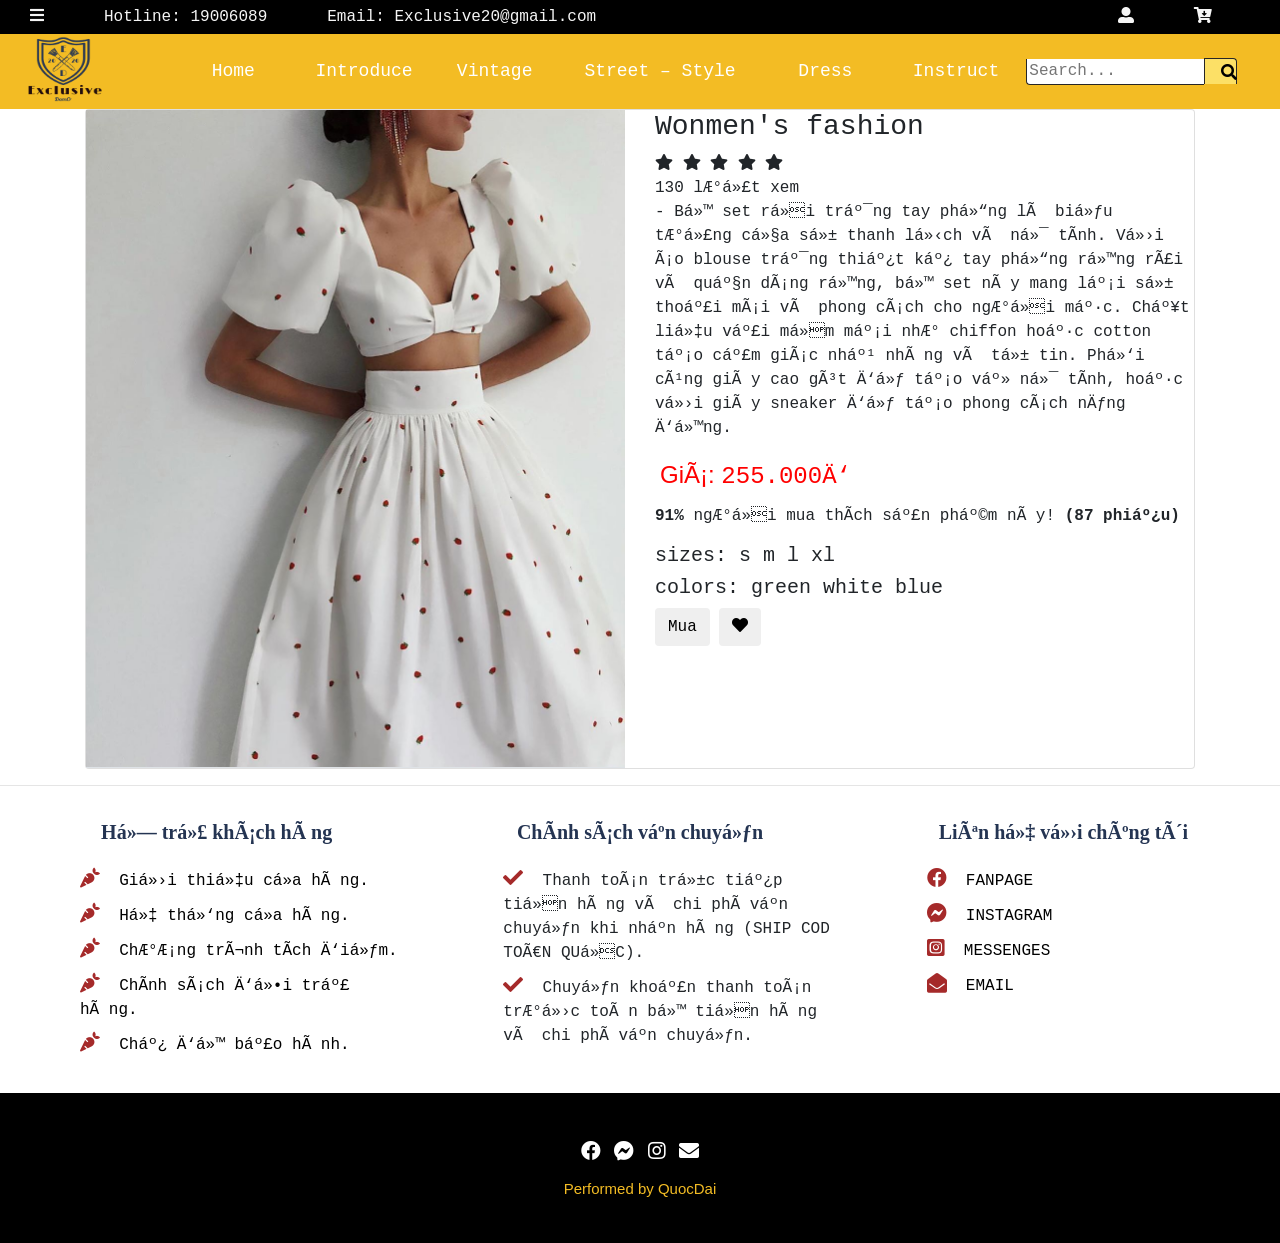
<file: chitiet.html>
<!DOCTYPE html>
<html>
    <head>
        <meta charset="UFT-8">
        <meta name="viewport" content="width=device-width, initial-scale=1.0">
        <link rel="stylesheet" href="https://use.fontawesome.com/releases/v5.14.0/css/all.css">
        <link href="https://fonts.googleapis.com/css2?family=Noto+Sans&display=swap" rel="stylesheet">
        <link rel="stylesheet" href="css/style.css">
        <link rel="shortcut icon" href="image/logo1.png">
        <link rel="stylesheet" href="https://maxcdn.bootstrapcdn.com/bootstrap/4.0.0/css/bootstrap.min.css" integrity="sha384-Gn5384xqQ1aoWXA+058RXPxPg6fy4IWvTNh0E263XmFcJlSAwiGgFAW/dAiS6JXm" crossorigin="anonymous">
        <script src="javascript/java.js"></script>
        <script src="https://ajax.googleapis.com/ajax/libs/jquery/3.5.1/jquery.min.js"></script>
        <script src="https://cdnjs.cloudflare.com/ajax/libs/popper.js/1.16.0/umd/popper.min.js"></script>
        <script src="https://maxcdn.bootstrapcdn.com/bootstrap/4.5.2/js/bootstrap.min.js"></script>
        <title>Exclusive</title>
    </head>
    <body>
        <nav>
            <div class="nav1">
                <ul class="Chung">
                    <li>
                        <div id="myTab" class="tab">
                            <a href="javascript:void(0)" class="closebtn" onclick="closeNav()">&times;</a>
                            <a href="#select1">NEW ARRIVAL</a>
                            <a href="#select2">QUICK SALE</a>
                            <a href="#select3">SELLING PRODUCT</a>
                            <a class="tabMenu" href="index2.html">Vintage</a>
                            <a class="tabMenu" href="index3.html">Street &ndash; Style</a>
                            <a class="tabMenu" href="index4.html">Dress</a>
                            <a class="tabMenu" href="index5.html">Instruct</a>
                            <div class="dropdown">
                                <a href="#" class="dropbtn">Contact</a>
                                <div class="dropdown-content">
                                    <a class="hotline" href="tel:19006089">ĐT: 19006089</a>
                                    <a class="hotline" href="mailto:Exclusive20@gmail.com">Email: Exclusive20@gmail.com</a>
                                </div>
                            </div>
                        </div>
                        <div class="ic"><span onclick="openNav()"><i class="fas fa-bars"></i></span></div>
                    </li>
                    <li class="phone">
                        <span>Hotline:</span>
                        <a href="tel:19006089">19006089</a>
                    </li>
                    <li class="phone">
                        <span>Email:</span>
                        <a href="mailto:Exclusive20@gmail.com">Exclusive20@gmail.com</a>
                    </li>
                </ul>
            </div>
            <div class="nav2">
                <ul class="Chung">
                    <li>
                        <a id="myBtn"><i class="fas fa-user-alt"></i></a>
                    </li>
                    <li>
                        <a><i class="fas fa-cart-arrow-down"></i></a>
                    </li>
                </ul>
                
            </div>
        </nav>

        <header>
            <div class="menu" id="myMenu">
                <div class="logo">
                    <a href="index.html">
                        <img src="image/logo5.png" alt="logo">
                    </a>
                </div>
                <div class="main">
                    <ul>
                        <li class="link"><a href="index.html">Home</a></li>
                        <li class="link"><a href="index6.html">Introduce</a></li>
                        <li class="link"><a href="index2.html">Vintage</a></li>
                        <div class="h2">
                            <li class="link">
                                <a href="index3.html">Street &ndash; Style</a>
                                <div class="level">
                                    <ul>
                                        <li><a href="index3.html">Couple</a></li>
                                        <li><a href="index3.html">Shirt</a></li>
                                        <li><a href="index3.html">Pants</a></li>
                                    </ul>
                                </div>
                            </li>
                        </div>
                        <li class="link"><a href="index4.html">Dress</a></li>
                        <li class="link"><a href="index5.html">Instruct</a></li>
                        <li>
                            <div class="search">
                                    <input type="text" placeholder="Search..." name="search"/>
                                    <button type="submit" onclick="searchProducts()"><i class="fa fa-search"></i></button>
                            </div>
                        </li>
                    </ul>
                </div>
            </div>
        </header>
            <div class="container">
                <div class="card">
                    <div class="container-fliud">
                        <div class="wrapper row">
                            <div class="preview col-md-6">
                                
                                <div class="preview-pic tab-content">
                                  <div class="tab-pane active" id="pic-1"><img src="image/1.jfif" height="100%" width="100%" /></div>
                                </div>
                                <ul class="preview-thumbnail nav nav-tabs">
                                
                            </div>
                            <div class="details col-md-6">
                                <h3 class="product-title">Wonmen's fashion</h3>
                                <div class="rating">
                                    <div class="stars">
                                        <span class="fa fa-star checked"></span>
                                        <span class="fa fa-star checked"></span>
                                        <span class="fa fa-star checked"></span>
                                        <span class="fa fa-star"></span>
                                        <span class="fa fa-star"></span>
                                    </div>
                                    <span class="review-no">130 lượt xem</span>
                                </div>
                                <p class="product-description">- Bộ set rời trắng tay phồng là biểu tượng của sự thanh lịch và nữ tính. 
                                    Với áo blouse trắng thiết kế tay phồng rộng rãi và quần dáng rộng, bộ set này mang lại sự thoải mái và phong cách cho người mặc. Chất liệu vải mềm mại như chiffon hoặc cotton tạo cảm giác nhẹ nhàng và tự tin. 
                                    Phối cùng giày cao gót để tạo vẻ nữ tính, hoặc với giày sneaker để tạo phong cách năng động.</p>
                                <h4 class="price">Giá: <span>255.000đ</span></h4>
                                <p class="vote"><strong>91%</strong> người mua thích sản phẩm này! <strong>(87 phiếu)</strong></p>
                                <h5 class="sizes">sizes:
                                    <span class="size" data-toggle="tooltip" title="small">s</span>
                                    <span class="size" data-toggle="tooltip" title="medium">m</span>
                                    <span class="size" data-toggle="tooltip" title="large">l</span>
                                    <span class="size" data-toggle="tooltip" title="xtra large">xl</span>
                                </h5>
                                <h5 class="colors">colors:
                                    <span class="color orange not-available" data-toggle="tooltip" title="Not In store"></span>
                                    <span class="color green">green</span>
                                    <span class="color white">white</span>
                                    <span class="color blue">blue</span>
                                </h5>
                                <div class="action">
                                    <button class="add-to-cart btn btn-default" type="button">Mua</button>
                                    <button class="like btn btn-default" type="button"><span class="fa fa-heart"></span></button>
                                </div>
                            </div>
                        </div>
                    </div>
                </div>
            </div>
            <footer>
                <footer class="last1">
                    <div class="hr">
                        <hr>
                    </div>
                    <div class="news">
                        <div class="new">
                            <p>Hỗ trợ khách hàng</p>
                            <ul>
                                <li><i class="fas fa-carrot"></i> &nbsp;<a href="#">Giới thiệu cửa hàng.</a></li>
                                <li><i class="fas fa-carrot"></i> &nbsp;<a href="#">Hệ thống cửa hàng.</a></li>
                                <li><i class="fas fa-carrot"></i> &nbsp;<a href="#">Chương trình tích điểm.</a></li>
                                <li><i class="fas fa-carrot"></i> &nbsp;<a href="#">Chính sách đổi trả hàng.</a></li>
                                <li><i class="fas fa-carrot"></i> &nbsp;<a href="#">Chế độ bảo hành.</a></li>
                            </ul>
                        </div>
                        <div class="new">
                            <p>Chính sách vận chuyển</p>
                            <ul>
                                <li><i class="fas fa-check"></i> &nbsp;Thanh toán trực tiếp tiền hàng và chi phí vận chuyển khi nhận hàng (SHIP COD TOÀN QUỐC).</li>
                                <li><i class="fas fa-check"></i> &nbsp;Chuyển khoản thanh toán trước toàn bộ tiền hàng và chi phí vận chuyển.</li>
                            </ul>
                        </div>
                        <div class="new contact">
                            <p>Liên hệ với chúng tôi</p>
                            <ul class="lienhe">
                                <li><i class="fab fa-facebook"></i> &nbsp;<a href="#">FANPAGE</a></li>
                                <li><i class="fab fa-facebook-messenger"></i> &nbsp;<a href="#">INSTAGRAM</a></li>
                                <li><i class="fab fa-instagram-square"></i> &nbsp;<a href="#">MESSENGES</a></li>
                                <li><i class="fas fa-envelope-open"></i> &nbsp;<a href="#">EMAIL</a></li>
                            </ul>
                        </div>
                    </div>    
                </footer>
                <footer class="last2">
                    <a href="#"><i class="fab fa-facebook"></i></a>
                    <a href="#"><i class="fab fa-facebook-messenger"></i></a>
                    <a href="#"><i class="fab fa-instagram"></i></a>
                    <a href="#"><i class="fas fa-envelope"></i></a>
                    <p>Performed by QuocDai</p>
                </footer>
        </body>
</html>
</file>
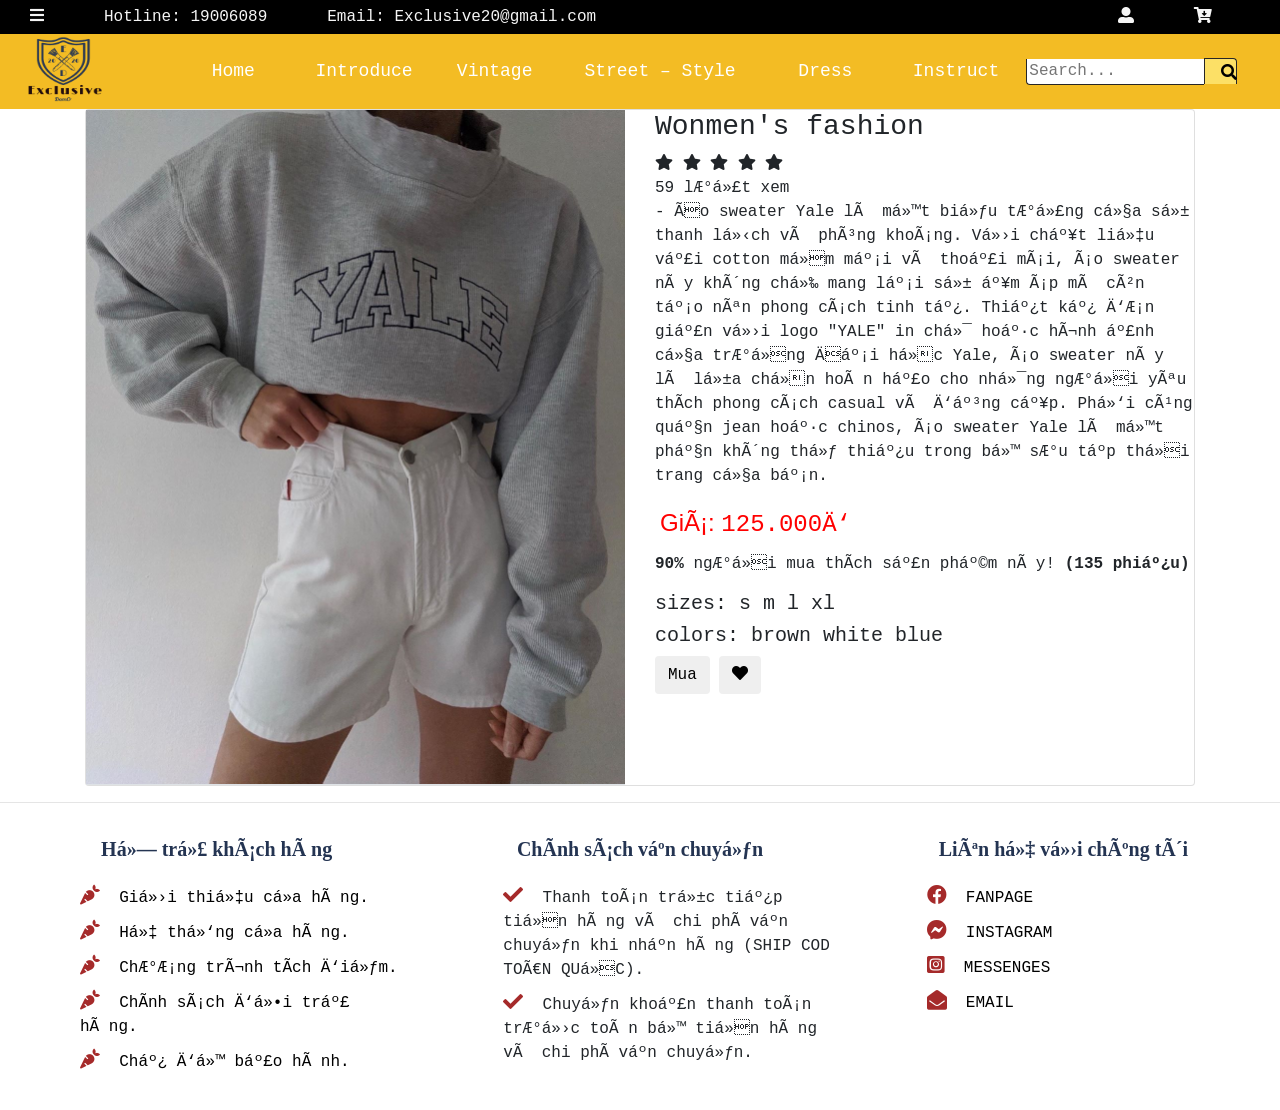
<file: chitiet2.html>
<!DOCTYPE html>
<html>
    <head>
        <meta charset="UFT-8">
        <meta name="viewport" content="width=device-width, initial-scale=1.0">
        <link rel="stylesheet" href="https://use.fontawesome.com/releases/v5.14.0/css/all.css">
        <link href="https://fonts.googleapis.com/css2?family=Noto+Sans&display=swap" rel="stylesheet">
        <link rel="stylesheet" href="css/style.css">
        <link rel="shortcut icon" href="image/logo1.png">
        <link rel="stylesheet" href="https://maxcdn.bootstrapcdn.com/bootstrap/4.0.0/css/bootstrap.min.css" integrity="sha384-Gn5384xqQ1aoWXA+058RXPxPg6fy4IWvTNh0E263XmFcJlSAwiGgFAW/dAiS6JXm" crossorigin="anonymous">
        <script src="javascript/java.js"></script>
        <script src="https://ajax.googleapis.com/ajax/libs/jquery/3.5.1/jquery.min.js"></script>
        <script src="https://cdnjs.cloudflare.com/ajax/libs/popper.js/1.16.0/umd/popper.min.js"></script>
        <script src="https://maxcdn.bootstrapcdn.com/bootstrap/4.5.2/js/bootstrap.min.js"></script>
        <title>Exclusive</title>
    </head>
    <body>
        <nav>
            <div class="nav1">
                <ul class="Chung">
                    <li>
                        <div id="myTab" class="tab">
                            <a href="javascript:void(0)" class="closebtn" onclick="closeNav()">&times;</a>
                            <a href="#select1">NEW ARRIVAL</a>
                            <a href="#select2">QUICK SALE</a>
                            <a href="#select3">SELLING PRODUCT</a>
                            <a class="tabMenu" href="index2.html">Vintage</a>
                            <a class="tabMenu" href="index3.html">Street &ndash; Style</a>
                            <a class="tabMenu" href="index4.html">Dress</a>
                            <a class="tabMenu" href="index5.html">Instruct</a>
                            <div class="dropdown">
                                <a href="#" class="dropbtn">Contact</a>
                                <div class="dropdown-content">
                                    <a class="hotline" href="tel:19006089">ĐT: 19006089</a>
                                    <a class="hotline" href="mailto:Exclusive20@gmail.com">Email: Exclusive20@gmail.com</a>
                                </div>
                            </div>
                        </div>
                        <div class="ic"><span onclick="openNav()"><i class="fas fa-bars"></i></span></div>
                    </li>
                    <li class="phone">
                        <span>Hotline:</span>
                        <a href="tel:19006089">19006089</a>
                    </li>
                    <li class="phone">
                        <span>Email:</span>
                        <a href="mailto:Exclusive20@gmail.com">Exclusive20@gmail.com</a>
                    </li>
                </ul>
            </div>
            <div class="nav2">
                <ul class="Chung">
                    <li>
                        <a id="myBtn"><i class="fas fa-user-alt"></i></a>
                    </li>
                    <li>
                        <a><i class="fas fa-cart-arrow-down"></i></a>
                    </li>
                </ul>
                
            </div>
        </nav>

        <header>
            <div class="menu" id="myMenu">
                <div class="logo">
                    <a href="index.html">
                        <img src="image/logo5.png" alt="logo">
                    </a>
                </div>
                <div class="main">
                    <ul>
                        <li class="link"><a href="index.html">Home</a></li>
                        <li class="link"><a href="index6.html">Introduce</a></li>
                        <li class="link"><a href="index2.html">Vintage</a></li>
                        <div class="h2">
                            <li class="link">
                                <a href="index3.html">Street &ndash; Style</a>
                                <div class="level">
                                    <ul>
                                        <li><a href="index3.html">Couple</a></li>
                                        <li><a href="index3.html">Shirt</a></li>
                                        <li><a href="index3.html">Pants</a></li>
                                    </ul>
                                </div>
                            </li>
                        </div>
                        <li class="link"><a href="index4.html">Dress</a></li>
                        <li class="link"><a href="index5.html">Instruct</a></li>
                        <li>
                            <div class="search">
                                    <input type="text" placeholder="Search..." name="search"/>
                                    <button type="submit" onclick="searchProducts()"><i class="fa fa-search"></i></button>
                            </div>
                        </li>
                    </ul>
                </div>
            </div>
        </header>
        <body>
	
            <div class="container">
                <div class="card">
                    <div class="container-fliud">
                        <div class="wrapper row">
                            <div class="preview col-md-6">
                                
                                <div class="preview-pic tab-content">
                                  <div class="tab-pane active" id="pic-1"><img src="image/5.jfif" height="100%" width="100%" /></div>
                                </div>
                                <ul class="preview-thumbnail nav nav-tabs">
                                
                            </div>
                            <div class="details col-md-6">
                                <h3 class="product-title">Wonmen's fashion</h3>
                                <div class="rating">
                                    <div class="stars">
                                        <span class="fa fa-star checked"></span>
                                        <span class="fa fa-star checked"></span>
                                        <span class="fa fa-star checked"></span>
                                        <span class="fa fa-star"></span>
                                        <span class="fa fa-star"></span>
                                    </div>
                                    <span class="review-no">59 lượt xem</span>
                                </div>
                                <p class="product-description">- Áo sweater Yale là một biểu tượng của sự thanh lịch và phóng khoáng. 
                                    Với chất liệu vải cotton mềm mại và thoải mái, áo sweater này không chỉ mang lại sự ấm áp mà còn tạo nên phong cách tinh tế. Thiết kế đơn giản với logo "YALE" in chữ hoặc hình ảnh của trường Đại học Yale, áo sweater này là lựa chọn hoàn hảo cho những người yêu thích phong cách casual và đẳng cấp. Phối cùng quần jean hoặc chinos, 
                                    áo sweater Yale là một phần không thể thiếu trong bộ sưu tập thời trang của bạn.</p>
                                <h4 class="price">Giá: <span>125.000đ</span></h4>
                                <p class="vote"><strong>90%</strong> người mua thích sản phẩm này! <strong>(135 phiếu)</strong></p>
                                <h5 class="sizes">sizes:
                                    <span class="size" data-toggle="tooltip" title="small">s</span>
                                    <span class="size" data-toggle="tooltip" title="medium">m</span>
                                    <span class="size" data-toggle="tooltip" title="large">l</span>
                                    <span class="size" data-toggle="tooltip" title="xtra large">xl</span>
                                </h5>
                                <h5 class="colors">colors:
                                    <span class="color orange not-available" data-toggle="tooltip" title="Not In store"></span>
                                    <span class="color green">brown</span>
                                    <span class="color white">white</span>
                                    <span class="color blue">blue</span>
                                </h5>
                                <div class="action">
                                    <button class="add-to-cart btn btn-default" type="button">Mua</button>
                                    <button class="like btn btn-default" type="button"><span class="fa fa-heart"></span></button>
                                </div>
                            </div>
                        </div>
                    </div>
                </div>
            </div>
          </body>
        <footer>
            <footer class="last1">
                <div class="hr">
                    <hr>
                </div>
                <div class="news">
                    <div class="new">
                        <p>Hỗ trợ khách hàng</p>
                        <ul>
                            <li><i class="fas fa-carrot"></i> &nbsp;<a href="#">Giới thiệu cửa hàng.</a></li>
                            <li><i class="fas fa-carrot"></i> &nbsp;<a href="#">Hệ thống cửa hàng.</a></li>
                            <li><i class="fas fa-carrot"></i> &nbsp;<a href="#">Chương trình tích điểm.</a></li>
                            <li><i class="fas fa-carrot"></i> &nbsp;<a href="#">Chính sách đổi trả hàng.</a></li>
                            <li><i class="fas fa-carrot"></i> &nbsp;<a href="#">Chế độ bảo hành.</a></li>
                        </ul>
                    </div>
                    <div class="new">
                        <p>Chính sách vận chuyển</p>
                        <ul>
                            <li><i class="fas fa-check"></i> &nbsp;Thanh toán trực tiếp tiền hàng và chi phí vận chuyển khi nhận hàng (SHIP COD TOÀN QUỐC).</li>
                            <li><i class="fas fa-check"></i> &nbsp;Chuyển khoản thanh toán trước toàn bộ tiền hàng và chi phí vận chuyển.</li>
                        </ul>
                    </div>
                    <div class="new contact">
                        <p>Liên hệ với chúng tôi</p>
                        <ul class="lienhe">
                            <li><i class="fab fa-facebook"></i> &nbsp;<a href="#">FANPAGE</a></li>
                            <li><i class="fab fa-facebook-messenger"></i> &nbsp;<a href="#">INSTAGRAM</a></li>
                            <li><i class="fab fa-instagram-square"></i> &nbsp;<a href="#">MESSENGES</a></li>
                            <li><i class="fas fa-envelope-open"></i> &nbsp;<a href="#">EMAIL</a></li>
                        </ul>
                    </div>
                </div>    
            </footer>
</file>
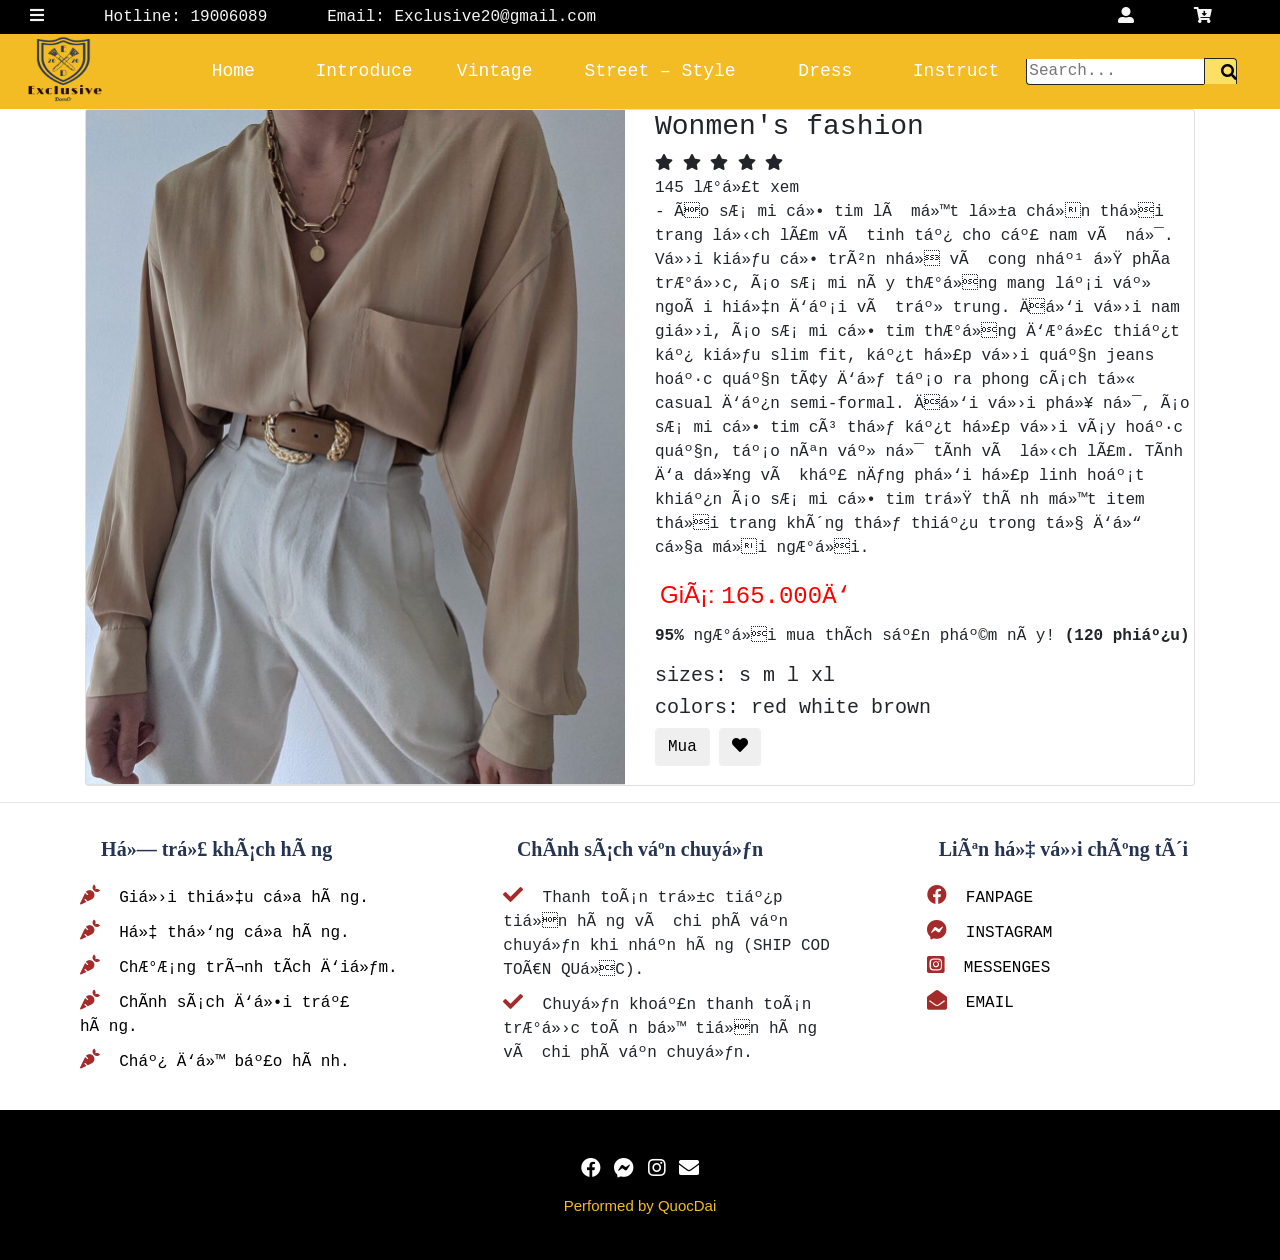
<file: chitiet3.html>
<!DOCTYPE html>
<html>
    <head>
        <meta charset="UFT-8">
        <meta name="viewport" content="width=device-width, initial-scale=1.0">
        <link rel="stylesheet" href="https://use.fontawesome.com/releases/v5.14.0/css/all.css">
        <link href="https://fonts.googleapis.com/css2?family=Noto+Sans&display=swap" rel="stylesheet">
        <link rel="stylesheet" href="css/style.css">
        <link rel="shortcut icon" href="image/logo1.png">
        <link rel="stylesheet" href="https://maxcdn.bootstrapcdn.com/bootstrap/4.0.0/css/bootstrap.min.css" integrity="sha384-Gn5384xqQ1aoWXA+058RXPxPg6fy4IWvTNh0E263XmFcJlSAwiGgFAW/dAiS6JXm" crossorigin="anonymous">
        <script src="javascript/java.js"></script>
        <script src="https://ajax.googleapis.com/ajax/libs/jquery/3.5.1/jquery.min.js"></script>
        <script src="https://cdnjs.cloudflare.com/ajax/libs/popper.js/1.16.0/umd/popper.min.js"></script>
        <script src="https://maxcdn.bootstrapcdn.com/bootstrap/4.5.2/js/bootstrap.min.js"></script>
        <title>Exclusive</title>
    </head>
    <body>
        <nav>
            <div class="nav1">
                <ul class="Chung">
                    <li>
                        <div id="myTab" class="tab">
                            <a href="javascript:void(0)" class="closebtn" onclick="closeNav()">&times;</a>
                            <a href="#select1">NEW ARRIVAL</a>
                            <a href="#select2">QUICK SALE</a>
                            <a href="#select3">SELLING PRODUCT</a>
                            <a class="tabMenu" href="index2.html">Vintage</a>
                            <a class="tabMenu" href="index3.html">Street &ndash; Style</a>
                            <a class="tabMenu" href="index4.html">Dress</a>
                            <a class="tabMenu" href="index5.html">Instruct</a>
                            <div class="dropdown">
                                <a href="#" class="dropbtn">Contact</a>
                                <div class="dropdown-content">
                                    <a class="hotline" href="tel:19006089">ĐT: 19006089</a>
                                    <a class="hotline" href="mailto:Exclusive20@gmail.com">Email: Exclusive20@gmail.com</a>
                                </div>
                            </div>
                        </div>
                        <div class="ic"><span onclick="openNav()"><i class="fas fa-bars"></i></span></div>
                    </li>
                    <li class="phone">
                        <span>Hotline:</span>
                        <a href="tel:19006089">19006089</a>
                    </li>
                    <li class="phone">
                        <span>Email:</span>
                        <a href="mailto:Exclusive20@gmail.com">Exclusive20@gmail.com</a>
                    </li>
                </ul>
            </div>
            <div class="nav2">
                <ul class="Chung">
                    <li>
                        <a id="myBtn"><i class="fas fa-user-alt"></i></a>
                    </li>
                    <li>
                        <a><i class="fas fa-cart-arrow-down"></i></a>
                    </li>
                </ul>
                
            </div>
        </nav>

        <header>
            <div class="menu" id="myMenu">
                <div class="logo">
                    <a href="index.html">
                        <img src="image/logo5.png" alt="logo">
                    </a>
                </div>
                <div class="main">
                    <ul>
                        <li class="link"><a href="index.html">Home</a></li>
                        <li class="link"><a href="index6.html">Introduce</a></li>
                        <li class="link"><a href="index2.html">Vintage</a></li>
                        <div class="h2">
                            <li class="link">
                                <a href="index3.html">Street &ndash; Style</a>
                                <div class="level">
                                    <ul>
                                        <li><a href="index3.html">Couple</a></li>
                                        <li><a href="index3.html">Shirt</a></li>
                                        <li><a href="index3.html">Pants</a></li>
                                    </ul>
                                </div>
                            </li>
                        </div>
                        <li class="link"><a href="index4.html">Dress</a></li>
                        <li class="link"><a href="index5.html">Instruct</a></li>
                        <li>
                            <div class="search">
                                    <input type="text" placeholder="Search..." name="search"/>
                                    <button type="submit" onclick="searchProducts()"><i class="fa fa-search"></i></button>
                            </div>
                        </li>
                    </ul>
                </div>
            </div>
        </header>
        <body>
	
            <div class="container">
                <div class="card">
                    <div class="container-fliud">
                        <div class="wrapper row">
                            <div class="preview col-md-6">
                                
                                <div class="preview-pic tab-content">
                                  <div class="tab-pane active" id="pic-1"><img src="image/9.jfif" height="100%" width="100%" /></div>
                                </div>
                                <ul class="preview-thumbnail nav nav-tabs">
                                
                            </div>
                            <div class="details col-md-6">
                                <h3 class="product-title">Wonmen's fashion</h3>
                                <div class="rating">
                                    <div class="stars">
                                        <span class="fa fa-star checked"></span>
                                        <span class="fa fa-star checked"></span>
                                        <span class="fa fa-star checked"></span>
                                        <span class="fa fa-star"></span>
                                        <span class="fa fa-star"></span>
                                    </div>
                                    <span class="review-no">145 lượt xem</span>
                                </div>
                                <p class="product-description">- Áo sơ mi cổ tim là một lựa chọn thời trang lịch lãm và tinh tế cho cả nam và nữ. Với kiểu cổ tròn nhỏ và cong nhẹ ở phía trước, 
                                    áo sơ mi này thường mang lại vẻ ngoài hiện đại và trẻ trung. Đối với nam giới, áo sơ mi cổ tim thường được thiết kế kiểu slim fit, kết hợp với quần jeans 
                                    hoặc quần tây để tạo ra phong cách từ casual đến semi-formal. Đối với phụ nữ, áo sơ mi cổ tim có thể kết hợp với váy hoặc quần, tạo nên vẻ nữ tính và lịch lãm. 
                                    Tính đa dụng và khả năng phối hợp linh hoạt khiến áo sơ mi cổ tim trở thành một item thời trang không thể thiếu trong tủ đồ của mọi người.</p>
                                <h4 class="price">Giá: <span>165.000đ</span></h4>
                                <p class="vote"><strong>95%</strong> người mua thích sản phẩm này! <strong>(120 phiếu)</strong></p>
                                <h5 class="sizes">sizes:
                                    <span class="size" data-toggle="tooltip" title="small">s</span>
                                    <span class="size" data-toggle="tooltip" title="medium">m</span>
                                    <span class="size" data-toggle="tooltip" title="large">l</span>
                                    <span class="size" data-toggle="tooltip" title="xtra large">xl</span>
                                </h5>
                                <h5 class="colors">colors:
                                    <span class="color orange not-available" data-toggle="tooltip" title="Not In store"></span>
                                    <span class="color green">red</span>
                                    <span class="color white">white</span>
                                    <span class="color blue">brown</span>
                                </h5>
                                <div class="action">
                                    <button class="add-to-cart btn btn-default" type="button">Mua</button>
                                    <button class="like btn btn-default" type="button"><span class="fa fa-heart"></span></button>
                                </div>
                            </div>
                        </div>
                    </div>
                </div>
            </div>
          </body>
        <footer>
            <footer class="last1">
                <div class="hr">
                    <hr>
                </div>
                <div class="news">
                    <div class="new">
                        <p>Hỗ trợ khách hàng</p>
                        <ul>
                            <li><i class="fas fa-carrot"></i> &nbsp;<a href="#">Giới thiệu cửa hàng.</a></li>
                            <li><i class="fas fa-carrot"></i> &nbsp;<a href="#">Hệ thống cửa hàng.</a></li>
                            <li><i class="fas fa-carrot"></i> &nbsp;<a href="#">Chương trình tích điểm.</a></li>
                            <li><i class="fas fa-carrot"></i> &nbsp;<a href="#">Chính sách đổi trả hàng.</a></li>
                            <li><i class="fas fa-carrot"></i> &nbsp;<a href="#">Chế độ bảo hành.</a></li>
                        </ul>
                    </div>
                    <div class="new">
                        <p>Chính sách vận chuyển</p>
                        <ul>
                            <li><i class="fas fa-check"></i> &nbsp;Thanh toán trực tiếp tiền hàng và chi phí vận chuyển khi nhận hàng (SHIP COD TOÀN QUỐC).</li>
                            <li><i class="fas fa-check"></i> &nbsp;Chuyển khoản thanh toán trước toàn bộ tiền hàng và chi phí vận chuyển.</li>
                        </ul>
                    </div>
                    <div class="new contact">
                        <p>Liên hệ với chúng tôi</p>
                        <ul class="lienhe">
                            <li><i class="fab fa-facebook"></i> &nbsp;<a href="#">FANPAGE</a></li>
                            <li><i class="fab fa-facebook-messenger"></i> &nbsp;<a href="#">INSTAGRAM</a></li>
                            <li><i class="fab fa-instagram-square"></i> &nbsp;<a href="#">MESSENGES</a></li>
                            <li><i class="fas fa-envelope-open"></i> &nbsp;<a href="#">EMAIL</a></li>
                        </ul>
                    </div>
                </div>    
            </footer>
            <footer class="last2">
                <a href="#"><i class="fab fa-facebook"></i></a>
                <a href="#"><i class="fab fa-facebook-messenger"></i></a>
                <a href="#"><i class="fab fa-instagram"></i></a>
                <a href="#"><i class="fas fa-envelope"></i></a>
                <p>Performed by QuocDai</p>
            </footer>
        </footer>
    </body>
</html>
</file>
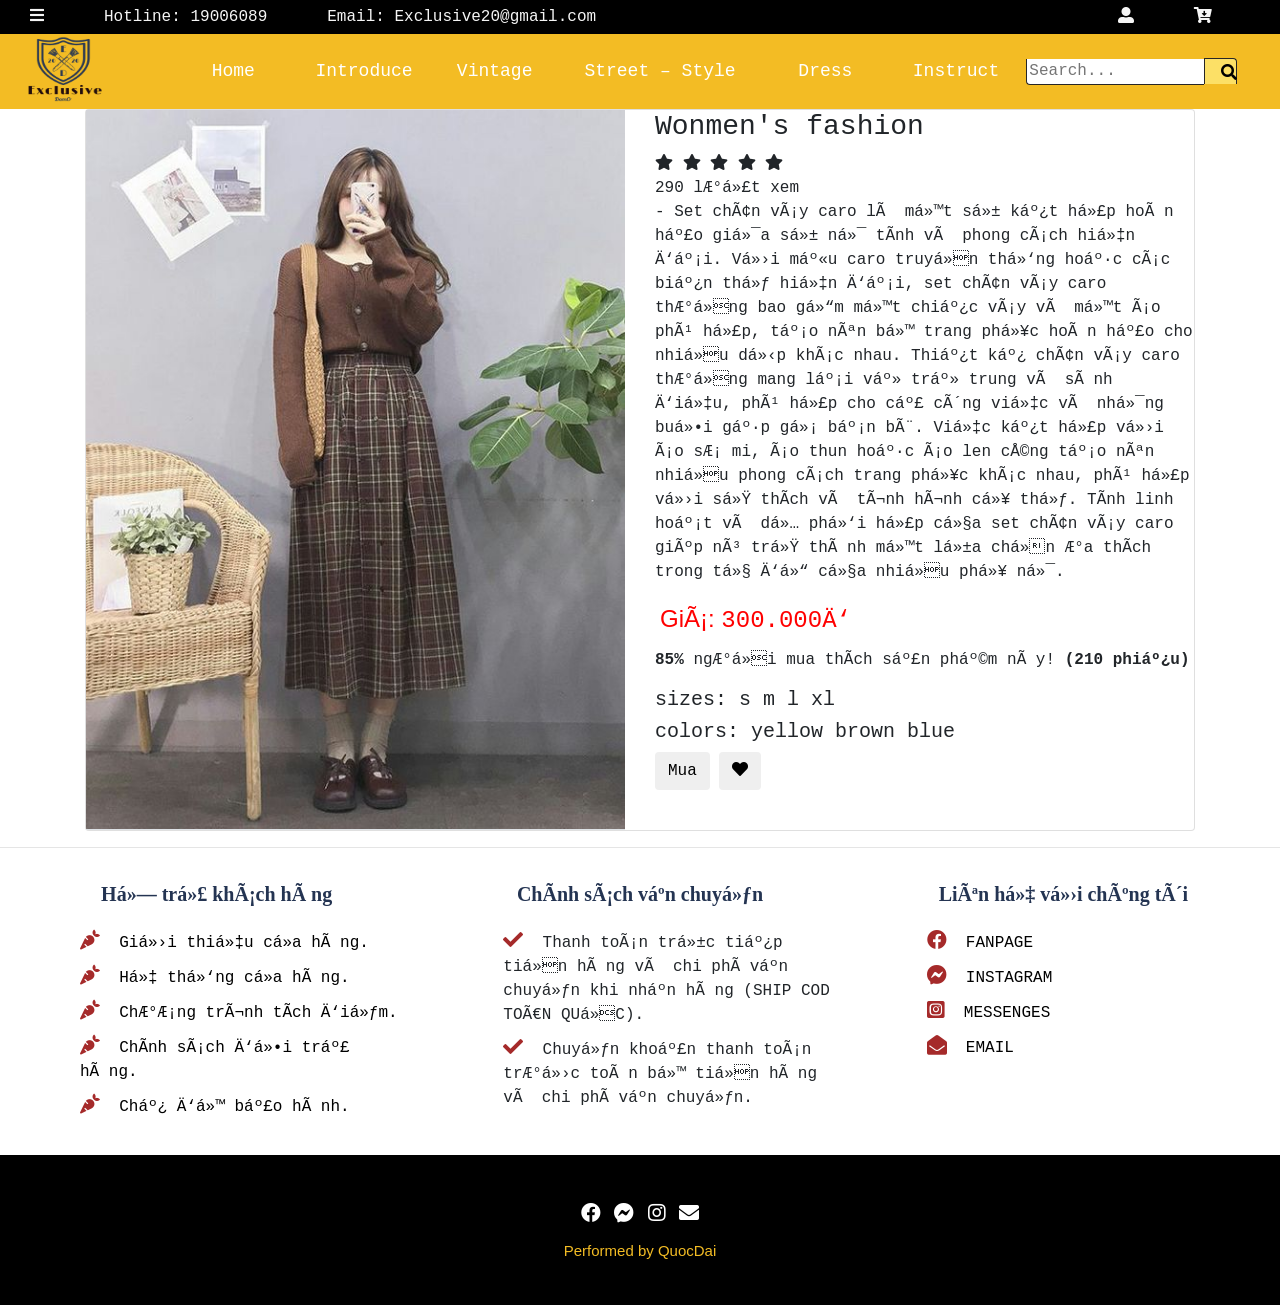
<file: chitiet4.html>
<!DOCTYPE html>
<html>
    <head>
        <meta charset="UFT-8">
        <meta name="viewport" content="width=device-width, initial-scale=1.0">
        <link rel="stylesheet" href="https://use.fontawesome.com/releases/v5.14.0/css/all.css">
        <link href="https://fonts.googleapis.com/css2?family=Noto+Sans&display=swap" rel="stylesheet">
        <link rel="stylesheet" href="css/style.css">
        <link rel="shortcut icon" href="image/logo1.png">
        <link rel="stylesheet" href="https://maxcdn.bootstrapcdn.com/bootstrap/4.0.0/css/bootstrap.min.css" integrity="sha384-Gn5384xqQ1aoWXA+058RXPxPg6fy4IWvTNh0E263XmFcJlSAwiGgFAW/dAiS6JXm" crossorigin="anonymous">
        <script src="javascript/java.js"></script>
        <script src="https://ajax.googleapis.com/ajax/libs/jquery/3.5.1/jquery.min.js"></script>
        <script src="https://cdnjs.cloudflare.com/ajax/libs/popper.js/1.16.0/umd/popper.min.js"></script>
        <script src="https://maxcdn.bootstrapcdn.com/bootstrap/4.5.2/js/bootstrap.min.js"></script>
        <title>Exclusive</title>
    </head>
    <body>
        <nav>
            <div class="nav1">
                <ul class="Chung">
                    <li>
                        <div id="myTab" class="tab">
                            <a href="javascript:void(0)" class="closebtn" onclick="closeNav()">&times;</a>
                            <a href="#select1">NEW ARRIVAL</a>
                            <a href="#select2">QUICK SALE</a>
                            <a href="#select3">SELLING PRODUCT</a>
                            <a class="tabMenu" href="index2.html">Vintage</a>
                            <a class="tabMenu" href="index3.html">Street &ndash; Style</a>
                            <a class="tabMenu" href="index4.html">Dress</a>
                            <a class="tabMenu" href="index5.html">Instruct</a>
                            <div class="dropdown">
                                <a href="#" class="dropbtn">Contact</a>
                                <div class="dropdown-content">
                                    <a class="hotline" href="tel:19006089">ĐT: 19006089</a>
                                    <a class="hotline" href="mailto:Exclusive20@gmail.com">Email: Exclusive20@gmail.com</a>
                                </div>
                            </div>
                        </div>
                        <div class="ic"><span onclick="openNav()"><i class="fas fa-bars"></i></span></div>
                    </li>
                    <li class="phone">
                        <span>Hotline:</span>
                        <a href="tel:19006089">19006089</a>
                    </li>
                    <li class="phone">
                        <span>Email:</span>
                        <a href="mailto:Exclusive20@gmail.com">Exclusive20@gmail.com</a>
                    </li>
                </ul>
            </div>
            <div class="nav2">
                <ul class="Chung">
                    <li>
                        <a id="myBtn"><i class="fas fa-user-alt"></i></a>
                    </li>
                    <li>
                        <a><i class="fas fa-cart-arrow-down"></i></a>
                    </li>
                </ul>
                
            </div>
        </nav>

        <header>
            <div class="menu" id="myMenu">
                <div class="logo">
                    <a href="index.html">
                        <img src="image/logo5.png" alt="logo">
                    </a>
                </div>
                <div class="main">
                    <ul>
                        <li class="link"><a href="index.html">Home</a></li>
                        <li class="link"><a href="index6.html">Introduce</a></li>
                        <li class="link"><a href="index2.html">Vintage</a></li>
                        <div class="h2">
                            <li class="link">
                                <a href="index3.html">Street &ndash; Style</a>
                                <div class="level">
                                    <ul>
                                        <li><a href="index3.html">Couple</a></li>
                                        <li><a href="index3.html">Shirt</a></li>
                                        <li><a href="index3.html">Pants</a></li>
                                    </ul>
                                </div>
                            </li>
                        </div>
                        <li class="link"><a href="index4.html">Dress</a></li>
                        <li class="link"><a href="index5.html">Instruct</a></li>
                        <li>
                            <div class="search">
                                    <input type="text" placeholder="Search..." name="search"/>
                                    <button type="submit" onclick="searchProducts()"><i class="fa fa-search"></i></button>
                            </div>
                        </li>
                    </ul>
                </div>
            </div>
        </header>
        <body>
	
            <div class="container">
                <div class="card">
                    <div class="container-fliud">
                        <div class="wrapper row">
                            <div class="preview col-md-6">
                                <div class="preview-pic tab-content">
                                  <div class="tab-pane active" id="pic-1"><img src="image/vt3.jpg" height="100%" width="100%" /></div>
                                </div>
                                <ul class="preview-thumbnail nav nav-tabs">
                                
                            </div>
                            <div class="details col-md-6">
                                <h3 class="product-title">Wonmen's fashion</h3>
                                <div class="rating">
                                    <div class="stars">
                                        <span class="fa fa-star checked"></span>
                                        <span class="fa fa-star checked"></span>
                                        <span class="fa fa-star checked"></span>
                                        <span class="fa fa-star"></span>
                                        <span class="fa fa-star"></span>
                                    </div>
                                    <span class="review-no">290 lượt xem</span>
                                </div>
                                <p class="product-description">- Set chân váy caro là một sự kết hợp hoàn hảo giữa sự nữ tính và phong cách hiện đại. 
                                    Với mẫu caro truyền thống hoặc các biến thể hiện đại, set chân váy caro thường bao gồm một chiếc váy và một áo phù hợp, 
                                    tạo nên bộ trang phục hoàn hảo cho nhiều dịp khác nhau. Thiết kế chân váy caro thường mang lại vẻ trẻ trung và sành điệu, 
                                    phù hợp cho cả công việc và những buổi gặp gỡ bạn bè. Việc kết hợp với áo sơ mi, áo thun hoặc áo len cũng tạo nên nhiều phong cách trang phục khác nhau,
                                     phù hợp với sở thích và tình hình cụ thể. Tính linh hoạt và dễ phối hợp của set chân váy caro giúp nó trở thành một lựa chọn ưa thích trong tủ đồ của nhiều phụ nữ.</p>
                                <h4 class="price">Giá: <span>300.000đ</span></h4>
                                <p class="vote"><strong>85%</strong> người mua thích sản phẩm này! <strong>(210 phiếu)</strong></p>
                                <h5 class="sizes">sizes:
                                    <span class="size" data-toggle="tooltip" title="small">s</span>
                                    <span class="size" data-toggle="tooltip" title="medium">m</span>
                                    <span class="size" data-toggle="tooltip" title="large">l</span>
                                    <span class="size" data-toggle="tooltip" title="xtra large">xl</span>
                                </h5>
                                <h5 class="colors">colors:
                                    <span class="color orange not-available" data-toggle="tooltip" title="Not In store"></span>
                                    <span class="color green">yellow</span>
                                    <span class="color white">brown</span>
                                    <span class="color blue">blue</span>
                                </h5>
                                <div class="action">
                                    <button class="add-to-cart btn btn-default" type="button">Mua</button>
                                    <button class="like btn btn-default" type="button"><span class="fa fa-heart"></span></button>
                                </div>
                            </div>
                        </div>
                    </div>
                </div>
            </div>
          </body>
        <footer>
            <footer class="last1">
                <div class="hr">
                    <hr>
                </div>
                <div class="news">
                    <div class="new">
                        <p>Hỗ trợ khách hàng</p>
                        <ul>
                            <li><i class="fas fa-carrot"></i> &nbsp;<a href="#">Giới thiệu cửa hàng.</a></li>
                            <li><i class="fas fa-carrot"></i> &nbsp;<a href="#">Hệ thống cửa hàng.</a></li>
                            <li><i class="fas fa-carrot"></i> &nbsp;<a href="#">Chương trình tích điểm.</a></li>
                            <li><i class="fas fa-carrot"></i> &nbsp;<a href="#">Chính sách đổi trả hàng.</a></li>
                            <li><i class="fas fa-carrot"></i> &nbsp;<a href="#">Chế độ bảo hành.</a></li>
                        </ul>
                    </div>
                    <div class="new">
                        <p>Chính sách vận chuyển</p>
                        <ul>
                            <li><i class="fas fa-check"></i> &nbsp;Thanh toán trực tiếp tiền hàng và chi phí vận chuyển khi nhận hàng (SHIP COD TOÀN QUỐC).</li>
                            <li><i class="fas fa-check"></i> &nbsp;Chuyển khoản thanh toán trước toàn bộ tiền hàng và chi phí vận chuyển.</li>
                        </ul>
                    </div>
                    <div class="new contact">
                        <p>Liên hệ với chúng tôi</p>
                        <ul class="lienhe">
                            <li><i class="fab fa-facebook"></i> &nbsp;<a href="#">FANPAGE</a></li>
                            <li><i class="fab fa-facebook-messenger"></i> &nbsp;<a href="#">INSTAGRAM</a></li>
                            <li><i class="fab fa-instagram-square"></i> &nbsp;<a href="#">MESSENGES</a></li>
                            <li><i class="fas fa-envelope-open"></i> &nbsp;<a href="#">EMAIL</a></li>
                        </ul>
                    </div>
                </div>    
            </footer>
            <footer class="last2">
                <a href="#"><i class="fab fa-facebook"></i></a>
                <a href="#"><i class="fab fa-facebook-messenger"></i></a>
                <a href="#"><i class="fab fa-instagram"></i></a>
                <a href="#"><i class="fas fa-envelope"></i></a>
                <p>Performed by QuocDai</p>
            </footer>
        </footer>
    </body>
</html>
</file>
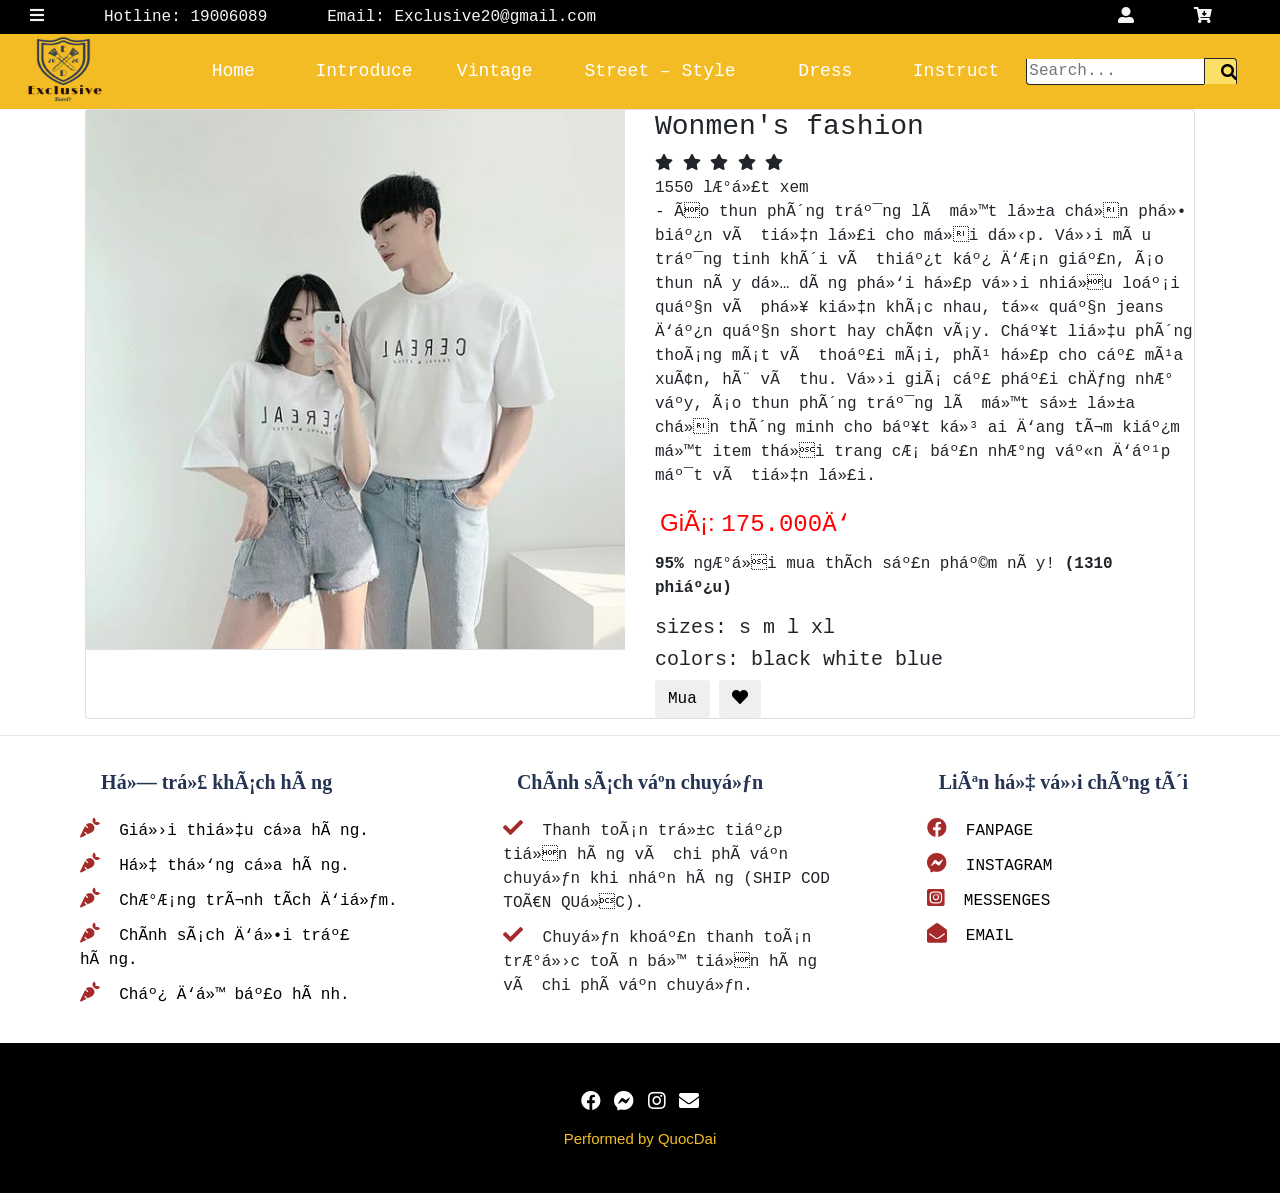
<file: chitiet5.html>
<!DOCTYPE html>
<html>
    <head>
        <meta charset="UFT-8">
        <meta name="viewport" content="width=device-width, initial-scale=1.0">
        <link rel="stylesheet" href="https://use.fontawesome.com/releases/v5.14.0/css/all.css">
        <link href="https://fonts.googleapis.com/css2?family=Noto+Sans&display=swap" rel="stylesheet">
        <link rel="stylesheet" href="css/style.css">
        <link rel="shortcut icon" href="image/logo1.png">
        <link rel="stylesheet" href="https://maxcdn.bootstrapcdn.com/bootstrap/4.0.0/css/bootstrap.min.css" integrity="sha384-Gn5384xqQ1aoWXA+058RXPxPg6fy4IWvTNh0E263XmFcJlSAwiGgFAW/dAiS6JXm" crossorigin="anonymous">
        <script src="javascript/java.js"></script>
        <script src="https://ajax.googleapis.com/ajax/libs/jquery/3.5.1/jquery.min.js"></script>
        <script src="https://cdnjs.cloudflare.com/ajax/libs/popper.js/1.16.0/umd/popper.min.js"></script>
        <script src="https://maxcdn.bootstrapcdn.com/bootstrap/4.5.2/js/bootstrap.min.js"></script>
        <title>Exclusive</title>
    </head>
    <body>
        <nav>
            <div class="nav1">
                <ul class="Chung">
                    <li>
                        <div id="myTab" class="tab">
                            <a href="javascript:void(0)" class="closebtn" onclick="closeNav()">&times;</a>
                            <a href="#select1">NEW ARRIVAL</a>
                            <a href="#select2">QUICK SALE</a>
                            <a href="#select3">SELLING PRODUCT</a>
                            <a class="tabMenu" href="index2.html">Vintage</a>
                            <a class="tabMenu" href="index3.html">Street &ndash; Style</a>
                            <a class="tabMenu" href="index4.html">Dress</a>
                            <a class="tabMenu" href="index5.html">Instruct</a>
                            <div class="dropdown">
                                <a href="#" class="dropbtn">Contact</a>
                                <div class="dropdown-content">
                                    <a class="hotline" href="tel:19006089">ĐT: 19006089</a>
                                    <a class="hotline" href="mailto:Exclusive20@gmail.com">Email: Exclusive20@gmail.com</a>
                                </div>
                            </div>
                        </div>
                        <div class="ic"><span onclick="openNav()"><i class="fas fa-bars"></i></span></div>
                    </li>
                    <li class="phone">
                        <span>Hotline:</span>
                        <a href="tel:19006089">19006089</a>
                    </li>
                    <li class="phone">
                        <span>Email:</span>
                        <a href="mailto:Exclusive20@gmail.com">Exclusive20@gmail.com</a>
                    </li>
                </ul>
            </div>
            <div class="nav2">
                <ul class="Chung">
                    <li>
                        <a id="myBtn"><i class="fas fa-user-alt"></i></a>
                    </li>
                    <li>
                        <a><i class="fas fa-cart-arrow-down"></i></a>
                    </li>
                </ul>
                
            </div>
        </nav>

        <header>
            <div class="menu" id="myMenu">
                <div class="logo">
                    <a href="index.html">
                        <img src="image/logo5.png" alt="logo">
                    </a>
                </div>
                <div class="main">
                    <ul>
                        <li class="link"><a href="index.html">Home</a></li>
                        <li class="link"><a href="index6.html">Introduce</a></li>
                        <li class="link"><a href="index2.html">Vintage</a></li>
                        <div class="h2">
                            <li class="link">
                                <a href="index3.html">Street &ndash; Style</a>
                                <div class="level">
                                    <ul>
                                        <li><a href="index3.html">Couple</a></li>
                                        <li><a href="index3.html">Shirt</a></li>
                                        <li><a href="index3.html">Pants</a></li>
                                    </ul>
                                </div>
                            </li>
                        </div>
                        <li class="link"><a href="index4.html">Dress</a></li>
                        <li class="link"><a href="index5.html">Instruct</a></li>
                        <li>
                            <div class="search">
                                    <input type="text" placeholder="Search..." name="search"/>
                                    <button type="submit" onclick="searchProducts()"><i class="fa fa-search"></i></button>
                            </div>
                        </li>
                    </ul>
                </div>
            </div>
        </header>
        <body>
	
            <div class="container">
                <div class="card">
                    <div class="container-fliud">
                        <div class="wrapper row">
                            <div class="preview col-md-6">
                                
                                <div class="preview-pic tab-content">
                                  <div class="tab-pane active" id="pic-1"><img src="image/c4.jpg" height="100%" width="100%" /></div>
                                </div>
                                <ul class="preview-thumbnail nav nav-tabs">
                                
                            </div>
                            <div class="details col-md-6">
                                <h3 class="product-title">Wonmen's fashion</h3>
                                <div class="rating">
                                    <div class="stars">
                                        <span class="fa fa-star checked"></span>
                                        <span class="fa fa-star checked"></span>
                                        <span class="fa fa-star checked"></span>
                                        <span class="fa fa-star"></span>
                                        <span class="fa fa-star"></span>
                                    </div>
                                    <span class="review-no">1550 lượt xem</span>
                                </div>
                                <p class="product-description">- Áo thun phông trắng là một lựa chọn phổ biến và tiện lợi cho mọi dịp.
                                     Với màu trắng tinh khôi và thiết kế đơn giản, áo thun này dễ dàng phối hợp với nhiều loại quần và phụ kiện khác nhau, từ quần jeans đến quần short hay chân váy.
                                      Chất liệu phông thoáng mát và thoải mái, phù hợp cho cả mùa xuân, hè và thu. Với giá cả phải chăng như vậy, 
                                      áo thun phông trắng là một sự lựa chọn thông minh cho bất kỳ ai đang tìm kiếm một item thời trang cơ bản nhưng vẫn đẹp mắt và tiện lợi.</p>
                                <h4 class="price">Giá: <span>175.000đ</span></h4>
                                <p class="vote"><strong>95%</strong> người mua thích sản phẩm này! <strong>(1310 phiếu)</strong></p>
                                <h5 class="sizes">sizes:
                                    <span class="size" data-toggle="tooltip" title="small">s</span>
                                    <span class="size" data-toggle="tooltip" title="medium">m</span>
                                    <span class="size" data-toggle="tooltip" title="large">l</span>
                                    <span class="size" data-toggle="tooltip" title="xtra large">xl</span>
                                </h5>
                                <h5 class="colors">colors:
                                    <span class="color orange not-available" data-toggle="tooltip" title="Not In store"></span>
                                    <span class="color green">black</span>
                                    <span class="color white">white</span>
                                    <span class="color blue">blue</span>
                                </h5>
                                <div class="action">
                                    <button class="add-to-cart btn btn-default" type="button">Mua</button>
                                    <button class="like btn btn-default" type="button"><span class="fa fa-heart"></span></button>
                                </div>
                            </div>
                        </div>
                    </div>
                </div>
            </div>
          </body>
        <footer>
            <footer class="last1">
                <div class="hr">
                    <hr>
                </div>
                <div class="news">
                    <div class="new">
                        <p>Hỗ trợ khách hàng</p>
                        <ul>
                            <li><i class="fas fa-carrot"></i> &nbsp;<a href="#">Giới thiệu cửa hàng.</a></li>
                            <li><i class="fas fa-carrot"></i> &nbsp;<a href="#">Hệ thống cửa hàng.</a></li>
                            <li><i class="fas fa-carrot"></i> &nbsp;<a href="#">Chương trình tích điểm.</a></li>
                            <li><i class="fas fa-carrot"></i> &nbsp;<a href="#">Chính sách đổi trả hàng.</a></li>
                            <li><i class="fas fa-carrot"></i> &nbsp;<a href="#">Chế độ bảo hành.</a></li>
                        </ul>
                    </div>
                    <div class="new">
                        <p>Chính sách vận chuyển</p>
                        <ul>
                            <li><i class="fas fa-check"></i> &nbsp;Thanh toán trực tiếp tiền hàng và chi phí vận chuyển khi nhận hàng (SHIP COD TOÀN QUỐC).</li>
                            <li><i class="fas fa-check"></i> &nbsp;Chuyển khoản thanh toán trước toàn bộ tiền hàng và chi phí vận chuyển.</li>
                        </ul>
                    </div>
                    <div class="new contact">
                        <p>Liên hệ với chúng tôi</p>
                        <ul class="lienhe">
                            <li><i class="fab fa-facebook"></i> &nbsp;<a href="#">FANPAGE</a></li>
                            <li><i class="fab fa-facebook-messenger"></i> &nbsp;<a href="#">INSTAGRAM</a></li>
                            <li><i class="fab fa-instagram-square"></i> &nbsp;<a href="#">MESSENGES</a></li>
                            <li><i class="fas fa-envelope-open"></i> &nbsp;<a href="#">EMAIL</a></li>
                        </ul>
                    </div>
                </div>    
            </footer>
            <footer class="last2">
                <a href="#"><i class="fab fa-facebook"></i></a>
                <a href="#"><i class="fab fa-facebook-messenger"></i></a>
                <a href="#"><i class="fab fa-instagram"></i></a>
                <a href="#"><i class="fas fa-envelope"></i></a>
                <p>Performed by QuocDai</p>
            </footer>
        </footer>
    </body>
</html>
</file>
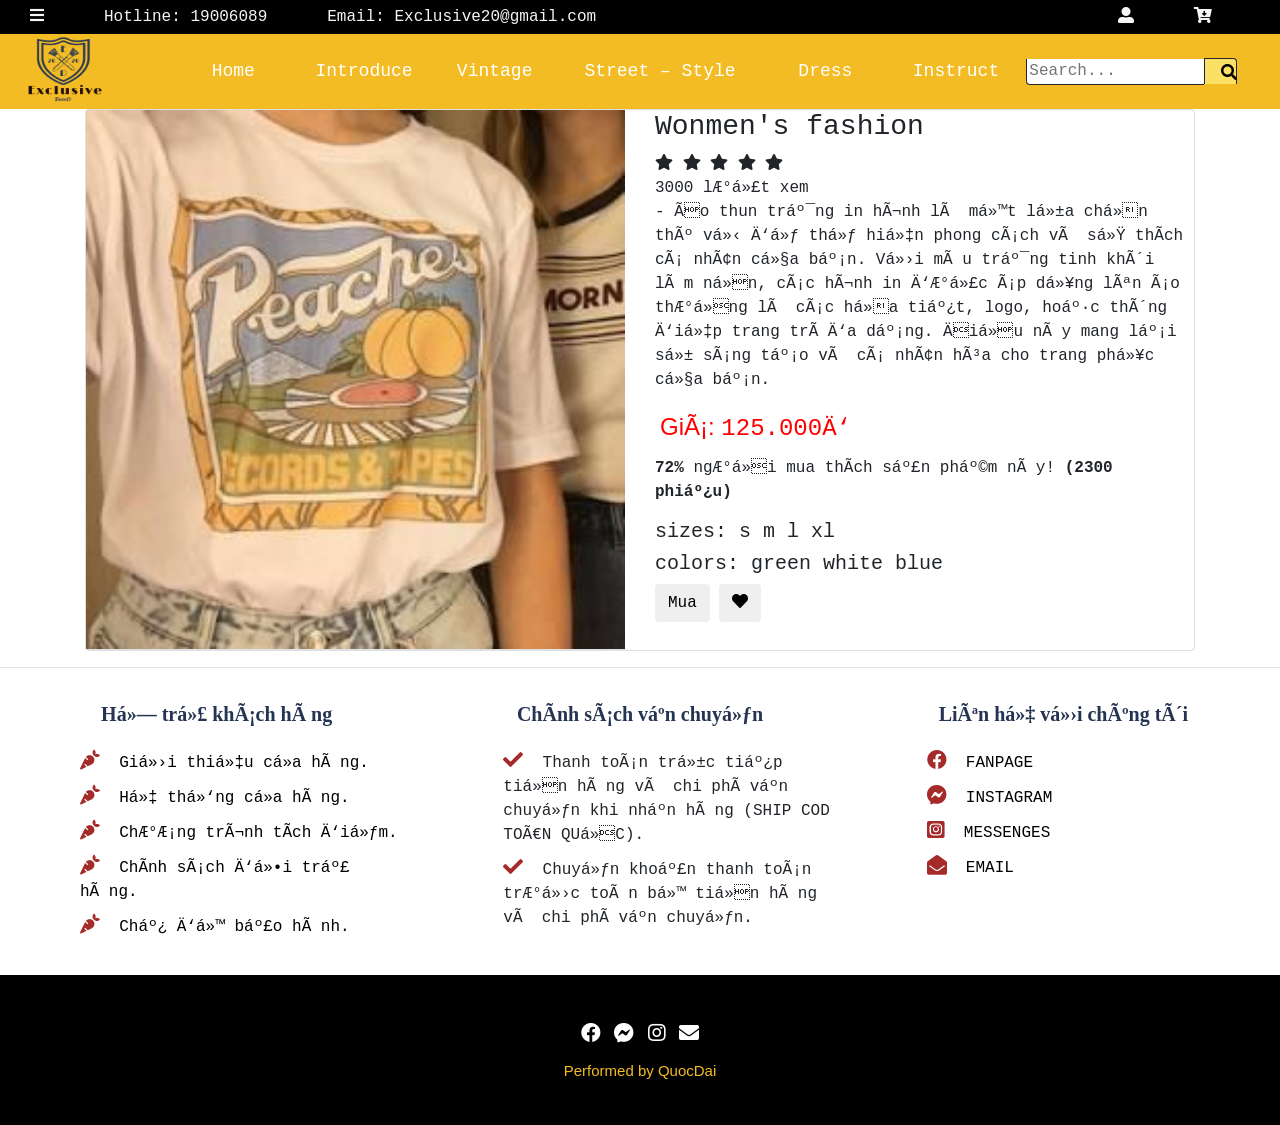
<file: chitiet6.html>
<!DOCTYPE html>
<html>
    <head>
        <meta charset="UFT-8">
        <meta name="viewport" content="width=device-width, initial-scale=1.0">
        <link rel="stylesheet" href="https://use.fontawesome.com/releases/v5.14.0/css/all.css">
        <link href="https://fonts.googleapis.com/css2?family=Noto+Sans&display=swap" rel="stylesheet">
        <link rel="stylesheet" href="css/style.css">
        <link rel="shortcut icon" href="image/logo1.png">
        <link rel="stylesheet" href="https://maxcdn.bootstrapcdn.com/bootstrap/4.0.0/css/bootstrap.min.css" integrity="sha384-Gn5384xqQ1aoWXA+058RXPxPg6fy4IWvTNh0E263XmFcJlSAwiGgFAW/dAiS6JXm" crossorigin="anonymous">
        <script src="javascript/java.js"></script>
        <script src="https://ajax.googleapis.com/ajax/libs/jquery/3.5.1/jquery.min.js"></script>
        <script src="https://cdnjs.cloudflare.com/ajax/libs/popper.js/1.16.0/umd/popper.min.js"></script>
        <script src="https://maxcdn.bootstrapcdn.com/bootstrap/4.5.2/js/bootstrap.min.js"></script>
        <title>Exclusive</title>
    </head>
    <body>
        <nav>
            <div class="nav1">
                <ul class="Chung">
                    <li>
                        <div id="myTab" class="tab">
                            <a href="javascript:void(0)" class="closebtn" onclick="closeNav()">&times;</a>
                            <a href="#select1">NEW ARRIVAL</a>
                            <a href="#select2">QUICK SALE</a>
                            <a href="#select3">SELLING PRODUCT</a>
                            <a class="tabMenu" href="index2.html">Vintage</a>
                            <a class="tabMenu" href="index3.html">Street &ndash; Style</a>
                            <a class="tabMenu" href="index4.html">Dress</a>
                            <a class="tabMenu" href="index5.html">Instruct</a>
                            <div class="dropdown">
                                <a href="#" class="dropbtn">Contact</a>
                                <div class="dropdown-content">
                                    <a class="hotline" href="tel:19006089">ĐT: 19006089</a>
                                    <a class="hotline" href="mailto:Exclusive20@gmail.com">Email: Exclusive20@gmail.com</a>
                                </div>
                            </div>
                        </div>
                        <div class="ic"><span onclick="openNav()"><i class="fas fa-bars"></i></span></div>
                    </li>
                    <li class="phone">
                        <span>Hotline:</span>
                        <a href="tel:19006089">19006089</a>
                    </li>
                    <li class="phone">
                        <span>Email:</span>
                        <a href="mailto:Exclusive20@gmail.com">Exclusive20@gmail.com</a>
                    </li>
                </ul>
            </div>
            <div class="nav2">
                <ul class="Chung">
                    <li>
                        <a id="myBtn"><i class="fas fa-user-alt"></i></a>
                    </li>
                    <li>
                        <a><i class="fas fa-cart-arrow-down"></i></a>
                    </li>
                </ul>
                
            </div>
        </nav>

        <header>
            <div class="menu" id="myMenu">
                <div class="logo">
                    <a href="index.html">
                        <img src="image/logo5.png" alt="logo">
                    </a>
                </div>
                <div class="main">
                    <ul>
                        <li class="link"><a href="index.html">Home</a></li>
                        <li class="link"><a href="index6.html">Introduce</a></li>
                        <li class="link"><a href="index2.html">Vintage</a></li>
                        <div class="h2">
                            <li class="link">
                                <a href="index3.html">Street &ndash; Style</a>
                                <div class="level">
                                    <ul>
                                        <li><a href="index3.html">Couple</a></li>
                                        <li><a href="index3.html">Shirt</a></li>
                                        <li><a href="index3.html">Pants</a></li>
                                    </ul>
                                </div>
                            </li>
                        </div>
                        <li class="link"><a href="index4.html">Dress</a></li>
                        <li class="link"><a href="index5.html">Instruct</a></li>
                        <li>
                            <div class="search">
                                    <input type="text" placeholder="Search..." name="search"/>
                                    <button type="submit" onclick="searchProducts()"><i class="fa fa-search"></i></button>
                            </div>
                        </li>
                    </ul>
                </div>
            </div>
        </header>
        <body>
	
            <div class="container">
                <div class="card">
                    <div class="container-fliud">
                        <div class="wrapper row">
                            <div class="preview col-md-6">
                                
                                <div class="preview-pic tab-content">
                                  <div class="tab-pane active" id="pic-1"><img src="image/t1.jpg" height="100%" width="100%" /></div>
                                </div>
                                <ul class="preview-thumbnail nav nav-tabs">
                                
                            </div>
                            <div class="details col-md-6">
                                <h3 class="product-title">Wonmen's fashion</h3>
                                <div class="rating">
                                    <div class="stars">
                                        <span class="fa fa-star checked"></span>
                                        <span class="fa fa-star checked"></span>
                                        <span class="fa fa-star checked"></span>
                                        <span class="fa fa-star"></span>
                                        <span class="fa fa-star"></span>
                                    </div>
                                    <span class="review-no">3000 lượt xem</span>
                                </div>
                                <p class="product-description">- 
                                    Áo thun trắng in hình là một lựa chọn thú vị để thể hiện phong cách và sở thích cá nhân của bạn. 
                                    Với màu trắng tinh khôi làm nền, các hình in được áp dụng lên áo thường là các họa tiết, logo, hoặc thông điệp trang trí đa dạng. 
                                    Điều này mang lại sự sáng tạo và cá nhân hóa cho trang phục của bạn.</p>
                                <h4 class="price">Giá: <span>125.000đ</span></h4>
                                <p class="vote"><strong>72%</strong> người mua thích sản phẩm này! <strong>(2300 phiếu)</strong></p>
                                <h5 class="sizes">sizes:
                                    <span class="size" data-toggle="tooltip" title="small">s</span>
                                    <span class="size" data-toggle="tooltip" title="medium">m</span>
                                    <span class="size" data-toggle="tooltip" title="large">l</span>
                                    <span class="size" data-toggle="tooltip" title="xtra large">xl</span>
                                </h5>
                                <h5 class="colors">colors:
                                    <span class="color orange not-available" data-toggle="tooltip" title="Not In store"></span>
                                    <span class="color green">green</span>
                                    <span class="color white">white</span>
                                    <span class="color blue">blue</span>
                                </h5>
                                <div class="action">
                                    <button class="add-to-cart btn btn-default" type="button">Mua</button>
                                    <button class="like btn btn-default" type="button"><span class="fa fa-heart"></span></button>
                                </div>
                            </div>
                        </div>
                    </div>
                </div>
            </div>
          </body>
        <footer>
            <footer class="last1">
                <div class="hr">
                    <hr>
                </div>
                <div class="news">
                    <div class="new">
                        <p>Hỗ trợ khách hàng</p>
                        <ul>
                            <li><i class="fas fa-carrot"></i> &nbsp;<a href="#">Giới thiệu cửa hàng.</a></li>
                            <li><i class="fas fa-carrot"></i> &nbsp;<a href="#">Hệ thống cửa hàng.</a></li>
                            <li><i class="fas fa-carrot"></i> &nbsp;<a href="#">Chương trình tích điểm.</a></li>
                            <li><i class="fas fa-carrot"></i> &nbsp;<a href="#">Chính sách đổi trả hàng.</a></li>
                            <li><i class="fas fa-carrot"></i> &nbsp;<a href="#">Chế độ bảo hành.</a></li>
                        </ul>
                    </div>
                    <div class="new">
                        <p>Chính sách vận chuyển</p>
                        <ul>
                            <li><i class="fas fa-check"></i> &nbsp;Thanh toán trực tiếp tiền hàng và chi phí vận chuyển khi nhận hàng (SHIP COD TOÀN QUỐC).</li>
                            <li><i class="fas fa-check"></i> &nbsp;Chuyển khoản thanh toán trước toàn bộ tiền hàng và chi phí vận chuyển.</li>
                        </ul>
                    </div>
                    <div class="new contact">
                        <p>Liên hệ với chúng tôi</p>
                        <ul class="lienhe">
                            <li><i class="fab fa-facebook"></i> &nbsp;<a href="#">FANPAGE</a></li>
                            <li><i class="fab fa-facebook-messenger"></i> &nbsp;<a href="#">INSTAGRAM</a></li>
                            <li><i class="fab fa-instagram-square"></i> &nbsp;<a href="#">MESSENGES</a></li>
                            <li><i class="fas fa-envelope-open"></i> &nbsp;<a href="#">EMAIL</a></li>
                        </ul>
                    </div>
                </div>    
            </footer>
            <footer class="last2">
                <a href="#"><i class="fab fa-facebook"></i></a>
                <a href="#"><i class="fab fa-facebook-messenger"></i></a>
                <a href="#"><i class="fab fa-instagram"></i></a>
                <a href="#"><i class="fas fa-envelope"></i></a>
                <p>Performed by QuocDai</p>
            </footer>
        </footer>
    </body>
</html>
</file>
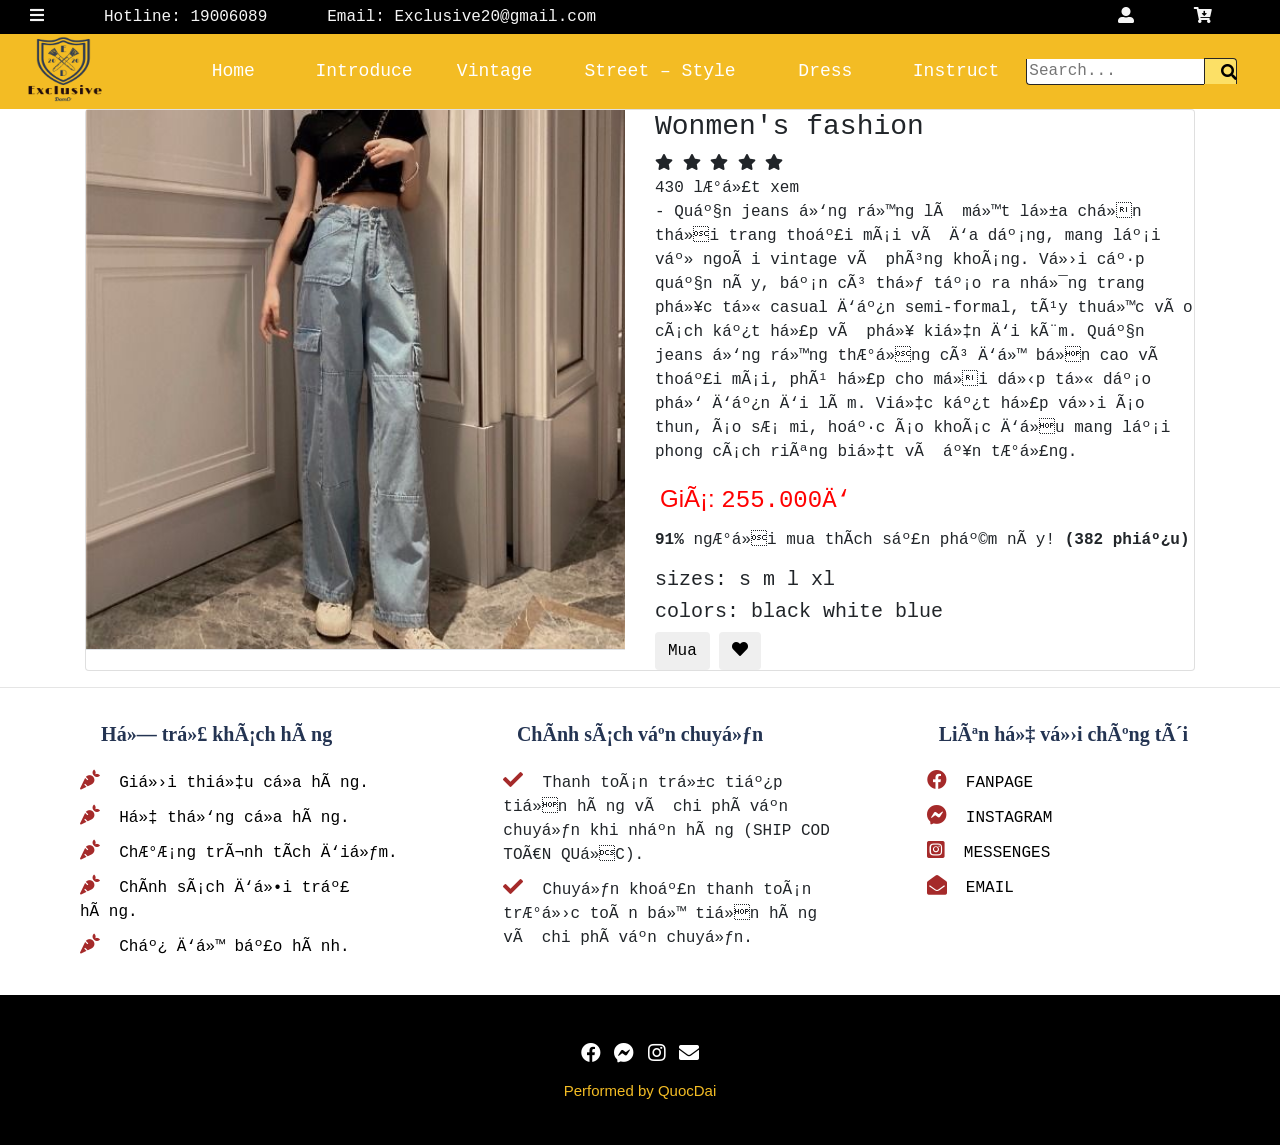
<file: chitiet7.html>
<!DOCTYPE html>
<html>
    <head>
        <meta charset="UFT-8">
        <meta name="viewport" content="width=device-width, initial-scale=1.0">
        <link rel="stylesheet" href="https://use.fontawesome.com/releases/v5.14.0/css/all.css">
        <link href="https://fonts.googleapis.com/css2?family=Noto+Sans&display=swap" rel="stylesheet">
        <link rel="stylesheet" href="css/style.css">
        <link rel="shortcut icon" href="image/logo1.png">
        <link rel="stylesheet" href="https://maxcdn.bootstrapcdn.com/bootstrap/4.0.0/css/bootstrap.min.css" integrity="sha384-Gn5384xqQ1aoWXA+058RXPxPg6fy4IWvTNh0E263XmFcJlSAwiGgFAW/dAiS6JXm" crossorigin="anonymous">
        <script src="javascript/java.js"></script>
        <script src="https://ajax.googleapis.com/ajax/libs/jquery/3.5.1/jquery.min.js"></script>
        <script src="https://cdnjs.cloudflare.com/ajax/libs/popper.js/1.16.0/umd/popper.min.js"></script>
        <script src="https://maxcdn.bootstrapcdn.com/bootstrap/4.5.2/js/bootstrap.min.js"></script>
        <title>Exclusive</title>
    </head>
    <body>
        <nav>
            <div class="nav1">
                <ul class="Chung">
                    <li>
                        <div id="myTab" class="tab">
                            <a href="javascript:void(0)" class="closebtn" onclick="closeNav()">&times;</a>
                            <a href="#select1">NEW ARRIVAL</a>
                            <a href="#select2">QUICK SALE</a>
                            <a href="#select3">SELLING PRODUCT</a>
                            <a class="tabMenu" href="index2.html">Vintage</a>
                            <a class="tabMenu" href="index3.html">Street &ndash; Style</a>
                            <a class="tabMenu" href="index4.html">Dress</a>
                            <a class="tabMenu" href="index5.html">Instruct</a>
                            <div class="dropdown">
                                <a href="#" class="dropbtn">Contact</a>
                                <div class="dropdown-content">
                                    <a class="hotline" href="tel:19006089">ĐT: 19006089</a>
                                    <a class="hotline" href="mailto:Exclusive20@gmail.com">Email: Exclusive20@gmail.com</a>
                                </div>
                            </div>
                        </div>
                        <div class="ic"><span onclick="openNav()"><i class="fas fa-bars"></i></span></div>
                    </li>
                    <li class="phone">
                        <span>Hotline:</span>
                        <a href="tel:19006089">19006089</a>
                    </li>
                    <li class="phone">
                        <span>Email:</span>
                        <a href="mailto:Exclusive20@gmail.com">Exclusive20@gmail.com</a>
                    </li>
                </ul>
            </div>
            <div class="nav2">
                <ul class="Chung">
                    <li>
                        <a id="myBtn"><i class="fas fa-user-alt"></i></a>
                    </li>
                    <li>
                        <a><i class="fas fa-cart-arrow-down"></i></a>
                    </li>
                </ul>
                
            </div>
        </nav>

        <header>
            <div class="menu" id="myMenu">
                <div class="logo">
                    <a href="index.html">
                        <img src="image/logo5.png" alt="logo">
                    </a>
                </div>
                <div class="main">
                    <ul>
                        <li class="link"><a href="index.html">Home</a></li>
                        <li class="link"><a href="index6.html">Introduce</a></li>
                        <li class="link"><a href="index2.html">Vintage</a></li>
                        <div class="h2">
                            <li class="link">
                                <a href="index3.html">Street &ndash; Style</a>
                                <div class="level">
                                    <ul>
                                        <li><a href="index3.html">Couple</a></li>
                                        <li><a href="index3.html">Shirt</a></li>
                                        <li><a href="index3.html">Pants</a></li>
                                    </ul>
                                </div>
                            </li>
                        </div>
                        <li class="link"><a href="index4.html">Dress</a></li>
                        <li class="link"><a href="index5.html">Instruct</a></li>
                        <li>
                            <div class="search">
                                    <input type="text" placeholder="Search..." name="search"/>
                                    <button type="submit" onclick="searchProducts()"><i class="fa fa-search"></i></button>
                            </div>
                        </li>
                    </ul>
                </div>
            </div>
        </header>
        <body>
	
            <div class="container">
                <div class="card">
                    <div class="container-fliud">
                        <div class="wrapper row">
                            <div class="preview col-md-6">
                                
                                <div class="preview-pic tab-content">
                                  <div class="tab-pane active" id="pic-1"><img src="image/p1.jpg" height="100%" width="100%" /></div>
                                </div>
                                <ul class="preview-thumbnail nav nav-tabs">
                                
                            </div>
                            <div class="details col-md-6">
                                <h3 class="product-title">Wonmen's fashion</h3>
                                <div class="rating">
                                    <div class="stars">
                                        <span class="fa fa-star checked"></span>
                                        <span class="fa fa-star checked"></span>
                                        <span class="fa fa-star checked"></span>
                                        <span class="fa fa-star"></span>
                                        <span class="fa fa-star"></span>
                                    </div>
                                    <span class="review-no">430 lượt xem</span>
                                </div>
                                <p class="product-description">- Quần jeans ống rộng là một lựa chọn thời trang thoải mái và đa dạng, mang lại vẻ ngoài vintage và phóng khoáng.
                                     Với cặp quần này, bạn có thể tạo ra những trang phục từ casual đến semi-formal, tùy thuộc vào cách kết hợp và phụ kiện đi kèm.
                                      Quần jeans ống rộng thường có độ bền cao và thoải mái, phù hợp cho mọi dịp từ dạo phố đến đi làm. 
                                      Việc kết hợp với áo thun, áo sơ mi, hoặc áo khoác đều mang lại phong cách riêng biệt và ấn tượng.</p>
                                <h4 class="price">Giá: <span>255.000đ</span></h4>
                                <p class="vote"><strong>91%</strong> người mua thích sản phẩm này! <strong>(382 phiếu)</strong></p>
                                <h5 class="sizes">sizes:
                                    <span class="size" data-toggle="tooltip" title="small">s</span>
                                    <span class="size" data-toggle="tooltip" title="medium">m</span>
                                    <span class="size" data-toggle="tooltip" title="large">l</span>
                                    <span class="size" data-toggle="tooltip" title="xtra large">xl</span>
                                </h5>
                                <h5 class="colors">colors:
                                    <span class="color orange not-available" data-toggle="tooltip" title="Not In store"></span>
                                    <span class="color green">black</span>
                                    <span class="color white">white</span>
                                    <span class="color blue">blue</span>
                                </h5>
                                <div class="action">
                                    <button class="add-to-cart btn btn-default" type="button">Mua</button>
                                    <button class="like btn btn-default" type="button"><span class="fa fa-heart"></span></button>
                                </div>
                            </div>
                        </div>
                    </div>
                </div>
            </div>
          </body>
        <footer>
            <footer class="last1">
                <div class="hr">
                    <hr>
                </div>
                <div class="news">
                    <div class="new">
                        <p>Hỗ trợ khách hàng</p>
                        <ul>
                            <li><i class="fas fa-carrot"></i> &nbsp;<a href="#">Giới thiệu cửa hàng.</a></li>
                            <li><i class="fas fa-carrot"></i> &nbsp;<a href="#">Hệ thống cửa hàng.</a></li>
                            <li><i class="fas fa-carrot"></i> &nbsp;<a href="#">Chương trình tích điểm.</a></li>
                            <li><i class="fas fa-carrot"></i> &nbsp;<a href="#">Chính sách đổi trả hàng.</a></li>
                            <li><i class="fas fa-carrot"></i> &nbsp;<a href="#">Chế độ bảo hành.</a></li>
                        </ul>
                    </div>
                    <div class="new">
                        <p>Chính sách vận chuyển</p>
                        <ul>
                            <li><i class="fas fa-check"></i> &nbsp;Thanh toán trực tiếp tiền hàng và chi phí vận chuyển khi nhận hàng (SHIP COD TOÀN QUỐC).</li>
                            <li><i class="fas fa-check"></i> &nbsp;Chuyển khoản thanh toán trước toàn bộ tiền hàng và chi phí vận chuyển.</li>
                        </ul>
                    </div>
                    <div class="new contact">
                        <p>Liên hệ với chúng tôi</p>
                        <ul class="lienhe">
                            <li><i class="fab fa-facebook"></i> &nbsp;<a href="#">FANPAGE</a></li>
                            <li><i class="fab fa-facebook-messenger"></i> &nbsp;<a href="#">INSTAGRAM</a></li>
                            <li><i class="fab fa-instagram-square"></i> &nbsp;<a href="#">MESSENGES</a></li>
                            <li><i class="fas fa-envelope-open"></i> &nbsp;<a href="#">EMAIL</a></li>
                        </ul>
                    </div>
                </div>    
            </footer>
            <footer class="last2">
                <a href="#"><i class="fab fa-facebook"></i></a>
                <a href="#"><i class="fab fa-facebook-messenger"></i></a>
                <a href="#"><i class="fab fa-instagram"></i></a>
                <a href="#"><i class="fas fa-envelope"></i></a>
                <p>Performed by QuocDai</p>
            </footer>
        </footer>
    </body>
</html>
</file>
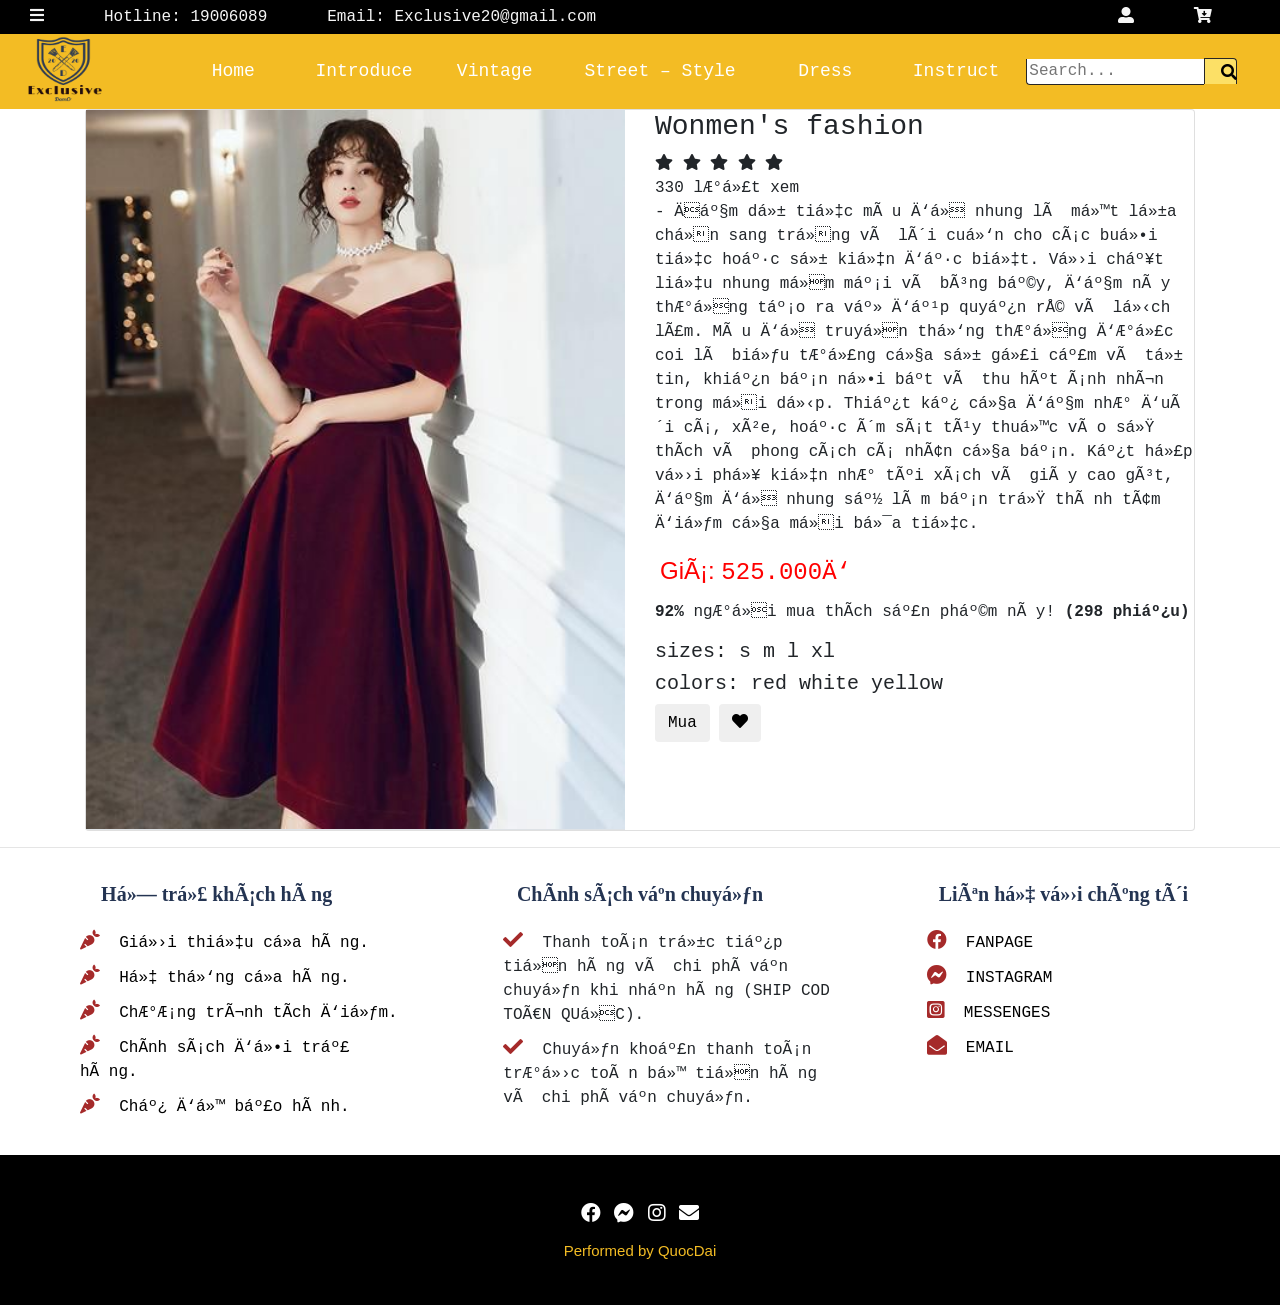
<file: chitiet8.html>
<!DOCTYPE html>
<html>
    <head>
        <meta charset="UFT-8">
        <meta name="viewport" content="width=device-width, initial-scale=1.0">
        <link rel="stylesheet" href="https://use.fontawesome.com/releases/v5.14.0/css/all.css">
        <link href="https://fonts.googleapis.com/css2?family=Noto+Sans&display=swap" rel="stylesheet">
        <link rel="stylesheet" href="css/style.css">
        <link rel="shortcut icon" href="image/logo1.png">
        <link rel="stylesheet" href="https://maxcdn.bootstrapcdn.com/bootstrap/4.0.0/css/bootstrap.min.css" integrity="sha384-Gn5384xqQ1aoWXA+058RXPxPg6fy4IWvTNh0E263XmFcJlSAwiGgFAW/dAiS6JXm" crossorigin="anonymous">
        <script src="javascript/java.js"></script>
        <script src="https://ajax.googleapis.com/ajax/libs/jquery/3.5.1/jquery.min.js"></script>
        <script src="https://cdnjs.cloudflare.com/ajax/libs/popper.js/1.16.0/umd/popper.min.js"></script>
        <script src="https://maxcdn.bootstrapcdn.com/bootstrap/4.5.2/js/bootstrap.min.js"></script>
        <title>Exclusive</title>
    </head>
    <body>
        <nav>
            <div class="nav1">
                <ul class="Chung">
                    <li>
                        <div id="myTab" class="tab">
                            <a href="javascript:void(0)" class="closebtn" onclick="closeNav()">&times;</a>
                            <a href="#select1">NEW ARRIVAL</a>
                            <a href="#select2">QUICK SALE</a>
                            <a href="#select3">SELLING PRODUCT</a>
                            <a class="tabMenu" href="index2.html">Vintage</a>
                            <a class="tabMenu" href="index3.html">Street &ndash; Style</a>
                            <a class="tabMenu" href="index4.html">Dress</a>
                            <a class="tabMenu" href="index5.html">Instruct</a>
                            <div class="dropdown">
                                <a href="#" class="dropbtn">Contact</a>
                                <div class="dropdown-content">
                                    <a class="hotline" href="tel:19006089">ĐT: 19006089</a>
                                    <a class="hotline" href="mailto:Exclusive20@gmail.com">Email: Exclusive20@gmail.com</a>
                                </div>
                            </div>
                        </div>
                        <div class="ic"><span onclick="openNav()"><i class="fas fa-bars"></i></span></div>
                    </li>
                    <li class="phone">
                        <span>Hotline:</span>
                        <a href="tel:19006089">19006089</a>
                    </li>
                    <li class="phone">
                        <span>Email:</span>
                        <a href="mailto:Exclusive20@gmail.com">Exclusive20@gmail.com</a>
                    </li>
                </ul>
            </div>
            <div class="nav2">
                <ul class="Chung">
                    <li>
                        <a id="myBtn"><i class="fas fa-user-alt"></i></a>
                    </li>
                    <li>
                        <a><i class="fas fa-cart-arrow-down"></i></a>
                    </li>
                </ul>
                
            </div>
        </nav>

        <header>
            <div class="menu" id="myMenu">
                <div class="logo">
                    <a href="index.html">
                        <img src="image/logo5.png" alt="logo">
                    </a>
                </div>
                <div class="main">
                    <ul>
                        <li class="link"><a href="index.html">Home</a></li>
                        <li class="link"><a href="index6.html">Introduce</a></li>
                        <li class="link"><a href="index2.html">Vintage</a></li>
                        <div class="h2">
                            <li class="link">
                                <a href="index3.html">Street &ndash; Style</a>
                                <div class="level">
                                    <ul>
                                        <li><a href="index3.html">Couple</a></li>
                                        <li><a href="index3.html">Shirt</a></li>
                                        <li><a href="index3.html">Pants</a></li>
                                    </ul>
                                </div>
                            </li>
                        </div>
                        <li class="link"><a href="index4.html">Dress</a></li>
                        <li class="link"><a href="index5.html">Instruct</a></li>
                        <li>
                            <div class="search">
                                    <input type="text" placeholder="Search..." name="search"/>
                                    <button type="submit" onclick="searchProducts()"><i class="fa fa-search"></i></button>
                            </div>
                        </li>
                    </ul>
                </div>
            </div>
        </header>
        <body>
	
            <div class="container">
                <div class="card">
                    <div class="container-fliud">
                        <div class="wrapper row">
                            <div class="preview col-md-6">
                                <div class="preview-pic tab-content">
                                  <div class="tab-pane active" id="pic-1"><img src="image/dr3.jpg" height="100%" width="100%" /></div>
                                </div>
                                <ul class="preview-thumbnail nav nav-tabs">
                                
                            </div>
                            <div class="details col-md-6">
                                <h3 class="product-title">Wonmen's fashion</h3>
                                <div class="rating">
                                    <div class="stars">
                                        <span class="fa fa-star checked"></span>
                                        <span class="fa fa-star checked"></span>
                                        <span class="fa fa-star checked"></span>
                                        <span class="fa fa-star"></span>
                                        <span class="fa fa-star"></span>
                                    </div>
                                    <span class="review-no">330 lượt xem</span>
                                </div>
                                <p class="product-description">- 
                                    Đầm dự tiệc màu đỏ nhung là một lựa chọn sang trọng và lôi cuốn cho các buổi tiệc hoặc sự kiện đặc biệt.
                                     Với chất liệu nhung mềm mại và bóng bẩy, đầm này thường tạo ra vẻ đẹp quyến rũ và lịch lãm. 
                                     Màu đỏ truyền thống thường được coi là biểu tượng của sự gợi cảm và tự tin, khiến bạn nổi bật và thu hút ánh nhìn trong mọi dịp.
                                      Thiết kế của đầm như đuôi cá, xòe, hoặc ôm sát tùy thuộc vào sở thích và phong cách cá nhân của bạn. 
                                    Kết hợp với phụ kiện như túi xách và giày cao gót, đầm đỏ nhung sẽ làm bạn trở thành tâm điểm của mọi bữa tiệc.</p>
                                <h4 class="price">Giá: <span>525.000đ</span></h4>
                                <p class="vote"><strong>92%</strong> người mua thích sản phẩm này! <strong>(298 phiếu)</strong></p>
                                <h5 class="sizes">sizes:
                                    <span class="size" data-toggle="tooltip" title="small">s</span>
                                    <span class="size" data-toggle="tooltip" title="medium">m</span>
                                    <span class="size" data-toggle="tooltip" title="large">l</span>
                                    <span class="size" data-toggle="tooltip" title="xtra large">xl</span>
                                </h5>
                                <h5 class="colors">colors:
                                    <span class="color orange not-available" data-toggle="tooltip" title="Not In store"></span>
                                    <span class="color green">red</span>
                                    <span class="color white">white</span>
                                    <span class="color blue">yellow</span>
                                </h5>
                                <div class="action">
                                    <button class="add-to-cart btn btn-default" type="button">Mua</button>
                                    <button class="like btn btn-default" type="button"><span class="fa fa-heart"></span></button>
                                </div>
                            </div>
                        </div>
                    </div>
                </div>
            </div>
          </body>
        <footer>
            <footer class="last1">
                <div class="hr">
                    <hr>
                </div>
                <div class="news">
                    <div class="new">
                        <p>Hỗ trợ khách hàng</p>
                        <ul>
                            <li><i class="fas fa-carrot"></i> &nbsp;<a href="#">Giới thiệu cửa hàng.</a></li>
                            <li><i class="fas fa-carrot"></i> &nbsp;<a href="#">Hệ thống cửa hàng.</a></li>
                            <li><i class="fas fa-carrot"></i> &nbsp;<a href="#">Chương trình tích điểm.</a></li>
                            <li><i class="fas fa-carrot"></i> &nbsp;<a href="#">Chính sách đổi trả hàng.</a></li>
                            <li><i class="fas fa-carrot"></i> &nbsp;<a href="#">Chế độ bảo hành.</a></li>
                        </ul>
                    </div>
                    <div class="new">
                        <p>Chính sách vận chuyển</p>
                        <ul>
                            <li><i class="fas fa-check"></i> &nbsp;Thanh toán trực tiếp tiền hàng và chi phí vận chuyển khi nhận hàng (SHIP COD TOÀN QUỐC).</li>
                            <li><i class="fas fa-check"></i> &nbsp;Chuyển khoản thanh toán trước toàn bộ tiền hàng và chi phí vận chuyển.</li>
                        </ul>
                    </div>
                    <div class="new contact">
                        <p>Liên hệ với chúng tôi</p>
                        <ul class="lienhe">
                            <li><i class="fab fa-facebook"></i> &nbsp;<a href="#">FANPAGE</a></li>
                            <li><i class="fab fa-facebook-messenger"></i> &nbsp;<a href="#">INSTAGRAM</a></li>
                            <li><i class="fab fa-instagram-square"></i> &nbsp;<a href="#">MESSENGES</a></li>
                            <li><i class="fas fa-envelope-open"></i> &nbsp;<a href="#">EMAIL</a></li>
                        </ul>
                    </div>
                </div>    
            </footer>
            <footer class="last2">
                <a href="#"><i class="fab fa-facebook"></i></a>
                <a href="#"><i class="fab fa-facebook-messenger"></i></a>
                <a href="#"><i class="fab fa-instagram"></i></a>
                <a href="#"><i class="fas fa-envelope"></i></a>
                <p>Performed by QuocDai</p>
            </footer>
        </footer>
    </body>
</html>
</file>
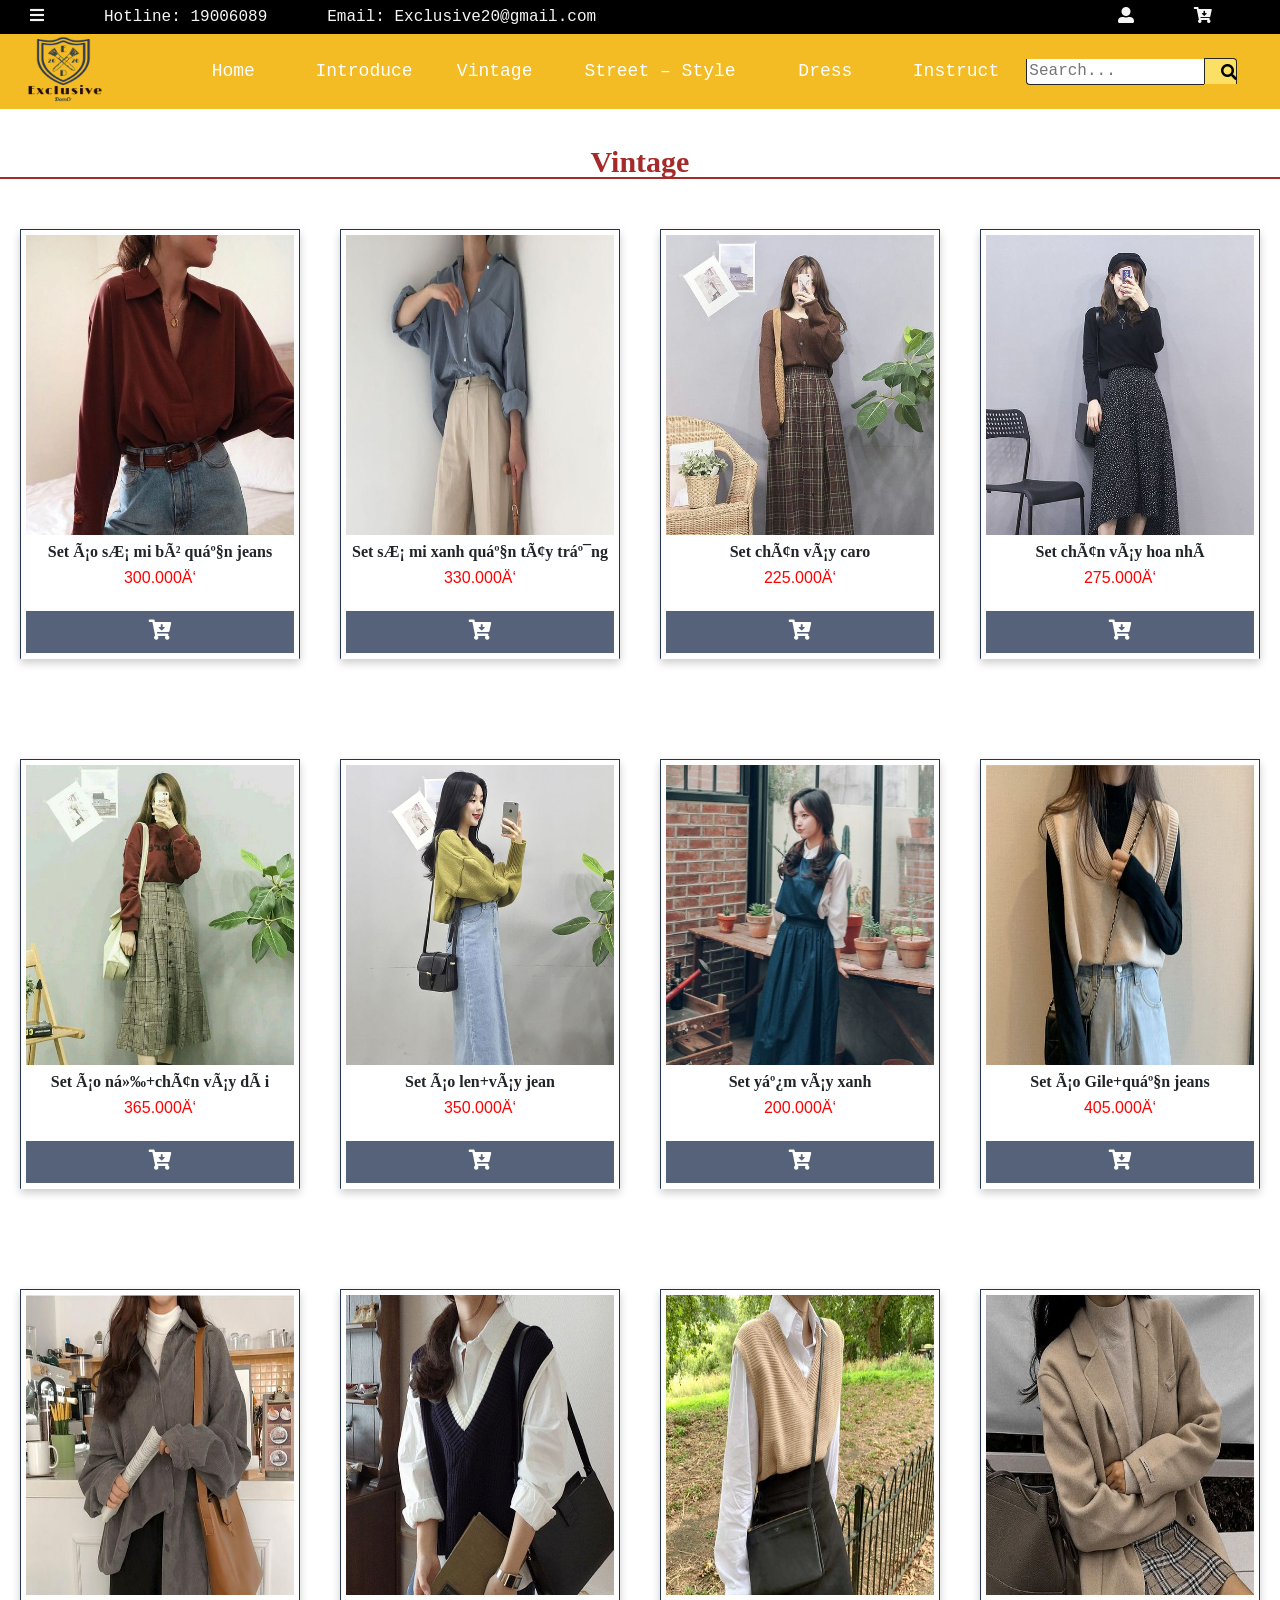
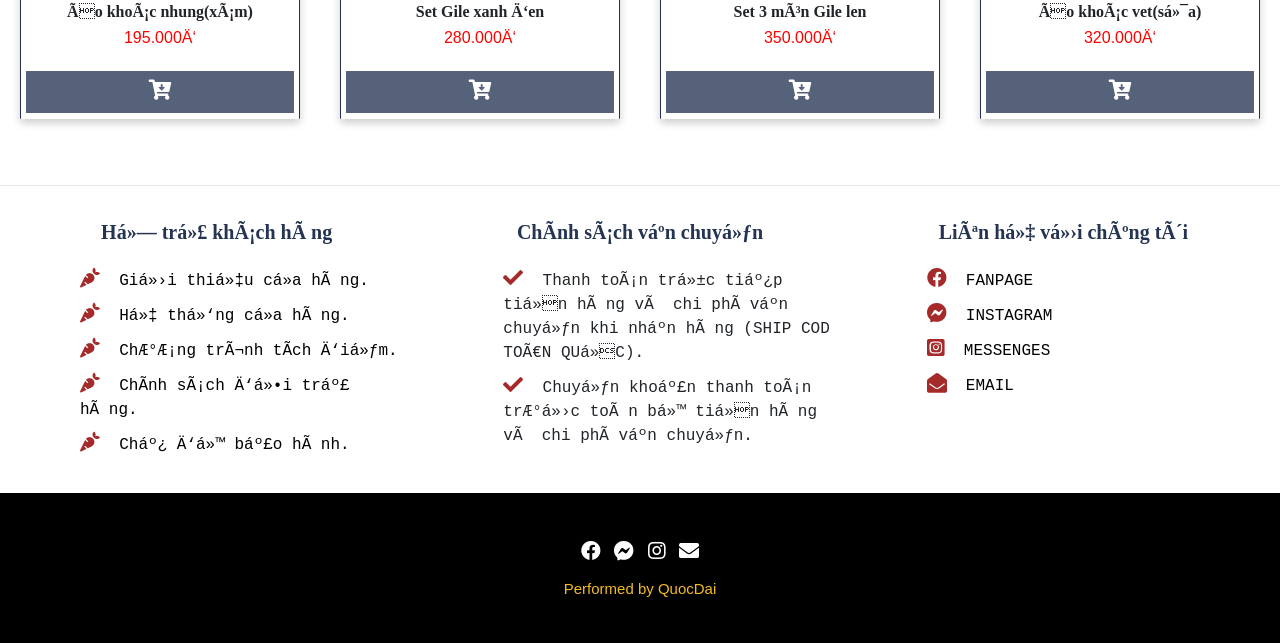
<file: index2.html>
<!DOCTYPE html>
<html>
    <head>
        <meta charset="UFT-8">
        <meta name="viewport" content="width=device-width, initial-scale=1.0">
        <link rel="stylesheet" href="https://use.fontawesome.com/releases/v5.14.0/css/all.css">
        <link href="https://fonts.googleapis.com/css2?family=Noto+Sans&display=swap" rel="stylesheet">
        <link rel="stylesheet" href="css/style.css">
        <link rel="shortcut icon" href="image/logo1.png">
        <link rel="stylesheet" href="https://maxcdn.bootstrapcdn.com/bootstrap/4.0.0/css/bootstrap.min.css" integrity="sha384-Gn5384xqQ1aoWXA+058RXPxPg6fy4IWvTNh0E263XmFcJlSAwiGgFAW/dAiS6JXm" crossorigin="anonymous">
        <script src="javascript/java.js"></script>
        <script src="https://ajax.googleapis.com/ajax/libs/jquery/3.5.1/jquery.min.js"></script>
        <script src="https://cdnjs.cloudflare.com/ajax/libs/popper.js/1.16.0/umd/popper.min.js"></script>
        <script src="https://maxcdn.bootstrapcdn.com/bootstrap/4.5.2/js/bootstrap.min.js"></script>
        <title>Vintage</title>
        <script>
            window.onscroll = function() {myFunction()};
            var menu = document.getElementById("myMenu");
            var sticky = menu.offsetTop;
        </script>
    
    </head>
    <body>
        <nav>
            <div class="nav1">
                <ul class="Chung">
                    <li>
                        <div id="myTab" class="tab">
                            <a href="javascript:void(0)" class="closebtn" onclick="closeNav()">&times;</a>
                            <a href="#select1">NEW ARRIVAL</a>
                            <a href="#select2">QUICK SALE</a>
                            <a href="#select3">SELLING PRODUCT</a>
                            <div class="dropdown">
                                <a href="#" class="dropbtn">Contact</a>
                                <div class="dropdown-content">
                                    <a class="hotline" href="tel:19006089">ĐT: 19006089</a>
                                    <a class="hotline" href="mailto:Exclusive20@gmail.com">Email: Exclusive20@gmail.com</a>
                                </div>
                            </div>
                        </div>
                        <div class="ic"><span onclick="openNav()"><i class="fas fa-bars"></i></span></div>
                    </li>
                    <li class="phone">
                        <span>Hotline:</span>
                        <a href="tel:19006089">19006089</a>
                    </li>
                    <li class="phone">
                        <span>Email:</span>
                        <a href="mailto:Exclusive20@gmail.com">Exclusive20@gmail.com</a>
                    </li>
                </ul>
            </div>
            <div class="nav2">
                <ul class="Chung">
                    <li>
                        <a id="myBtn" href="login.html"><i class="fas fa-user-alt"></i></a>
                    </li>
                    <li>
                        <a><i class="fas fa-cart-arrow-down"></i></a>
                    </li>
                </ul>
                
            </div>
        </nav>
        <header>
            <div class="menu" id="myMenu">
                    <div class="logo">
                        <a href="index.html">
                            <img src="image/logo5.png" alt="logo">
                        </a>
                    </div>
                    <div class="main">
                        <ul>
                            <li class="link"><a href="index.html">Home</a></li>
                            <li class="link"><a href="index6.html">Introduce</a></li>
                            <li class="link"><a href="index2.html">Vintage</a></li>
                            <div class="h2">
                                <li class="link">
                                    <a href="index3.html">Street &ndash; Style</a>
                                    <div class="level">
                                        <ul>
                                            <li><a href="index3.html">Couple</a></li>
                                            <li><a href="index3.html">Shirt</a></li>
                                            <li><a href="index3.html">Pants</a></li>
                                        </ul>
                                    </div>
                                </li>
                            </div>
                            <li class="link"><a href="index4.html">Dress</a></li>
                            <li class="link"><a href="index5.html">Instruct</a></li>
                            <li>
                                <div class="search">
                                        <input type="text" placeholder="Search..." name="search"/>
                                        <button type="submit" onclick="searchProducts()"><i class="fa fa-search"></i></button>
                                </div>
                            </li>
                        </ul>
                    </div>
            </div>
        </header>
        
    <section>
        <div class="thanh">
            <span id="select1">Vintage</span>
        </div>
        <div class="products">
            <div class="product">
                <div class="bb">
                    <div class="imgs">
                        <div class="img"><img src="image/vt1.jpg" alt="vt1"></div>
                    </div>
                </div>
                <p class="name">Set áo sơ mi bò quần jeans</p>
                <p class="price">300.000đ</p>
                <p><button><i class="fas fa-cart-arrow-down"></i></button></p>
            </div>
            <div class="product">
                <div class="bb">
                    <div class="imgs">
                        <div class="img"><img src="image/vt2.jpg" alt="vt2"></div>
                    </div>
                </div>
                <p class="name">Set sơ mi xanh quần tây trắng</p>
                <p class="price">330.000đ</p>
                <p><button><i class="fas fa-cart-arrow-down"></i></button></p>
            </div>
            <div class="product">
                <div class="bb">
                    <div class="imgs">
                        <a href="chitiet4.html">
                            <div class="img"><img src="image/vt3.jpg" alt="vt3"></div>
                        </a>
                    </div>
                </div>
                <p class="name">Set chân váy caro</p>
                <p class="price">225.000đ</p>
                <p><button><i class="fas fa-cart-arrow-down"></i></button></p>
            </div>
            <div class="product">
                <div class="bb">
                    <div class="imgs">
                        <div class="img"><img src="image/vt4.jpg" alt="vt4"></div>
                    </div>
                </div>
                <p class="name">Set chân váy hoa nhí</p>
                <p class="price">275.000đ</p>
                <p><button><i class="fas fa-cart-arrow-down"></i></button></p>
            </div>
        </div>
    </section>
    <section>
        <div class="products">
            <div class="product">
                <div class="bb">
                    <div class="imgs">
                        <div class="img"><img src="image/vt5.jpg" alt="vt5"></div>
                    </div>
                </div>
                <p class="name">Set áo nỉ+chân váy dài</p>
                <p class="price">365.000đ</p>
                <p><button><i class="fas fa-cart-arrow-down"></i></button></p>
            </div>
            <div class="product">
                <div class="bb">
                    <div class="imgs">
                        <div class="img"><img src="image/vt6.jpg" alt="vt6"></div>
                    </div>
                </div>
                <p class="name">Set áo len+váy jean</p>
                <p class="price">350.000đ</p>
                <p><button><i class="fas fa-cart-arrow-down"></i></button></p>
            </div>
            <div class="product">
                <div class="bb">
                    <div class="imgs">
                        <div class="img"><img src="image/vt7.jpg" alt="vt7"></div>
                    </div>
                </div>
                <p class="name">Set yếm váy xanh</p>
                <p class="price">200.000đ</p>
                <p><button><i class="fas fa-cart-arrow-down"></i></button></p>
            </div>
            <div class="product">
                <div class="bb">
                    <div class="imgs">
                        <div class="img"><img src="image/vt8.jpg" alt="vt8"></div>
                    </div>
                </div>
                <p class="name">Set áo Gile+quần jeans</p>
                <p class="price">405.000đ</p>
                <p><button><i class="fas fa-cart-arrow-down"></i></button></p>
            </div>
        </div>
    </section>
    <section>
        <div class="products">
            <div class="product">
                <div class="bb">
                    <div class="imgs">
                        <div class="img"><img src="image/vt9.jpg" alt="vt9"></div>
                    </div>
                </div>
                <p class="name">Áo khoác nhung(xám)</p>
                <p class="price">195.000đ</p>
                <p><button><i class="fas fa-cart-arrow-down"></i></button></p>
            </div>
            <div class="product">
                <div class="bb">
                    <div class="imgs">
                        <div class="img"><img src="image/vt10.jpg" alt="vt10"></div>
                    </div>
                </div>
                <p class="name">Set Gile xanh đen</p>
                <p class="price">280.000đ</p>
                <p><button><i class="fas fa-cart-arrow-down"></i></button></p>
            </div>
            <div class="product">
                <div class="bb">
                    <div class="imgs">
                        <div class="img"><img src="image/vt11.jpg" alt="vt11"></div>
                    </div>
                </div>
                <p class="name">Set 3 món Gile len</p>
                <p class="price">350.000đ</p>
                <p><button><i class="fas fa-cart-arrow-down"></i></button></p>
            </div>
            <div class="product">
                <div class="bb">
                    <div class="imgs">
                        <div class="img"><img src="image/vt12.jpg" alt="vt12"></div>
                    </div>
                </div>
                <p class="name">Áo khoác vet(sữa)</p>
                <p class="price">320.000đ</p>
                <p><button><i class="fas fa-cart-arrow-down"></i></button></p>
            </div>
        </div>
    </section>  
        

    <footer>
        <footer class="last1">
            <div class="hr">
                <hr>
            </div>
            <div class="news">
                <div class="new">
                    <p>Hỗ trợ khách hàng</p>
                    <ul>
                        <li><i class="fas fa-carrot"></i> &nbsp;<a href="#">Giới thiệu cửa hàng.</a></li>
                        <li><i class="fas fa-carrot"></i> &nbsp;<a href="#">Hệ thống cửa hàng.</a></li>
                        <li><i class="fas fa-carrot"></i> &nbsp;<a href="#">Chương trình tích điểm.</a></li>
                        <li><i class="fas fa-carrot"></i> &nbsp;<a href="#">Chính sách đổi trả hàng.</a></li>
                        <li><i class="fas fa-carrot"></i> &nbsp;<a href="#">Chế độ bảo hành.</a></li>
                    </ul>
                </div>
                <div class="new">
                    <p>Chính sách vận chuyển</p>
                    <ul>
                        <li><i class="fas fa-check"></i> &nbsp;Thanh toán trực tiếp tiền hàng và chi phí vận chuyển khi nhận hàng (SHIP COD TOÀN QUỐC).</li>
                        <li><i class="fas fa-check"></i> &nbsp;Chuyển khoản thanh toán trước toàn bộ tiền hàng và chi phí vận chuyển.</li>
                    </ul>
                </div>
                <div class="new contact">
                    <p>Liên hệ với chúng tôi</p>
                    <ul class="lienhe">
                        <li><i class="fab fa-facebook"></i> &nbsp;<a href="#">FANPAGE</a></li>
                        <li><i class="fab fa-facebook-messenger"></i> &nbsp;<a href="#">INSTAGRAM</a></li>
                        <li><i class="fab fa-instagram-square"></i> &nbsp;<a href="#">MESSENGES</a></li>
                        <li><i class="fas fa-envelope-open"></i> &nbsp;<a href="#">EMAIL</a></li>
                    </ul>
                </div>
            </div>    
        </footer>
        <footer class="last2">
            <a href="#"><i class="fab fa-facebook"></i></a>
            <a href="#"><i class="fab fa-facebook-messenger"></i></a>
            <a href="#"><i class="fab fa-instagram"></i></a>
            <a href="#"><i class="fas fa-envelope"></i></a>
            <p>Performed by QuocDai</p>
        </footer>
    </footer>
</body>
</html>
</file>
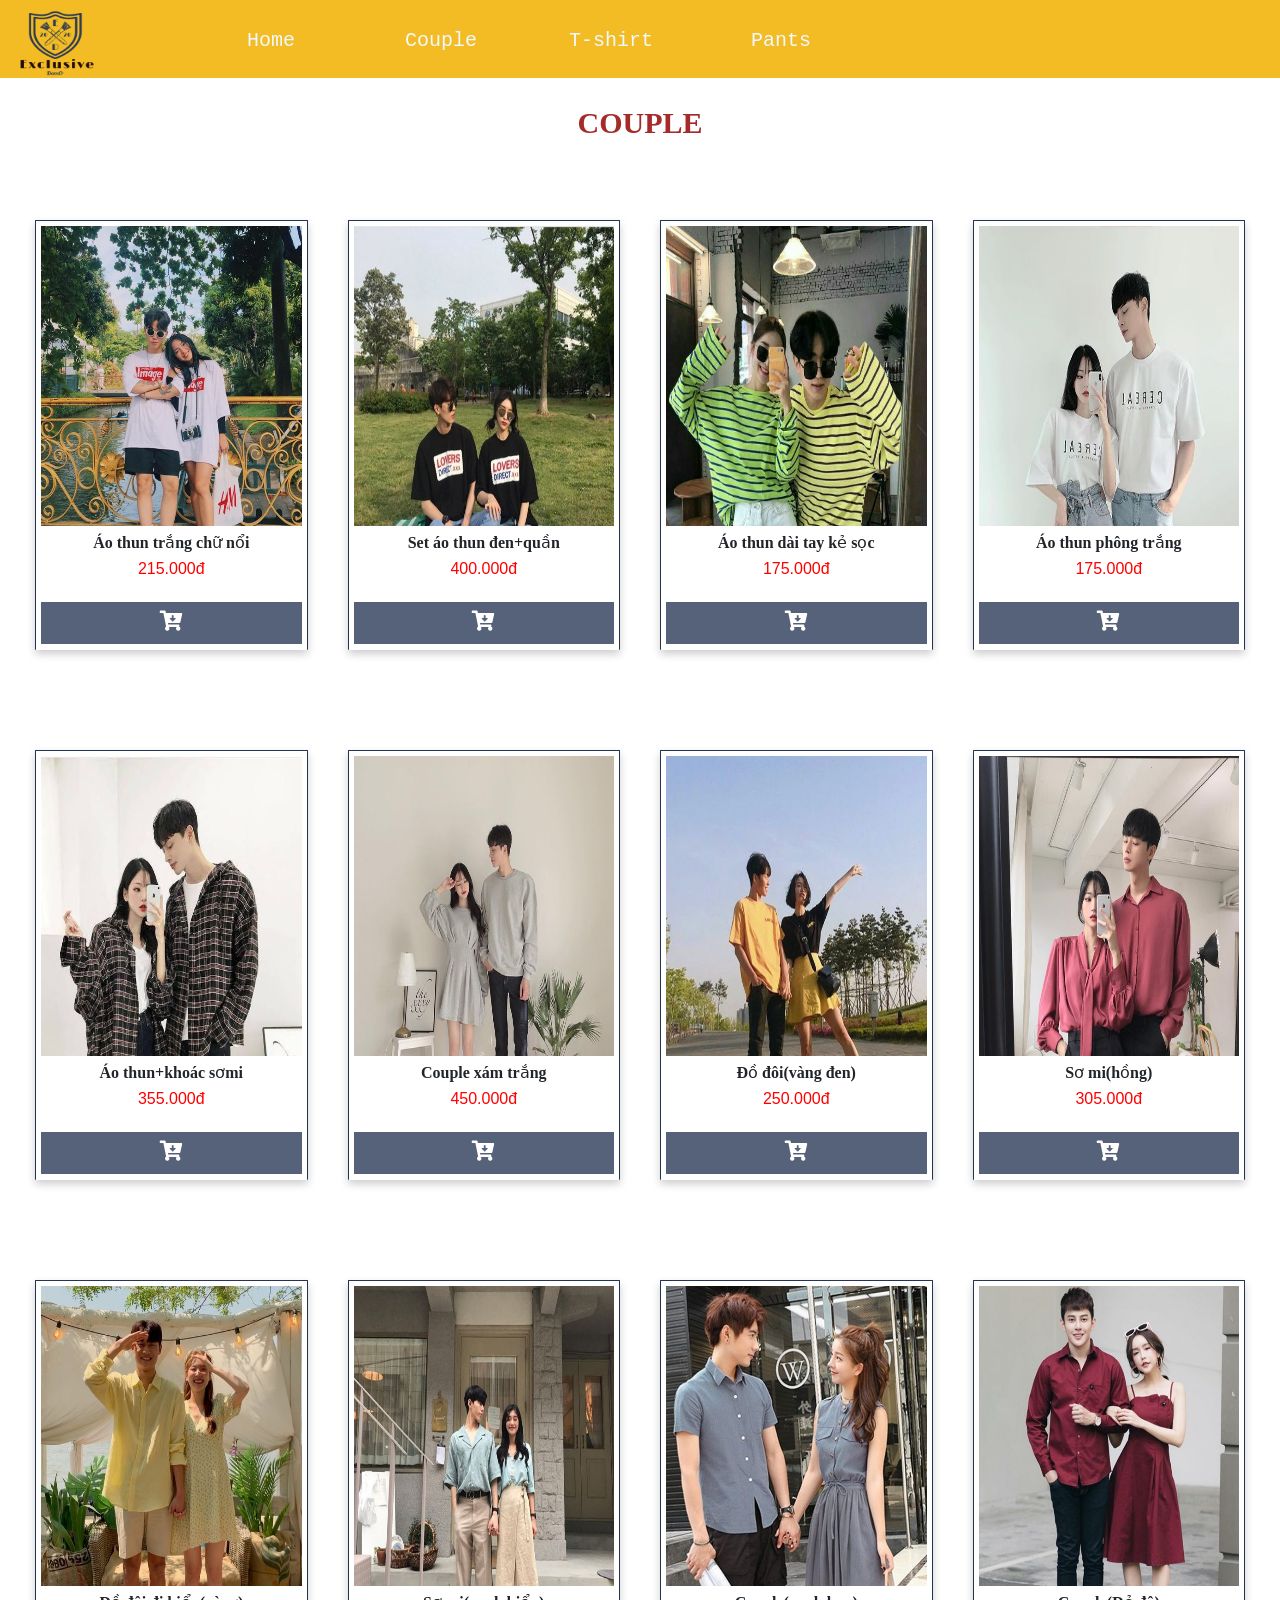
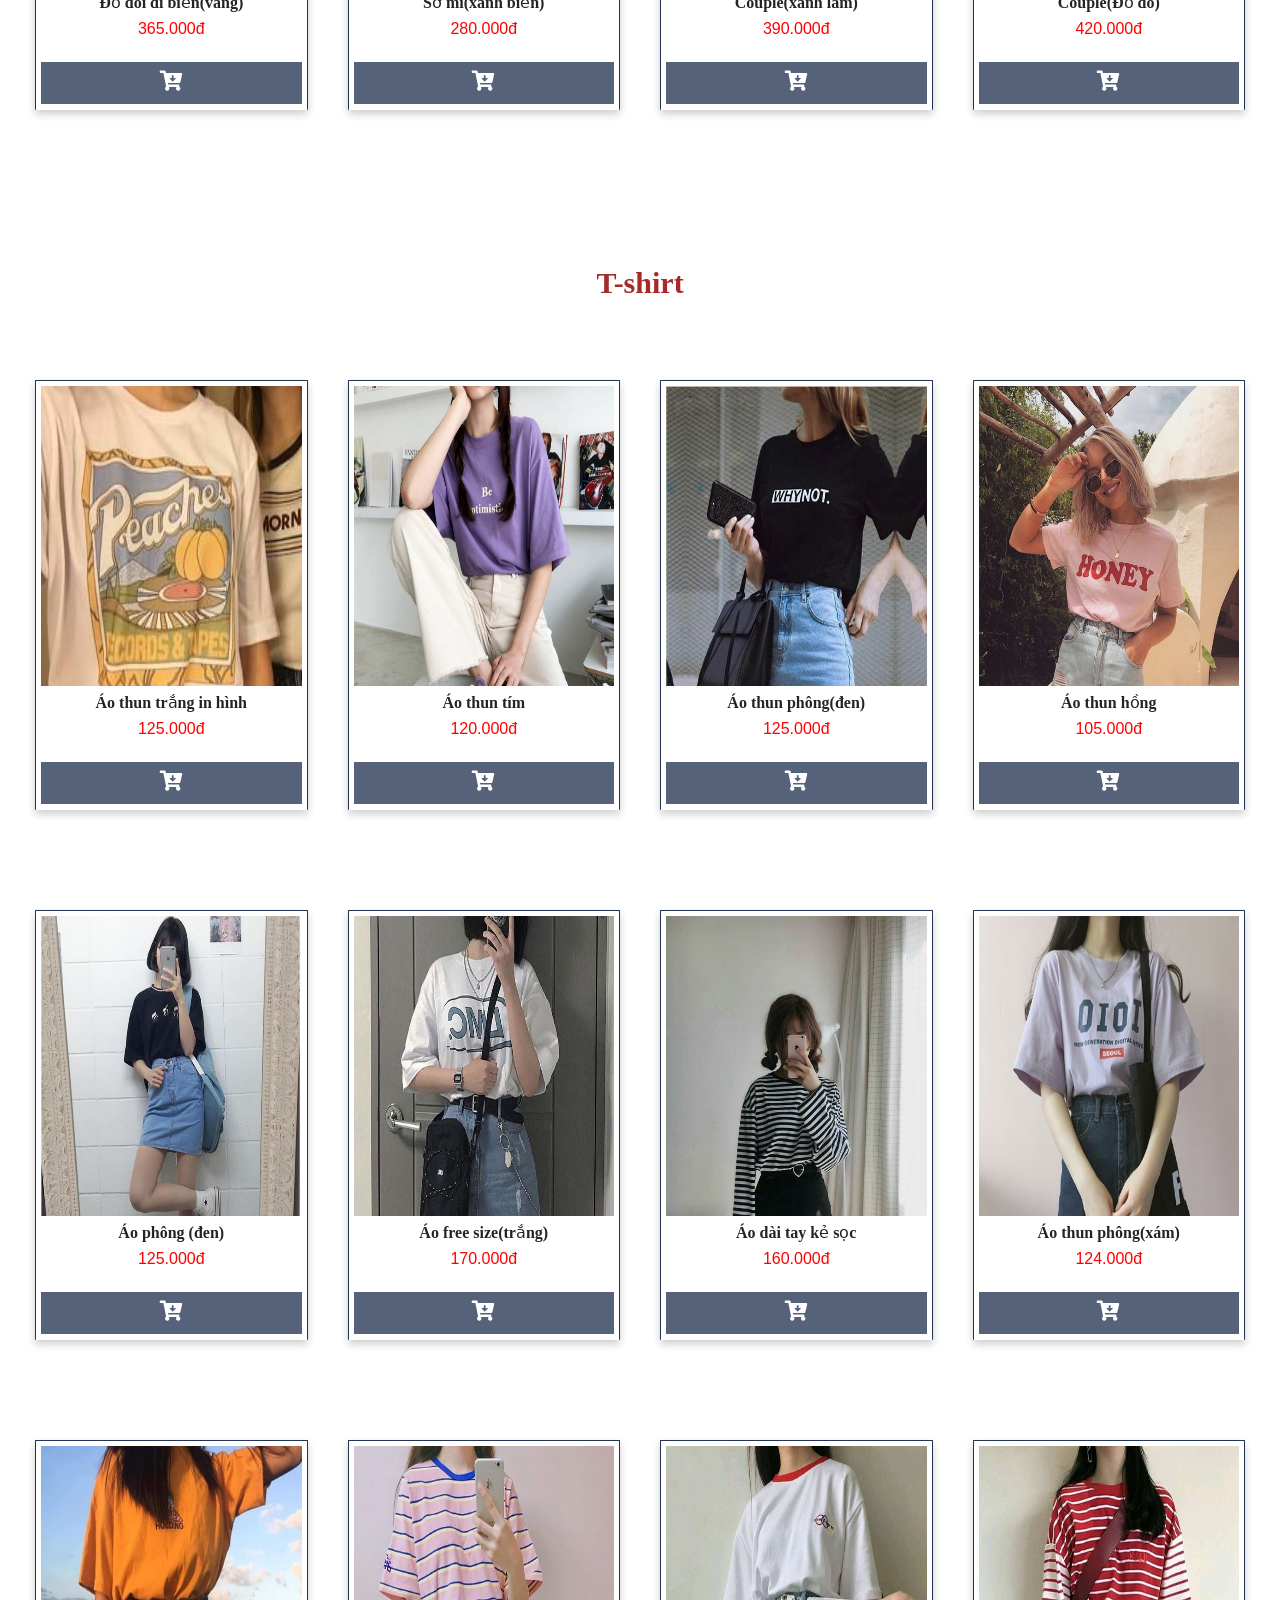
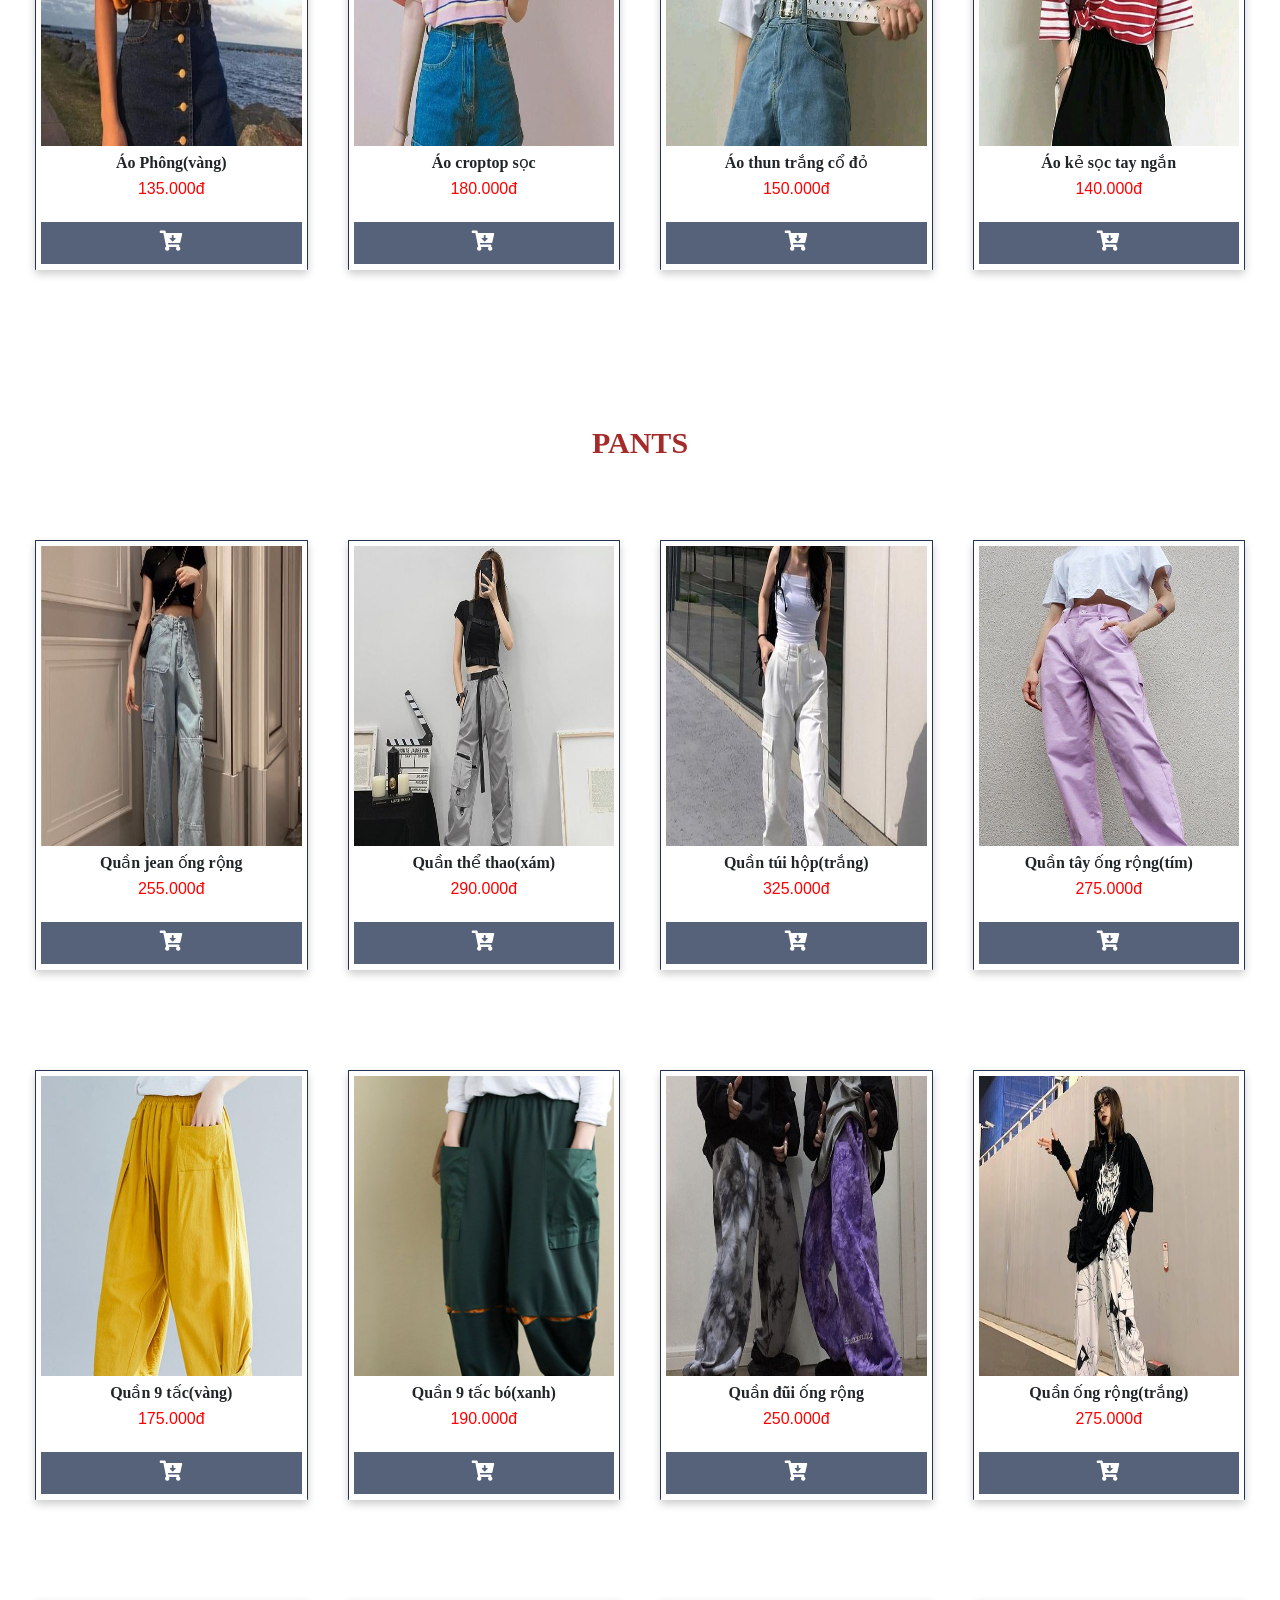
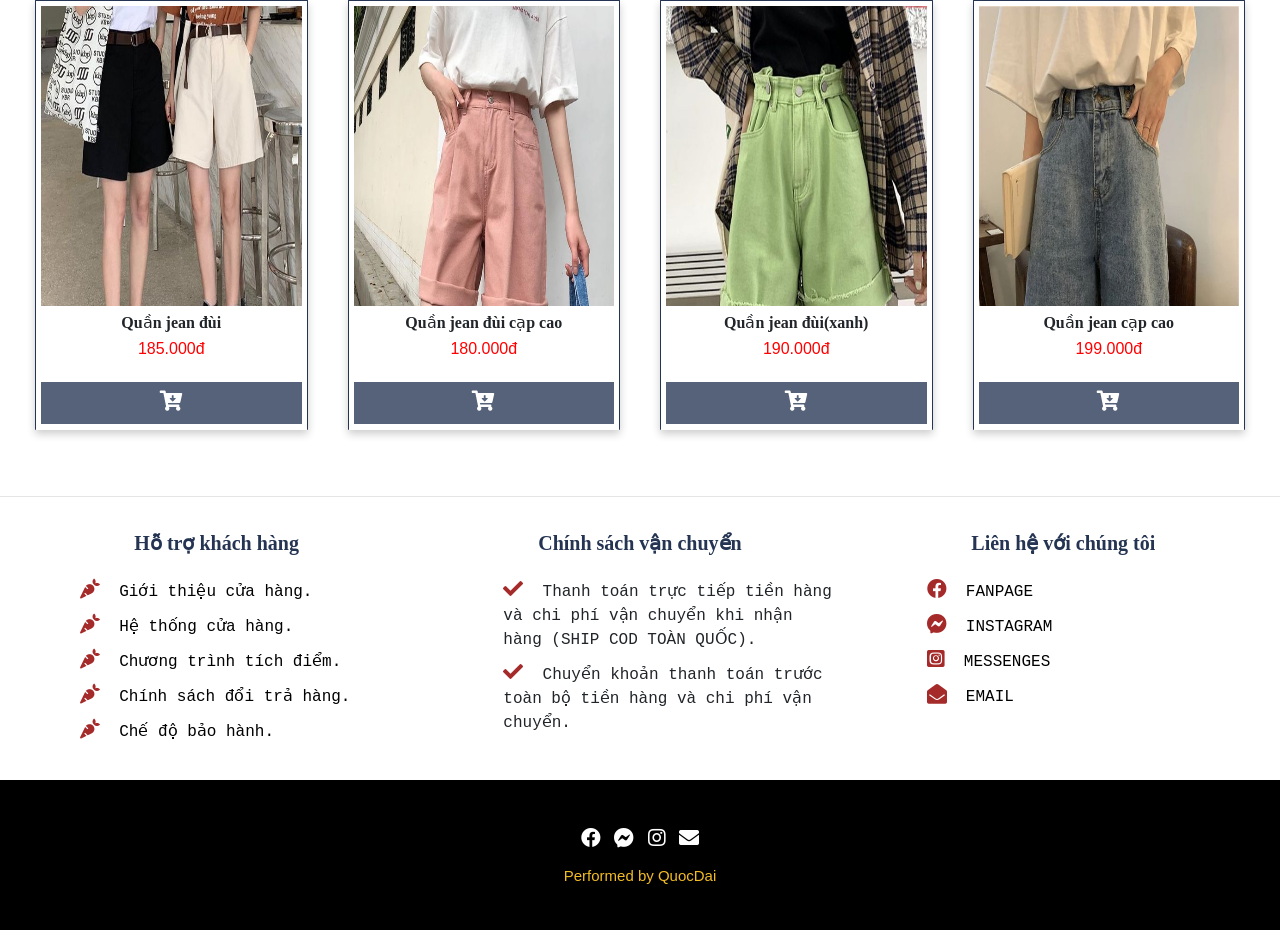
<file: index3.html>
<!DOCTYPE html>
<html lang="en">
<head>
    <meta charset="UTF-8">
    <meta name="viewport" content="width=device-width, initial-scale=1.0">
    <link rel="stylesheet" href="https://use.fontawesome.com/releases/v5.14.0/css/all.css">
    <link href="https://fonts.googleapis.com/css2?family=Noto+Sans&display=swap" rel="stylesheet">
    <link rel="shortcut icon" href="image/logo1.png">
    <link rel="stylesheet" href="css/style.css">
    <link rel="stylesheet" href="css/style2.css">
    <script src="javascript/java.js"></script>
    <link rel="stylesheet" href="https://maxcdn.bootstrapcdn.com/bootstrap/4.5.2/css/bootstrap.min.css">
    <script src="https://ajax.googleapis.com/ajax/libs/jquery/3.5.1/jquery.min.js"></script>
    <script src="https://cdnjs.cloudflare.com/ajax/libs/popper.js/1.16.0/umd/popper.min.js"></script>
    <script src="https://maxcdn.bootstrapcdn.com/bootstrap/4.5.2/js/bootstrap.min.js"></script>
    <title>Street-Style</title>
</head>

<body data-spy="scroll" data-target=".navbar" data-offset="50">
    
        <nav class="navbar navbar-expand-sm bg-dark navbar-dark fixed-top">  
            <ul class="navbar-nav">
                <li class="nav-item">
                    <div class="logo">
                        <a href="index.html">
                            <img src="image/logo5.png" alt="logo">
                        </a>
                    </div>
                    <div class="main">
                </li>
                <li class="nav-item">
                    <a class="nav-link" href="index.html" style="color: aliceblue;">Home</a>
                </li>
                <li class="nav-item">
                    <a class="nav-link" href="#couple" style="color: aliceblue;">Couple</a>
                </li>
                <li class="nav-item">
                    <a class="nav-link" href="#shirt" style="color: aliceblue;">T-shirt</a>
                </li>
                <li class="nav-item">
                    <a class="nav-link" href="#pant" style="color: aliceblue;">Pants</a>
                </li>
          </ul>
        </nav>
        
        <div id="couple" class="container-fluid bg-success">     
            <section>
                <div class="thanh">
                    <span id="select1">COUPLE</span>
                </div>
                <div class="products">
                    <div class="product">
                        <div class="bb">
                            <div class="imgs">
                                <div class="img"><img src="image/c1.jpg" alt="c1"></div>
                            </div>
                        </div>
                        <p class="name"> Áo thun trắng chữ nổi</p>
                        <p class="price">215.000đ</p>
                        <p><button><i class="fas fa-cart-arrow-down"></i></button></p>
                    </div>
                    <div class="product">
                        <div class="bb">
                            <div class="imgs">
                                <div class="img"><img src="image/c2.jpg" alt="c2"></div>
                            </div>
                        </div>
                        <p class="name">Set áo thun đen+quần</p>
                        <p class="price">400.000đ</p>
                        <p><button><i class="fas fa-cart-arrow-down"></i></button></p>
                    </div>
                    <div class="product">
                        <div class="bb">
                            <div class="imgs">
                                <div class="img"><img src="image/c3.jpg" alt="c3"></div>
                            </div>
                        </div>
                        <p class="name">Áo thun dài tay kẻ sọc</p>
                        <p class="price">175.000đ</p>
                        <p><button><i class="fas fa-cart-arrow-down"></i></button></p>
                    </div>
                    <div class="product">
                        <div class="bb">
                            <div class="imgs">
                                <a href="chitiet5.html">
                                <div class="img"><img src="image/c4.jpg" alt="c4"></div>
                            </a>
                            </div>
                        </div>
                        <p class="name">Áo thun phông trắng</p>
                        <p class="price">175.000đ</p>
                        <p><button><i class="fas fa-cart-arrow-down"></i></button></p>
                    </div>
                </div>
            </section>
            <section>
                <div class="products">
                    <div class="product">
                        <div class="bb">
                            <div class="imgs">
                                <div class="img"><img src="image/c5.jpg" alt="c5"></div>
                            </div>
                        </div>
                        <p class="name">Áo thun+khoác sơmi</p>
                        <p class="price">355.000đ</p>
                        <p><button><i class="fas fa-cart-arrow-down"></i></button></p>
                    </div>
                    <div class="product">
                        <div class="bb">
                            <div class="imgs">
                                <div class="img"><img src="image/c6.jpg" alt="c6"></div>
                            </div>
                        </div>
                        <p class="name">Couple xám trắng</p>
                        <p class="price">450.000đ</p>
                        <p><button><i class="fas fa-cart-arrow-down"></i></button></p>
                    </div>
                    <div class="product">
                        <div class="bb">
                            <div class="imgs">
                                <div class="img"><img src="image/c7.jpg" alt="c7"></div>
                            </div>
                        </div>
                        <p class="name">Đồ đôi(vàng đen)</p>
                        <p class="price">250.000đ</p>
                        <p><button><i class="fas fa-cart-arrow-down"></i></button></p>
                    </div>
                    <div class="product">
                        <div class="bb">
                            <div class="imgs">
                                <div class="img"><img src="image/c8.jpg" alt="c8"></div>
                            </div>
                        </div>
                        <p class="name">Sơ mi(hồng)</p>
                        <p class="price">305.000đ</p>
                        <p><button><i class="fas fa-cart-arrow-down"></i></button></p>
                    </div>
                </div>
            </section>
            <section>
                <div class="products">
                    <div class="product">
                        <div class="bb">
                            <div class="imgs">
                                <div class="img"><img src="image/c9.jpg" alt="c9"></div>
                            </div>
                        </div>
                        <p class="name">Đồ đôi đi biển(vàng)</p>
                        <p class="price">365.000đ</p>
                        <p><button><i class="fas fa-cart-arrow-down"></i></button></p>
                    </div>
                    <div class="product">
                        <div class="bb">
                            <div class="imgs">
                                <div class="img"><img src="image/c10.jpg" alt="c10"></div>
                            </div>
                        </div>
                        <p class="name">Sơ mi(xanh biển)</p>
                        <p class="price">280.000đ</p>
                        <p><button><i class="fas fa-cart-arrow-down"></i></button></p>
                    </div>
                    <div class="product">
                        <div class="bb">
                            <div class="imgs">
                                <div class="img"><img src="image/c11.jpg" alt="c11"></div>
                            </div>
                        </div>
                        <p class="name">Couple(xanh lam)</p>
                        <p class="price">390.000đ</p>
                        <p><button><i class="fas fa-cart-arrow-down"></i></button></p>
                    </div>
                    <div class="product">
                        <div class="bb">
                            <div class="imgs">
                                <div class="img"><img src="image/c12.jpg" alt="c12"></div>
                            </div>
                        </div>
                        <p class="name">Couple(Đỏ đô)</p>
                        <p class="price">420.000đ</p>
                        <p><button><i class="fas fa-cart-arrow-down"></i></button></p>
                    </div>
                </div>
            </section>
               
        </div>
        <div id="shirt" class="container-fluid bg-success">
            <section>
                <div class="thanh">
                    <span id="select1">T-shirt</span>
                </div>
                <div class="products">
                    <div class="product">
                        <div class="bb">
                            <div class="imgs">
                                <a href="chitiet6.html">
                                <div class="img"><img src="image/t1.jpg" alt="t1"></div>
                            </a>
                            </div>
                        </div>
                        <p class="name">Áo thun trắng in hình</p>
                        <p class="price">125.000đ</p>
                        <p><button><i class="fas fa-cart-arrow-down"></i></button></p>
                    </div>
                    <div class="product">
                        <div class="bb">
                            <div class="imgs">
                                <div class="img"><img src="image/t2.jpg" alt="t2"></div>
                            </div>
                        </div>
                        <p class="name">Áo thun tím</p>
                        <p class="price">120.000đ</p>
                        <p><button><i class="fas fa-cart-arrow-down"></i></button></p>
                    </div>
                    <div class="product">
                        <div class="bb">
                            <div class="imgs">
                                <div class="img"><img src="image/t3.jpg" alt="t3"></div>
                            </div>
                        </div>
                        <p class="name">Áo thun phông(đen)</p>
                        <p class="price">125.000đ</p>
                        <p><button><i class="fas fa-cart-arrow-down"></i></button></p>
                    </div>
                    <div class="product">
                        <div class="bb">
                            <div class="imgs">
                                <div class="img"><img src="image/t4.jpg" alt="t4"></div>
                            </div>
                        </div>
                        <p class="name">Áo thun hồng</p>
                        <p class="price">105.000đ</p>
                        <p><button><i class="fas fa-cart-arrow-down"></i></button></p>
                    </div>
                </div>
            </section>
            <section>
                <div class="products">
                    <div class="product">
                        <div class="bb">
                            <div class="imgs">
                                <div class="img"><img src="image/t5.jpg" alt="t5"></div>
                            </div>
                        </div>
                        <p class="name">Áo phông (đen)</p>
                        <p class="price">125.000đ</p>
                        <p><button><i class="fas fa-cart-arrow-down"></i></button></p>
                    </div>
                    <div class="product">
                        <div class="bb">
                            <div class="imgs">
                                <div class="img"><img src="image/t6.jpg" alt="t6"></div>
                            </div>
                        </div>
                        <p class="name">Áo free size(trắng)</p>
                        <p class="price">170.000đ</p>
                        <p><button><i class="fas fa-cart-arrow-down"></i></button></p>
                    </div>
                    <div class="product">
                        <div class="bb">
                            <div class="imgs">
                                <div class="img"><img src="image/t7.jpg" alt="t7"></div>
                            </div>
                        </div>
                        <p class="name">Áo dài tay kẻ sọc</p>
                        <p class="price">160.000đ</p>
                        <p><button><i class="fas fa-cart-arrow-down"></i></button></p>
                    </div>
                    <div class="product">
                        <div class="bb">
                            <div class="imgs">
                                <div class="img"><img src="image/t8.jpg" alt="t8"></div>
                            </div>
                        </div>
                        <p class="name">Áo thun phông(xám)</p>
                        <p class="price">124.000đ</p>
                        <p><button><i class="fas fa-cart-arrow-down"></i></button></p>
                    </div>
                </div>
            </section>
            <section>
                <div class="products">
                    <div class="product">
                        <div class="bb">
                            <div class="imgs">
                                <div class="img"><img src="image/t9.jpg" alt="t9"></div>
                            </div>
                        </div>
                        <p class="name">Áo Phông(vàng)</p>
                        <p class="price">135.000đ</p>
                        <p><button><i class="fas fa-cart-arrow-down"></i></button></p>
                    </div>
                    <div class="product">
                        <div class="bb">
                            <div class="imgs">
                                <div class="img"><img src="image/t10.jpg" alt="t10"></div>
                            </div>
                        </div>
                        <p class="name">Áo croptop sọc</p>
                        <p class="price">180.000đ</p>
                        <p><button><i class="fas fa-cart-arrow-down"></i></button></p>
                    </div>
                    <div class="product">
                        <div class="bb">
                            <div class="imgs">
                                <div class="img"><img src="image/t11.jpg" alt="t11"></div>
                            </div>
                        </div>
                        <p class="name">Áo thun trắng cổ đỏ</p>
                        <p class="price">150.000đ</p>
                        <p><button><i class="fas fa-cart-arrow-down"></i></button></p>
                    </div>
                    <div class="product">
                        <div class="bb">
                            <div class="imgs">
                                <div class="img"><img src="image/t12.jpg" alt="t12"></div>
                            </div>
                        </div>
                        <p class="name">Áo kẻ sọc tay ngắn</p>
                        <p class="price">140.000đ</p>
                        <p><button><i class="fas fa-cart-arrow-down"></i></button></p>
                    </div>
                </div>
            </section>
        </div>
        <div id="pant" class="container-fluid bg-success">
            <section>
                <div class="thanh">
                    <span id="select1">PANTS</span>
                </div>
                <div class="products">
                    <div class="product">
                        <div class="bb">
                            <div class="imgs">
                                <a href="chitiet7.html">
                                <div class="img"><img src="image/p1.jpg" alt="p1"></div>
                            </a>
                            </div>
                        </div>
                        <p class="name">Quần jean ống rộng</p>
                        <p class="price">255.000đ</p>
                        <p><button><i class="fas fa-cart-arrow-down"></i></button></p>
                    </div>
                    <div class="product">
                        <div class="bb">
                            <div class="imgs">
                                <div class="img"><img src="image/p2.jpg" alt="p2"></div>
                            </div>
                        </div>
                        <p class="name">Quần thể thao(xám)</p>
                        <p class="price">290.000đ</p>
                        <p><button><i class="fas fa-cart-arrow-down"></i></button></p>
                    </div>
                    <div class="product">
                        <div class="bb">
                            <div class="imgs">
                                <div class="img"><img src="image/p3.jpg" alt="p3"></div>
                            </div>
                        </div>
                        <p class="name">Quần túi hộp(trắng)</p>
                        <p class="price">325.000đ</p>
                        <p><button><i class="fas fa-cart-arrow-down"></i></button></p>
                    </div>
                    <div class="product">
                        <div class="bb">
                            <div class="imgs">
                                <div class="img"><img src="image/p4.jpg" alt="p4"></div>
                            </div>
                        </div>
                        <p class="name">Quần tây ống rộng(tím)</p>
                        <p class="price">275.000đ</p>
                        <p><button><i class="fas fa-cart-arrow-down"></i></button></p>
                    </div>
                </div>
            </section>
            <section>
                <div class="products">
                    <div class="product">
                        <div class="bb">
                            <div class="imgs">
                                <div class="img"><img src="image/p5.jpg" alt="p5"></div>
                            </div>
                        </div>
                        <p class="name">Quần 9 tấc(vàng)</p>
                        <p class="price">175.000đ</p>
                        <p><button><i class="fas fa-cart-arrow-down"></i></button></p>
                    </div>
                    <div class="product">
                        <div class="bb">
                            <div class="imgs">
                                <div class="img"><img src="image/p6.jpg" alt="p6"></div>
                            </div>
                        </div>
                        <p class="name">Quần 9 tấc bó(xanh)</p>
                        <p class="price">190.000đ</p>
                        <p><button><i class="fas fa-cart-arrow-down"></i></button></p>
                    </div>
                    <div class="product">
                        <div class="bb">
                            <div class="imgs">
                                <div class="img"><img src="image/p7.jpg" alt="p7"></div>
                            </div>
                        </div>
                        <p class="name">Quần đũi ống rộng</p>
                        <p class="price">250.000đ</p>
                        <p><button><i class="fas fa-cart-arrow-down"></i></button></p>
                    </div>
                    <div class="product">
                        <div class="bb">
                            <div class="imgs">
                                <div class="img"><img src="image/p8.jpg" alt="p8"></div>
                            </div>
                        </div>
                        <p class="name">Quần ống rộng(trắng)</p>
                        <p class="price">275.000đ</p>
                        <p><button><i class="fas fa-cart-arrow-down"></i></button></p>
                    </div>
                </div>
            </section>
            <section>
                <div class="products">
                    <div class="product">
                        <div class="bb">
                            <div class="imgs">
                                <div class="img"><img src="image/p9.jpg" alt="p9"></div>
                            </div>
                        </div>
                        <p class="name">Quần jean đùi</p>
                        <p class="price">185.000đ</p>
                        <p><button><i class="fas fa-cart-arrow-down"></i></button></p>
                    </div>
                    <div class="product">
                        <div class="bb">
                            <div class="imgs">
                                <div class="img"><img src="image/p10.jpg" alt="p10"></div>
                            </div>
                        </div>
                        <p class="name">Quần jean đùi cạp cao</p>
                        <p class="price">180.000đ</p>
                        <p><button><i class="fas fa-cart-arrow-down"></i></button></p>
                    </div>
                    <div class="product">
                        <div class="bb">
                            <div class="imgs">
                                <div class="img"><img src="image/p11.jpg" alt="p11"></div>
                            </div>
                        </div>
                        <p class="name">Quần jean đùi(xanh)</p>
                        <p class="price">190.000đ</p>
                        <p><button><i class="fas fa-cart-arrow-down"></i></button></p>
                    </div>
                    <div class="product">
                        <div class="bb">
                            <div class="imgs">
                                <div class="img"><img src="image/p12.jpg" alt="p12"></div>
                            </div>
                        </div>
                        <p class="name">Quần jean cạp cao</p>
                        <p class="price">199.000đ</p>
                        <p><button><i class="fas fa-cart-arrow-down"></i></button></p>
                    </div>
                </div>
            </section>
        </div>
        

    <footer>
        <footer class="last1">
            <div class="hr">
                <hr>
            </div>
            <div class="news">
                <div class="new">
                    <p>Hỗ trợ khách hàng</p>
                    <ul>
                        <li><i class="fas fa-carrot"></i> &nbsp;<a href="#">Giới thiệu cửa hàng.</a></li>
                        <li><i class="fas fa-carrot"></i> &nbsp;<a href="#">Hệ thống cửa hàng.</a></li>
                        <li><i class="fas fa-carrot"></i> &nbsp;<a href="#">Chương trình tích điểm.</a></li>
                        <li><i class="fas fa-carrot"></i> &nbsp;<a href="#">Chính sách đổi trả hàng.</a></li>
                        <li><i class="fas fa-carrot"></i> &nbsp;<a href="#">Chế độ bảo hành.</a></li>
                    </ul>
                </div>
                <div class="new">
                    <p>Chính sách vận chuyển</p>
                    <ul>
                        <li><i class="fas fa-check"></i> &nbsp;Thanh toán trực tiếp tiền hàng và chi phí vận chuyển khi nhận hàng (SHIP COD TOÀN QUỐC).</li>
                        <li><i class="fas fa-check"></i> &nbsp;Chuyển khoản thanh toán trước toàn bộ tiền hàng và chi phí vận chuyển.</li>
                    </ul>
                </div>
                <div class="new contact">
                    <p>Liên hệ với chúng tôi</p>
                    <ul class="lienhe">
                        <li><i class="fab fa-facebook"></i> &nbsp;<a href="#">FANPAGE</a></li>
                        <li><i class="fab fa-facebook-messenger"></i> &nbsp;<a href="#">INSTAGRAM</a></li>
                        <li><i class="fab fa-instagram-square"></i> &nbsp;<a href="#">MESSENGES</a></li>
                        <li><i class="fas fa-envelope-open"></i> &nbsp;<a href="#">EMAIL</a></li>
                    </ul>
                </div>
            </div>    
        </footer>
        <footer class="last2">
            <a href="#"><i class="fab fa-facebook"></i></a>
            <a href="#"><i class="fab fa-facebook-messenger"></i></a>
            <a href="#"><i class="fab fa-instagram"></i></a>
            <a href="#"><i class="fas fa-envelope"></i></a>
            <p>Performed by QuocDai</p>
        </footer>
    </footer>

</body>
</html>
</file>
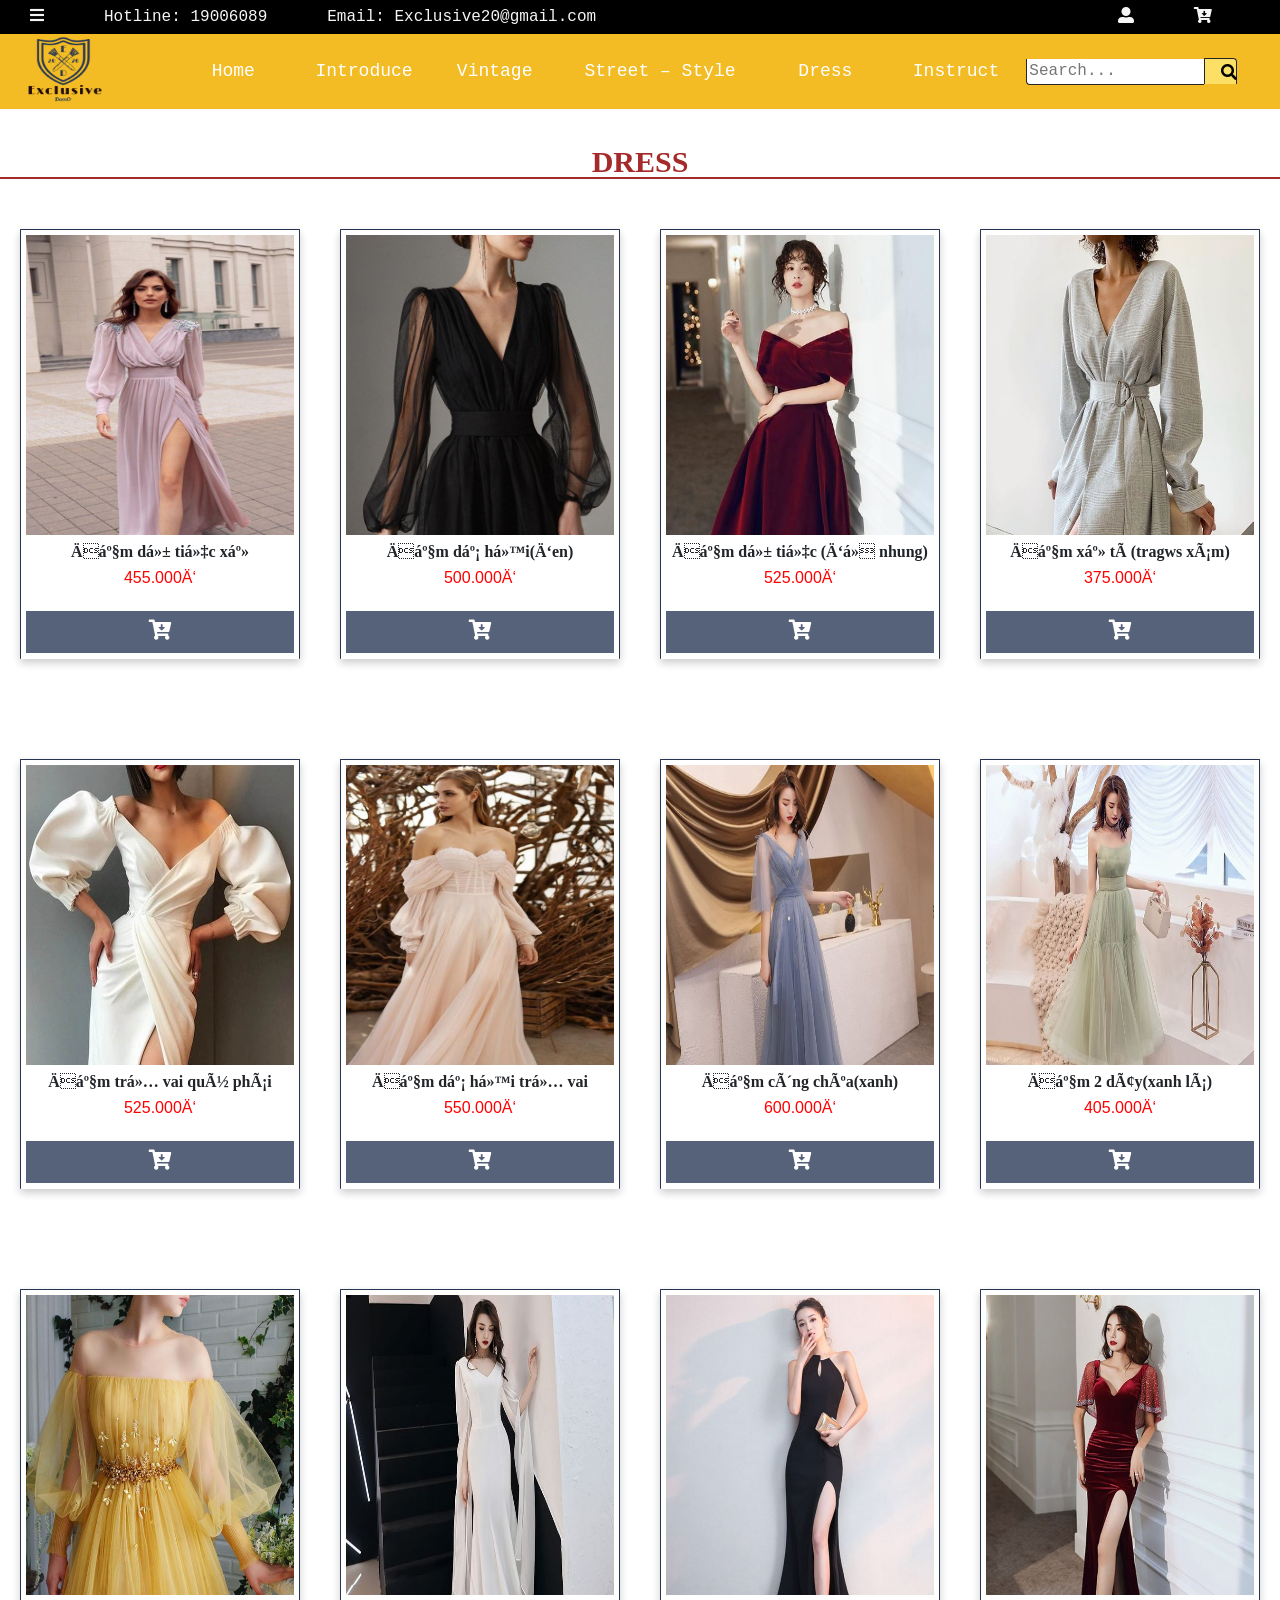
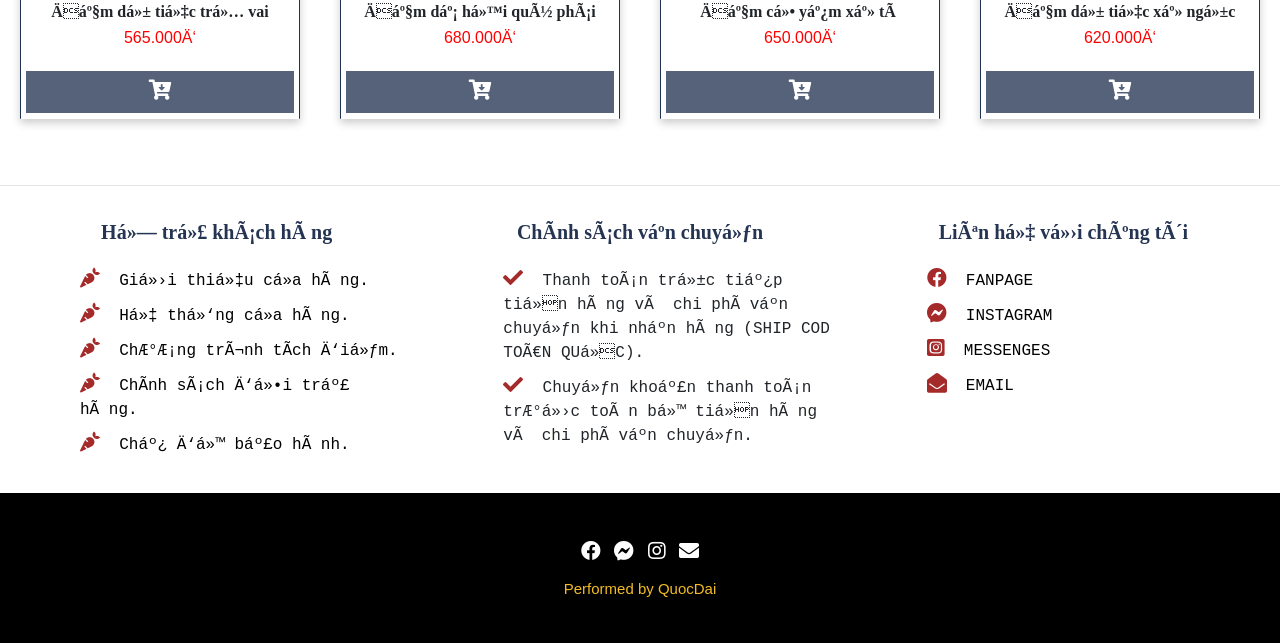
<file: index4.html>
<!DOCTYPE html>
<html>
    <head>
        <meta charset="UFT-8">
        <meta name="viewport" content="width=device-width, initial-scale=1.0">
        <link rel="stylesheet" href="https://use.fontawesome.com/releases/v5.14.0/css/all.css">
        <link href="https://fonts.googleapis.com/css2?family=Noto+Sans&display=swap" rel="stylesheet">
        <link rel="stylesheet" href="css/style.css">
        <link rel="shortcut icon" href="image/logo1.png">
        <link rel="stylesheet" href="https://maxcdn.bootstrapcdn.com/bootstrap/4.0.0/css/bootstrap.min.css" integrity="sha384-Gn5384xqQ1aoWXA+058RXPxPg6fy4IWvTNh0E263XmFcJlSAwiGgFAW/dAiS6JXm" crossorigin="anonymous">
        <script src="javascript/java.js"></script>
        <script src="https://ajax.googleapis.com/ajax/libs/jquery/3.5.1/jquery.min.js"></script>
        <script src="https://cdnjs.cloudflare.com/ajax/libs/popper.js/1.16.0/umd/popper.min.js"></script>
        <script src="https://maxcdn.bootstrapcdn.com/bootstrap/4.5.2/js/bootstrap.min.js"></script>
        <title>Dress</title>
        <script>
            window.onscroll = function() {myFunction()};
            
            var menu = document.getElementById("myMenu");
            var sticky = menu.offsetTop;
        </script>
    </head>
    <body>
        <nav>
            <div class="nav1">
                <ul class="Chung">
                    <li>
                        <div id="myTab" class="tab">
                            <a href="javascript:void(0)" class="closebtn" onclick="closeNav()">&times;</a>
                            <a href="#select1">NEW ARRIVAL</a>
                            <a href="#select2">QUICK SALE</a>
                            <a href="#select3">SELLING PRODUCT</a>
                            <div class="dropdown">
                                <a href="#" class="dropbtn">Contact</a>
                                <div class="dropdown-content">
                                    <a class="hotline" href="tel:19006089">ĐT: 19006089</a>
                                    <a class="hotline" href="mailto:Exclusive20@gmail.com">Email: Exclusive20@gmail.com</a>
                                </div>
                            </div>
                        </div>
                        <div class="ic"><span onclick="openNav()"><i class="fas fa-bars"></i></span></div>
                    </li>
                    <li class="phone">
                        <span>Hotline:</span>
                        <a href="tel:19006089">19006089</a>
                    </li>
                    <li class="phone">
                        <span>Email:</span>
                        <a href="mailto:Exclusive20@gmail.com">Exclusive20@gmail.com</a>
                    </li>
                </ul>
            </div>
            <div class="nav2">
                <ul class="Chung">
                    <li>
                        <a id="myBtn" href="login.html"><i class="fas fa-user-alt"></i></a>
                    </li>
                    <li>
                        <a><i class="fas fa-cart-arrow-down"></i></a>
                    </li>
                </ul>
                
            </div>
        </nav>
        <header>
            <div class="menu" id="myMenu">
                    <div class="logo">
                        <a href="index.html">
                            <img src="image/logo5.png" alt="logo">
                        </a>
                    </div>
                    <div class="main">
                        <ul>
                            <li class="link"><a href="index.html">Home</a></li>
                            <li class="link"><a href="index6.html">Introduce</a></li>
                            <li class="link"><a href="index2.html">Vintage</a></li>
                            <div class="h2">
                                <li class="link">
                                    <a href="index3.html">Street &ndash; Style</a>
                                    <div class="level">
                                        <ul>
                                            <li><a href="index3.html">Couple</a></li>
                                            <li><a href="index3.html">Shirt</a></li>
                                            <li><a href="index3.html">Pants</a></li>
                                        </ul>
                                    </div>
                                </li>
                            </div>
                            <li class="link"><a href="index4.html">Dress</a></li>
                            <li class="link"><a href="index5.html">Instruct</a></li>
                            <li>
                                <div class="search">
                                        <input type="text" placeholder="Search..." name="search"/>
                                        <button type="submit" onclick="searchProducts()"><i class="fa fa-search"></i></button>
                                </div>
                            </li>
                        </ul>
                    </div>
            </div>
        </header>
        
    <section>
        <div class="thanh">
            <span id="select1">DRESS</span>
        </div>
        <div class="products">
            <div class="product">
                <div class="bb">
                    <div class="imgs">
                        <div class="img"><img src="image/dr1.jpg" alt="dr1"></div>
                    </div>
                </div>
                <p class="name">Đầm dự tiệc xẻ</p>
                <p class="price">455.000đ</p>
                <p><button><i class="fas fa-cart-arrow-down"></i></button></p>
            </div>
            <div class="product">
                <div class="bb">
                    <div class="imgs">
                        <div class="img"><img src="image/dr2.jpg" alt="dr2"></div>
                    </div>
                </div>
                <p class="name">Đầm dạ hội(đen)</p>
                <p class="price">500.000đ</p>
                <p><button><i class="fas fa-cart-arrow-down"></i></button></p>
            </div>
            <div class="product">
                <div class="bb">
                    <div class="imgs">
                        <a href="chitiet8.html">
                        <div class="img"><img src="image/dr3.jpg" alt="dr3"></div>
                    </a>
                    </div>
                </div>
                <p class="name">Đầm dự tiệc (đỏ nhung)</p>
                <p class="price">525.000đ</p>
                <p><button><i class="fas fa-cart-arrow-down"></i></button></p>
            </div>
            <div class="product">
                <div class="bb">
                    <div class="imgs">
                        <div class="img"><img src="image/dr4.jpg" alt="dr4"></div>
                    </div>
                </div>
                <p class="name">Đầm xẻ tà(tragws xám)</p>
                <p class="price">375.000đ</p>
                <p><button><i class="fas fa-cart-arrow-down"></i></button></p>
            </div>
        </div>
    </section>
    <section>
        <div class="products">
            <div class="product">
                <div class="bb">
                    <div class="imgs">
                        <div class="img"><img src="image/dr5.jpg" alt="dr5"></div>
                    </div>
                </div>
                <p class="name">Đầm trễ vai quý phái</p>
                <p class="price">525.000đ</p>
                <p><button><i class="fas fa-cart-arrow-down"></i></button></p>
            </div>
            <div class="product">
                <div class="bb">
                    <div class="imgs">
                        <div class="img"><img src="image/dr6.jpg" alt="dr6"></div>
                    </div>
                </div>
                <p class="name">Đầm dạ hội trễ vai</p>
                <p class="price">550.000đ</p>
                <p><button><i class="fas fa-cart-arrow-down"></i></button></p>
            </div>
            <div class="product">
                <div class="bb">
                    <div class="imgs">
                        <div class="img"><img src="image/dr7.jpg" alt="dr7"></div>
                    </div>
                </div>
                <p class="name">Đầm công chúa(xanh)</p>
                <p class="price">600.000đ</p>
                <p><button><i class="fas fa-cart-arrow-down"></i></button></p>
            </div>
            <div class="product">
                <div class="bb">
                    <div class="imgs">
                        <div class="img"><img src="image/dr8.jpg" alt="dr8"></div>
                    </div>
                </div>
                <p class="name">Đầm 2 dây(xanh lá)</p>
                <p class="price">405.000đ</p>
                <p><button><i class="fas fa-cart-arrow-down"></i></button></p>
            </div>
        </div>
    </section>
    <section>
        <div class="products">
            <div class="product">
                <div class="bb">
                    <div class="imgs">
                        <div class="img"><img src="image/dr9.jpg" alt="dr9"></div>
                    </div>
                </div>
                <p class="name">Đầm dự tiệc trễ vai</p>
                <p class="price">565.000đ</p>
                <p><button><i class="fas fa-cart-arrow-down"></i></button></p>
            </div>
            <div class="product">
                <div class="bb">
                    <div class="imgs">
                        <div class="img"><img src="image/dr10.jpg" alt="dr10"></div>
                    </div>
                </div>
                <p class="name">Đầm dạ hội quý phái</p>
                <p class="price">680.000đ</p>
                <p><button><i class="fas fa-cart-arrow-down"></i></button></p>
            </div>
            <div class="product">
                <div class="bb">
                    <div class="imgs">
                        <div class="img"><img src="image/dr11.jpg" alt="dr11"></div>
                    </div>
                </div>
                <p class="name">Đầm cổ yếm xẻ tà</p>
                <p class="price">650.000đ</p>
                <p><button><i class="fas fa-cart-arrow-down"></i></button></p>
            </div>
            <div class="product">
                <div class="bb">
                    <div class="imgs">
                        <div class="img"><img src="image/dr12.jpg" alt="dr12"></div>
                    </div>
                </div>
                <p class="name">Đầm dự tiệc xẻ ngực</p>
                <p class="price">620.000đ</p>
                <p><button><i class="fas fa-cart-arrow-down"></i></button></p>
            </div>
        </div>
    </section>
    <footer>
        <footer class="last1">
            <div class="hr">
                <hr>
            </div>
            <div class="news">
                <div class="new">
                    <p>Hỗ trợ khách hàng</p>
                    <ul>
                        <li><i class="fas fa-carrot"></i> &nbsp;<a href="#">Giới thiệu cửa hàng.</a></li>
                        <li><i class="fas fa-carrot"></i> &nbsp;<a href="#">Hệ thống cửa hàng.</a></li>
                        <li><i class="fas fa-carrot"></i> &nbsp;<a href="#">Chương trình tích điểm.</a></li>
                        <li><i class="fas fa-carrot"></i> &nbsp;<a href="#">Chính sách đổi trả hàng.</a></li>
                        <li><i class="fas fa-carrot"></i> &nbsp;<a href="#">Chế độ bảo hành.</a></li>
                    </ul>
                </div>
                <div class="new">
                    <p>Chính sách vận chuyển</p>
                    <ul>
                        <li><i class="fas fa-check"></i> &nbsp;Thanh toán trực tiếp tiền hàng và chi phí vận chuyển khi nhận hàng (SHIP COD TOÀN QUỐC).</li>
                        <li><i class="fas fa-check"></i> &nbsp;Chuyển khoản thanh toán trước toàn bộ tiền hàng và chi phí vận chuyển.</li>
                    </ul>
                </div>
                <div class="new contact">
                    <p>Liên hệ với chúng tôi</p>
                    <ul class="lienhe">
                        <li><i class="fab fa-facebook"></i> &nbsp;<a href="#">FANPAGE</a></li>
                        <li><i class="fab fa-facebook-messenger"></i> &nbsp;<a href="#">INSTAGRAM</a></li>
                        <li><i class="fab fa-instagram-square"></i> &nbsp;<a href="#">MESSENGES</a></li>
                        <li><i class="fas fa-envelope-open"></i> &nbsp;<a href="#">EMAIL</a></li>
                    </ul>
                </div>
            </div>    
        </footer>
        <footer class="last2">
            <a href="#"><i class="fab fa-facebook"></i></a>
            <a href="#"><i class="fab fa-facebook-messenger"></i></a>
            <a href="#"><i class="fab fa-instagram"></i></a>
            <a href="#"><i class="fas fa-envelope"></i></a>
            <p>Performed by QuocDai</p>
        </footer>
    </footer>
</body>
</html>
</file>
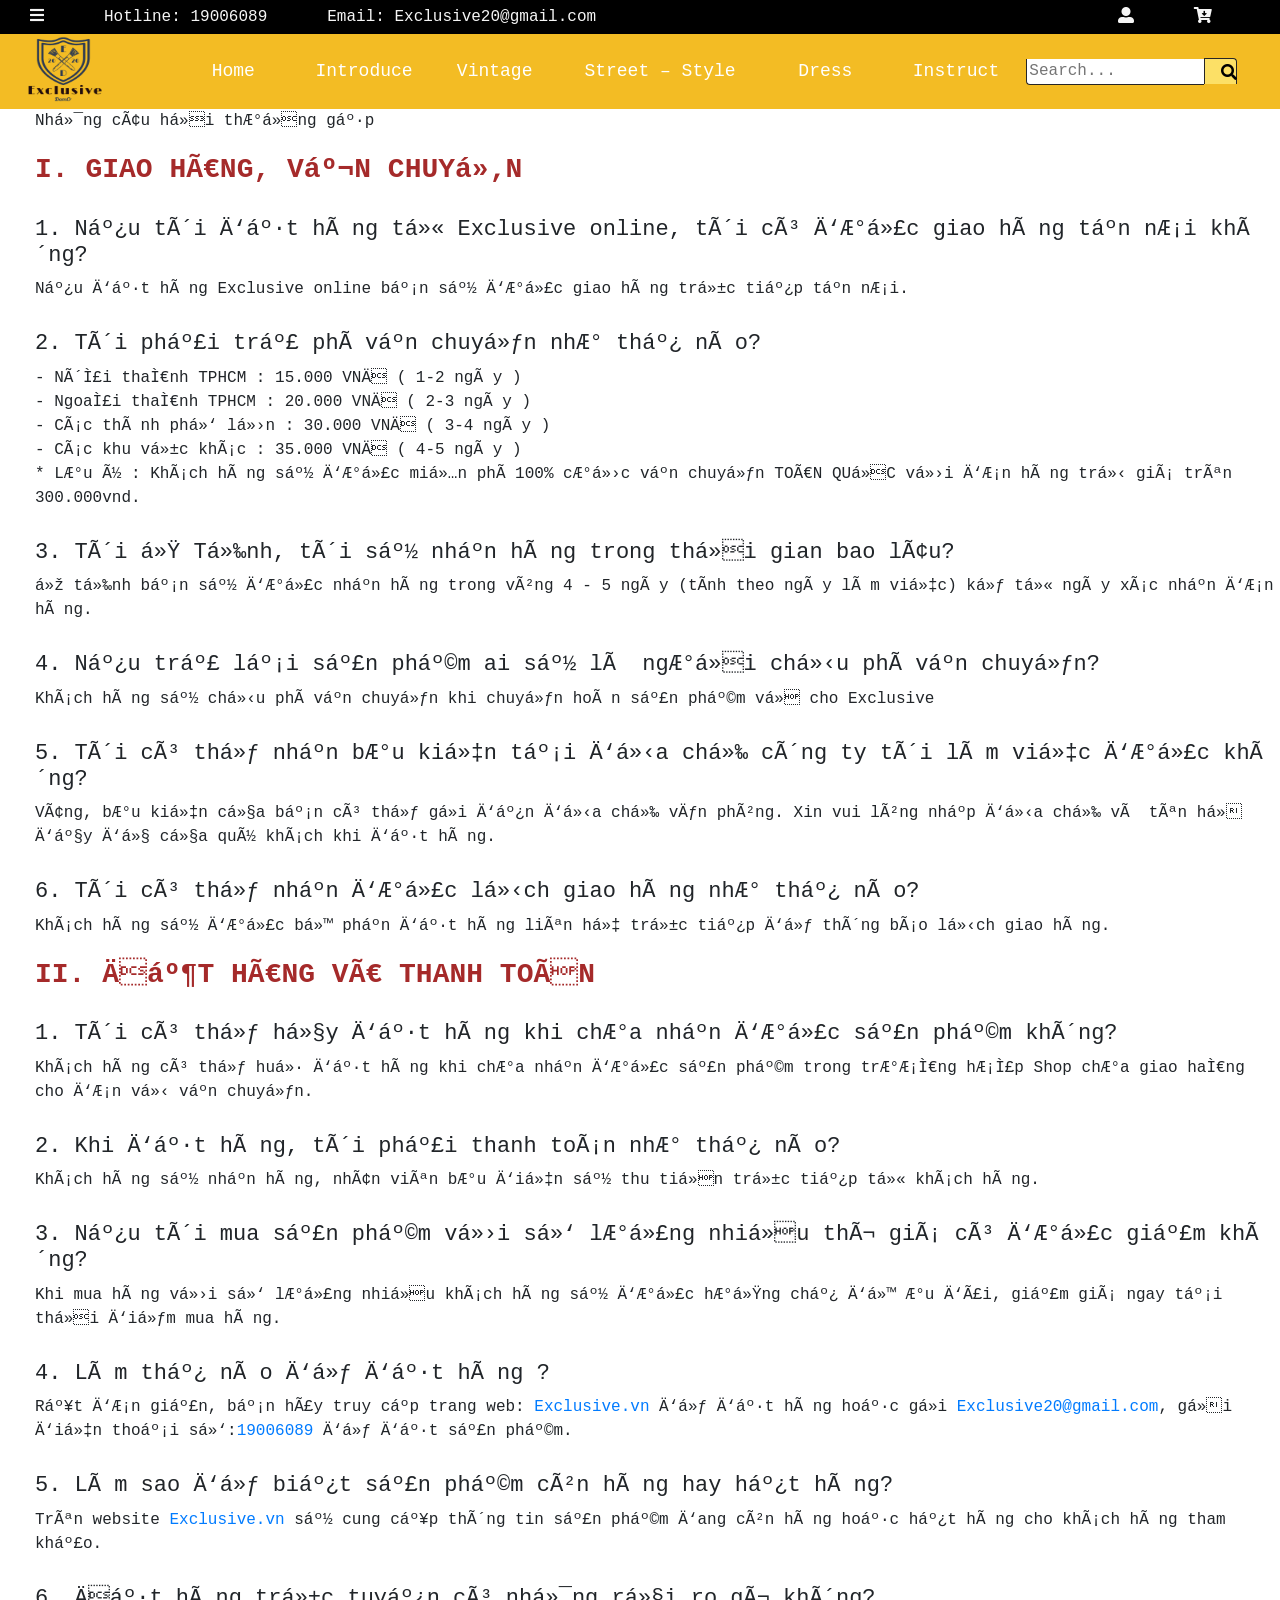
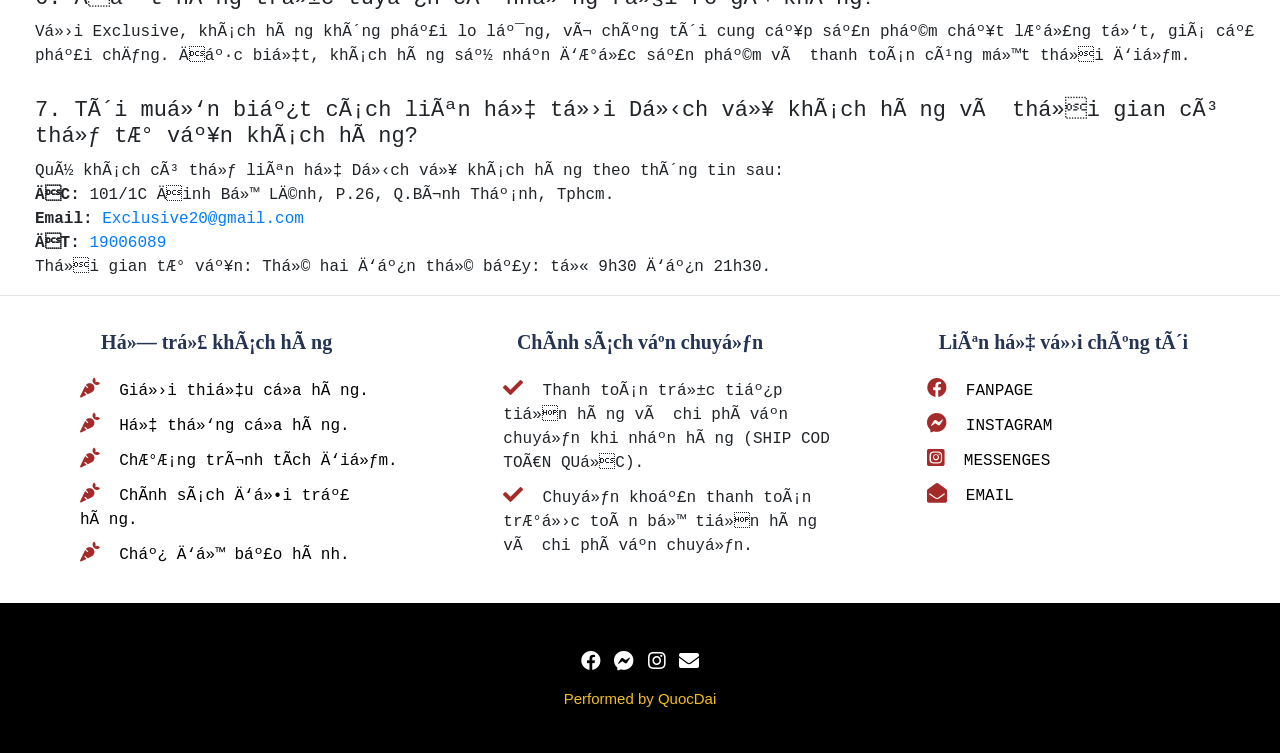
<file: index5.html>
<!DOCTYPE html>
<html>
    <head>
        <meta charset="UFT-8">
        <meta name="viewport" content="width=device-width, initial-scale=1.0">
        <link rel="stylesheet" href="https://use.fontawesome.com/releases/v5.14.0/css/all.css">
        <link href="https://fonts.googleapis.com/css2?family=Noto+Sans&display=swap" rel="stylesheet">
        <link rel="stylesheet" href="css/style.css">
        <link rel="stylesheet" href="css/style2.css">
        <link rel="stylesheet" href="css/style3.css">
        <link rel="stylesheet" href="css/style4.css">
        <link rel="shortcut icon" href="image/logo1.png">
        <link rel="stylesheet" href="https://maxcdn.bootstrapcdn.com/bootstrap/4.0.0/css/bootstrap.min.css" integrity="sha384-Gn5384xqQ1aoWXA+058RXPxPg6fy4IWvTNh0E263XmFcJlSAwiGgFAW/dAiS6JXm" crossorigin="anonymous">
        <script src="javascript/java.js"></script>
        <script src="https://ajax.googleapis.com/ajax/libs/jquery/3.5.1/jquery.min.js"></script>
        <script src="https://cdnjs.cloudflare.com/ajax/libs/popper.js/1.16.0/umd/popper.min.js"></script>
        <script src="https://maxcdn.bootstrapcdn.com/bootstrap/4.5.2/js/bootstrap.min.js"></script>
        <title>Instruct</title>
        <script>
            window.onscroll = function() {myFunction()};
            
            var menu = document.getElementById("myMenu");
            var sticky = menu.offsetTop;
        </script>
    </head>
    <body>
        <nav>
            <div class="nav1">
                <ul class="Chung">
                    <li>
                        <div id="myTab" class="tab">
                            <a href="javascript:void(0)" class="closebtn" onclick="closeNav()">&times;</a>
                            <a href="#select1">NEW ARRIVAL</a>
                            <a href="#select2">QUICK SALE</a>
                            <a href="#select3">SELLING PRODUCT</a>
                            <div class="dropdown">
                                <a href="#" class="dropbtn">Contact</a>
                                <div class="dropdown-content">
                                    <a class="hotline" href="tel:19006089">ĐT: 19006089</a>
                                    <a class="hotline" href="mailto:Exclusive20@gmail.com">Email: Exclusive20@gmail.com</a>
                                </div>
                            </div>
                        </div>
                        <div class="ic"><span onclick="openNav()"><i class="fas fa-bars"></i></span></div>
                    </li>
                    <li class="phone">
                        <span>Hotline:</span>
                        <a href="tel:19006089">19006089</a>
                    </li>
                    <li class="phone">
                        <span>Email:</span>
                        <a href="mailto:Exclusive20@gmail.com">Exclusive20@gmail.com</a>
                    </li>
                </ul>
            </div>
            <div class="nav2">
                <ul class="Chung">
                    <li>
                        <a id="myBtn" href="login.html"><i class="fas fa-user-alt"></i></a>
                    </li>
                    <li>
                        <a><i class="fas fa-cart-arrow-down"></i></a>
                    </li>
                </ul>
                
            </div>
        </nav>
        <header>
            <div class="menu" id="myMenu">
                    <div class="logo">
                        <a href="index.html">
                            <img src="image/logo5.png" alt="logo">
                        </a>
                    </div>
                    <div class="main">
                        <ul>
                            <li class="link"><a href="index.html">Home</a></li>
                            <li class="link"><a href="index6.html">Introduce</a></li>
                            <li class="link"><a href="index2.html">Vintage</a></li>
                            <div class="h2">
                                <li class="link">
                                    <a href="index3.html">Street &ndash; Style</a>
                                    <div class="level">
                                        <ul>
                                            <li><a href="index3.html">Couple</a></li>
                                            <li><a href="index3.html">Shirt</a></li>
                                            <li><a href="index3.html">Pants</a></li>
                                        </ul>
                                    </div>
                                </li>
                            </div>
                            <li class="link"><a href="index4.html">Dress</a></li>
                            <li class="link"><a href="index5.html">Instruct</a></li>
                            <li>
                                <div class="search">
                                        <input type="text" placeholder="Search..." name="search"/>
                                        <button type="submit" onclick="searchProducts()"><i class="fa fa-search"></i></button>
                                </div>
                            </li>
                        </ul>
                    </div>
            </div>
        </header>
    <div id="text">
        <div>
            <span>Những câu hỏi thường gặp</span>
        </div>
        <h3>I. GIAO HÀNG, VẬN CHUYỂN</h3>
        <h4>1. Nếu tôi đặt hàng từ Exclusive online, tôi có được giao hàng tận nơi không?</h4>
        <p>Nếu đặt hàng Exclusive online bạn sẽ được giao hàng trực tiếp tận nơi.</p>
        <h4>2. Tôi phải trả phí vận chuyển như thế nào?</h4>
        <p>
            - Nội thành TPHCM : 15.000 VNĐ ( 1-2 ngày ) <br>
            - Ngoại thành TPHCM : 20.000 VNĐ ( 2-3 ngày ) <br>
            - Các thành phố lớn : 30.000 VNĐ ( 3-4 ngày ) <br>
            - Các khu vực khác : 35.000 VNĐ ( 4-5 ngày ) <br>
            * Lưu ý :  Khách hàng sẽ được miễn phí 100% cước vận chuyển TOÀN QUỐC với đơn hàng trị giá trên 300.000vnd.
        </p>
        <h4>3. Tôi ở Tỉnh, tôi sẽ nhận hàng trong thời gian bao lâu?</h4>
        <p>Ở tỉnh bạn sẽ được nhận hàng trong vòng 4 - 5 ngày (tính theo ngày làm việc) kể từ ngày xác nhận đơn hàng.</p>
        <h4>4. Nếu trả lại sản phẩm ai sẽ là người chịu phí vận chuyển?</h4>
        <p>Khách hàng sẽ chịu phí vận chuyển khi chuyển hoàn sản phẩm về cho Exclusive</p>
        <h4>5. Tôi có thể nhận bưu kiện tại địa chỉ công ty tôi làm việc được không?</h4>
        <p>Vâng, bưu kiện của bạn có thể gửi đến địa chỉ văn phòng. Xin vui lòng nhập địa chỉ và tên họ đầy đủ của quý khách khi đặt hàng.</p>
        <h4>6. Tôi có thể nhận được lịch giao hàng như thế nào?</h4>
        <p>Khách hàng sẽ được bộ phận đặt hàng liên hệ trực tiếp để thông báo lịch giao hàng.</p>
        <h3>II. ĐẶT HÀNG VÀ THANH TOÁN</h3>
        <h4>1.  Tôi có thể hủy đặt hàng khi chưa nhận được sản phẩm không?</h4>
        <p>Khách hàng có thể huỷ đặt hàng khi chưa nhận được sản phẩm trong trường hợp Shop chưa giao hàng cho đơn vị vận chuyển.</p>
        <h4>2.  Khi đặt hàng, tôi phải thanh toán như thế nào?</h4>
        <p>Khách hàng sẽ nhận hàng, nhân viên bưu điện sẽ thu tiền trực tiếp từ khách hàng.</p>
        <h4>3.  Nếu tôi mua sản phẩm với số lượng nhiều thì giá có được giảm không?</h4>
        <p>Khi mua hàng với số lượng nhiều khách hàng sẽ được hưởng chế độ ưu đãi, giảm giá ngay tại thời điểm mua hàng.</p>
        <h4>4.  Làm thế nào để đặt hàng ?</h4>
        <p>Rất đơn giản, bạn hãy truy cập trang web: <a href="index.html">Exclusive.vn</a> 
            để đặt hàng hoặc gửi  <a href="mailto:Exclusive20@gmail.com">Exclusive20@gmail.com</a>, 
            gọi điện thoại số:<a href="tel:19006089">19006089</a> để đặt sản phẩm.</p>
        <h4>5.  Làm sao để biết sản phẩm còn hàng hay hết hàng?</h4>
        <p>Trên website <a href="index.html">Exclusive.vn</a> sẽ cung cấp thông tin sản phẩm đang còn hàng hoặc hết hàng cho khách hàng tham khảo.</p>
        <h4>6.  Đặt hàng trực tuyến có những rủi ro gì không?</h4>
        <p>Với Exclusive, khách hàng không phải lo lắng, vì chúng tôi cung cấp sản phẩm chất lượng tốt, giá cả phải chăng. Đặc biệt, khách hàng sẽ nhận được sản phẩm và thanh toán cùng một thời điểm.</p>
        <h4>7. Tôi muốn biết cách liên hệ tới Dịch vụ khách hàng và thời gian có thể tư vấn khách hàng?</h4>
        <p>
            Quý khách có thể liên hệ Dịch vụ khách hàng theo thông tin sau: <br>

            <b>ĐC:</b> 101/1C  Đinh Bộ Lĩnh, P.26, Q.Bình Thạnh, Tphcm. <br>
            <b>Email:</b> <a href="mailto:Exclusive20@gmail.com">Exclusive20@gmail.com</a> <br> 
            <b>ĐT:</b> <a href="tel:19006089">19006089</a> <br>
             Thời gian tư vấn: Thứ hai đến thứ bảy: từ 9h30 đến 21h30. <br>
        </p>
    </div>

    <footer>
        <footer class="last1">
            <div class="hr">
                <hr>
            </div>
            <div class="news">
                <div class="new">
                    <p>Hỗ trợ khách hàng</p>
                    <ul>
                        <li><i class="fas fa-carrot"></i> &nbsp;<a href="#">Giới thiệu cửa hàng.</a></li>
                        <li><i class="fas fa-carrot"></i> &nbsp;<a href="#">Hệ thống cửa hàng.</a></li>
                        <li><i class="fas fa-carrot"></i> &nbsp;<a href="#">Chương trình tích điểm.</a></li>
                        <li><i class="fas fa-carrot"></i> &nbsp;<a href="#">Chính sách đổi trả hàng.</a></li>
                        <li><i class="fas fa-carrot"></i> &nbsp;<a href="#">Chế độ bảo hành.</a></li>
                    </ul>
                </div>
                <div class="new">
                    <p>Chính sách vận chuyển</p>
                    <ul>
                        <li><i class="fas fa-check"></i> &nbsp;Thanh toán trực tiếp tiền hàng và chi phí vận chuyển khi nhận hàng (SHIP COD TOÀN QUỐC).</li>
                        <li><i class="fas fa-check"></i> &nbsp;Chuyển khoản thanh toán trước toàn bộ tiền hàng và chi phí vận chuyển.</li>
                    </ul>
                </div>
                <div class="new contact">
                    <p>Liên hệ với chúng tôi</p>
                    <ul class="lienhe">
                        <li><i class="fab fa-facebook"></i> &nbsp;<a href="#">FANPAGE</a></li>
                        <li><i class="fab fa-facebook-messenger"></i> &nbsp;<a href="#">INSTAGRAM</a></li>
                        <li><i class="fab fa-instagram-square"></i> &nbsp;<a href="#">MESSENGES</a></li>
                        <li><i class="fas fa-envelope-open"></i> &nbsp;<a href="#">EMAIL</a></li>
                    </ul>
                </div>
            </div>    
        </footer>
        <footer class="last2">
            <a href="#"><i class="fab fa-facebook"></i></a>
            <a href="#"><i class="fab fa-facebook-messenger"></i></a>
            <a href="#"><i class="fab fa-instagram"></i></a>
            <a href="#"><i class="fas fa-envelope"></i></a>
            <p>Performed by QuocDai</p>
        </footer>
    </footer>

</body>
</html>
</file>
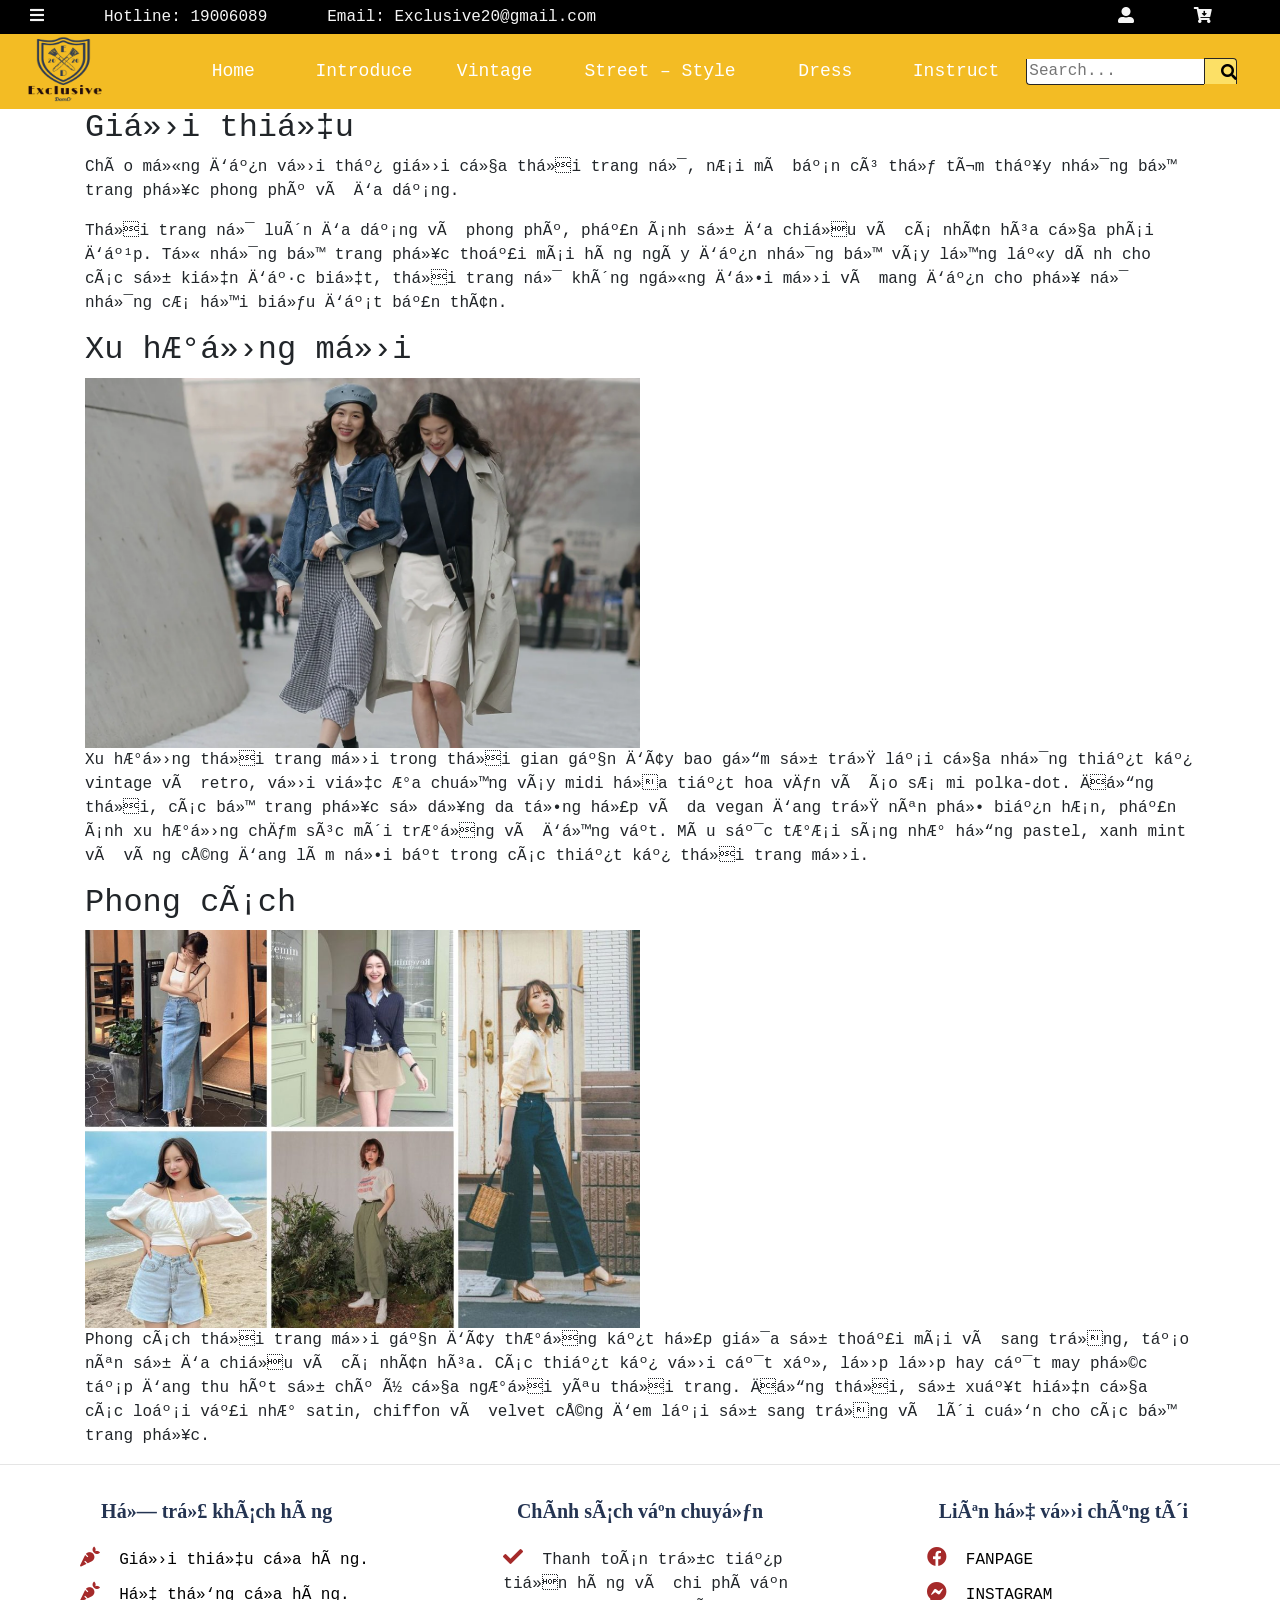
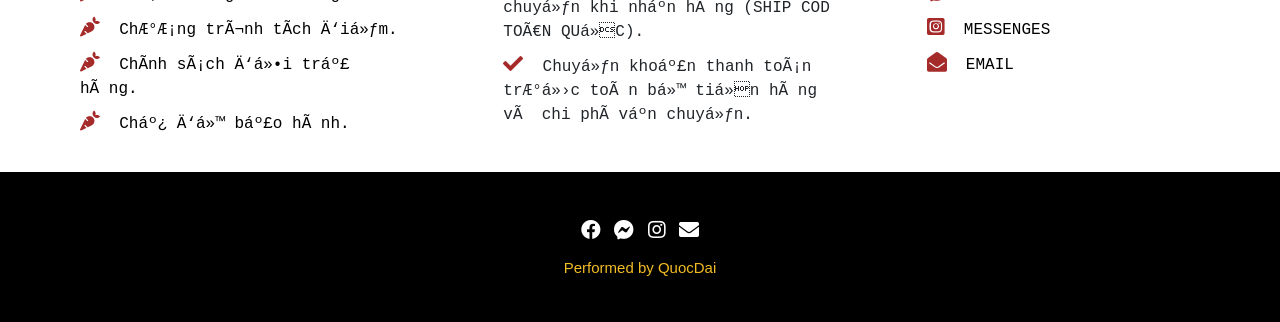
<file: index6.html>
<!DOCTYPE html>
<html>
    <head>
        <meta charset="UFT-8">
        <meta name="viewport" content="width=device-width, initial-scale=1.0">
        <link rel="stylesheet" href="https://use.fontawesome.com/releases/v5.14.0/css/all.css">
        <link href="https://fonts.googleapis.com/css2?family=Noto+Sans&display=swap" rel="stylesheet">
        <link rel="stylesheet" href="css/style.css">
        <link rel="shortcut icon" href="image/logo1.png">
        <link rel="stylesheet" href="https://maxcdn.bootstrapcdn.com/bootstrap/4.0.0/css/bootstrap.min.css" integrity="sha384-Gn5384xqQ1aoWXA+058RXPxPg6fy4IWvTNh0E263XmFcJlSAwiGgFAW/dAiS6JXm" crossorigin="anonymous">
        <script src="javascript/java.js"></script>
        <script src="https://ajax.googleapis.com/ajax/libs/jquery/3.5.1/jquery.min.js"></script>
        <script src="https://cdnjs.cloudflare.com/ajax/libs/popper.js/1.16.0/umd/popper.min.js"></script>
        <script src="https://maxcdn.bootstrapcdn.com/bootstrap/4.5.2/js/bootstrap.min.js"></script>
        <title>Introduce</title>
    </head>
    <body>
        <nav>
            <div class="nav1">
                <ul class="Chung">
                    <li>
                        <div id="myTab" class="tab">
                            <a href="javascript:void(0)" class="closebtn" onclick="closeNav()">&times;</a>
                            <a href="#select1">NEW ARRIVAL</a>
                            <a href="#select2">QUICK SALE</a>
                            <a href="#select3">SELLING PRODUCT</a>
                            <div class="dropdown">
                                <a href="#" class="dropbtn">Contact</a>
                                <div class="dropdown-content">
                                    <a class="hotline" href="tel:19006089">ĐT: 19006089</a>
                                    <a class="hotline" href="mailto:Exclusive20@gmail.com">Email: Exclusive20@gmail.com</a>
                                </div>
                            </div>
                        </div>
                        <div class="ic"><span onclick="openNav()"><i class="fas fa-bars"></i></span></div>
                    </li>
                    <li class="phone">
                        <span>Hotline:</span>
                        <a href="tel:19006089">19006089</a>
                    </li>
                    <li class="phone">
                        <span>Email:</span>
                        <a href="mailto:Exclusive20@gmail.com">Exclusive20@gmail.com</a>
                    </li>
                </ul>
            </div>
            <div class="nav2">
                <ul class="Chung">
                    <li>
                        <a id="myBtn" href="login.html"><i class="fas fa-user-alt"></i></a>
                    </li>
                    <li>
                        <a><i class="fas fa-cart-arrow-down"></i></a>
                    </li>
                </ul>
                
            </div>
        </nav>
        <header>
            <div class="menu" id="myMenu">
                    <div class="logo">
                        <a href="index.html">
                            <img src="image/logo5.png" alt="logo">
                        </a>
                    </div>
                    <div class="main">
                        <ul>
                            <li class="link"><a href="index.html">Home</a></li>
                            <li class="link"><a href="index6.html">Introduce</a></li>
                            <li class="link"><a href="index2.html">Vintage</a></li>
                            <div class="h2">
                                <li class="link">
                                    <a href="index3.html">Street &ndash; Style</a>
                                    <div class="level">
                                        <ul>
                                            <li><a href="index3.html">Couple</a></li>
                                            <li><a href="index3.html">Shirt</a></li>
                                            <li><a href="index3.html">Pants</a></li>
                                        </ul>
                                    </div>
                                </li>
                            </div>
                            <li class="link"><a href="index4.html">Dress</a></li>
                            <li class="link"><a href="index5.html">Instruct</a></li>
                            <li>
                                <div class="search">
                                        <input type="text" placeholder="Search..." name="search"/>
                                        <button type="submit" onclick="searchProducts()"><i class="fa fa-search"></i></button>
                                </div>
                            </li>
                        </ul>
                    </div>
            </div>
        </header>
            <div class="container">
                <section class="section">
                    <h2>Giới thiệu</h2>
                    <p>Chào mừng đến với thế giới của thời trang nữ, nơi mà bạn có thể tìm thấy những bộ trang phục phong phú và đa dạng.</p>
                    <p>Thời trang nữ luôn đa dạng và phong phú, phản ánh sự đa chiều và cá nhân hóa của phái đẹp. 
                        Từ những bộ trang phục thoải mái hàng ngày đến những bộ váy lộng lẫy dành cho các sự kiện đặc biệt, 
                        thời trang nữ không ngừng đổi mới và mang đến cho phụ nữ những cơ hội biểu đạt bản thân.</p>
                </section>
                <section class="section">
                    <h2>Xu hướng mới</h2>
                    <img src="image/fashion.jpg" alt="Xu hướng thời trang mới" height="40%" width="50%" >
                    <p>
                        Xu hướng thời trang mới trong thời gian gần đây bao gồm sự trở lại của những thiết kế vintage và retro, với việc ưa chuộng váy midi họa tiết hoa văn và áo sơ mi polka-dot. 
                        Đồng thời, các bộ trang phục sử dụng da tổng hợp và da vegan đang trở nên phổ biến hơn, phản ánh xu hướng chăm sóc môi trường và động vật. Màu sắc tươi sáng như hồng pastel, 
                        xanh mint và vàng cũng đang làm nổi bật trong các thiết kế thời trang mới.</p>
                </section>
                <section class="section">
                    <h2>Phong cách</h2>
                    <img src="image/fashion2.jpg" alt="Phong cách thời trang" height="40%" width="50%">
                    <p>
                        Phong cách thời trang mới gần đây thường kết hợp giữa sự thoải mái và sang trọng, tạo nên sự đa chiều và cá nhân hóa. 
                        Các thiết kế với cắt xẻ, lớp lớp hay cắt may phức tạp đang thu hút sự chú ý của người yêu thời trang. Đồng thời, 
                        sự xuất hiện của các loại vải như satin, chiffon và velvet cũng đem lại sự sang trọng và lôi cuốn cho các bộ trang phục.</p>
                </section>
            </div>
        <footer>
            <footer class="last1">
                <div class="hr">
                    <hr>
                </div>
                <div class="news">
                    <div class="new">
                        <p>Hỗ trợ khách hàng</p>
                        <ul>
                            <li><i class="fas fa-carrot"></i> &nbsp;<a href="#">Giới thiệu cửa hàng.</a></li>
                            <li><i class="fas fa-carrot"></i> &nbsp;<a href="#">Hệ thống cửa hàng.</a></li>
                            <li><i class="fas fa-carrot"></i> &nbsp;<a href="#">Chương trình tích điểm.</a></li>
                            <li><i class="fas fa-carrot"></i> &nbsp;<a href="#">Chính sách đổi trả hàng.</a></li>
                            <li><i class="fas fa-carrot"></i> &nbsp;<a href="#">Chế độ bảo hành.</a></li>
                        </ul>
                    </div>
                    <div class="new">
                        <p>Chính sách vận chuyển</p>
                        <ul>
                            <li><i class="fas fa-check"></i> &nbsp;Thanh toán trực tiếp tiền hàng và chi phí vận chuyển khi nhận hàng (SHIP COD TOÀN QUỐC).</li>
                            <li><i class="fas fa-check"></i> &nbsp;Chuyển khoản thanh toán trước toàn bộ tiền hàng và chi phí vận chuyển.</li>
                        </ul>
                    </div>
                    <div class="new contact">
                        <p>Liên hệ với chúng tôi</p>
                        <ul class="lienhe">
                            <li><i class="fab fa-facebook"></i> &nbsp;<a href="#">FANPAGE</a></li>
                            <li><i class="fab fa-facebook-messenger"></i> &nbsp;<a href="#">INSTAGRAM</a></li>
                            <li><i class="fab fa-instagram-square"></i> &nbsp;<a href="#">MESSENGES</a></li>
                            <li><i class="fas fa-envelope-open"></i> &nbsp;<a href="#">EMAIL</a></li>
                        </ul>
                    </div>
                </div>    
            </footer>
            <footer class="last2">
                <a href="#"><i class="fab fa-facebook"></i></a>
                <a href="#"><i class="fab fa-facebook-messenger"></i></a>
                <a href="#"><i class="fab fa-instagram"></i></a>
                <a href="#"><i class="fas fa-envelope"></i></a>
                <p>Performed by QuocDai</p>
            </footer>
        </footer>
        </body>
</html>
</file>
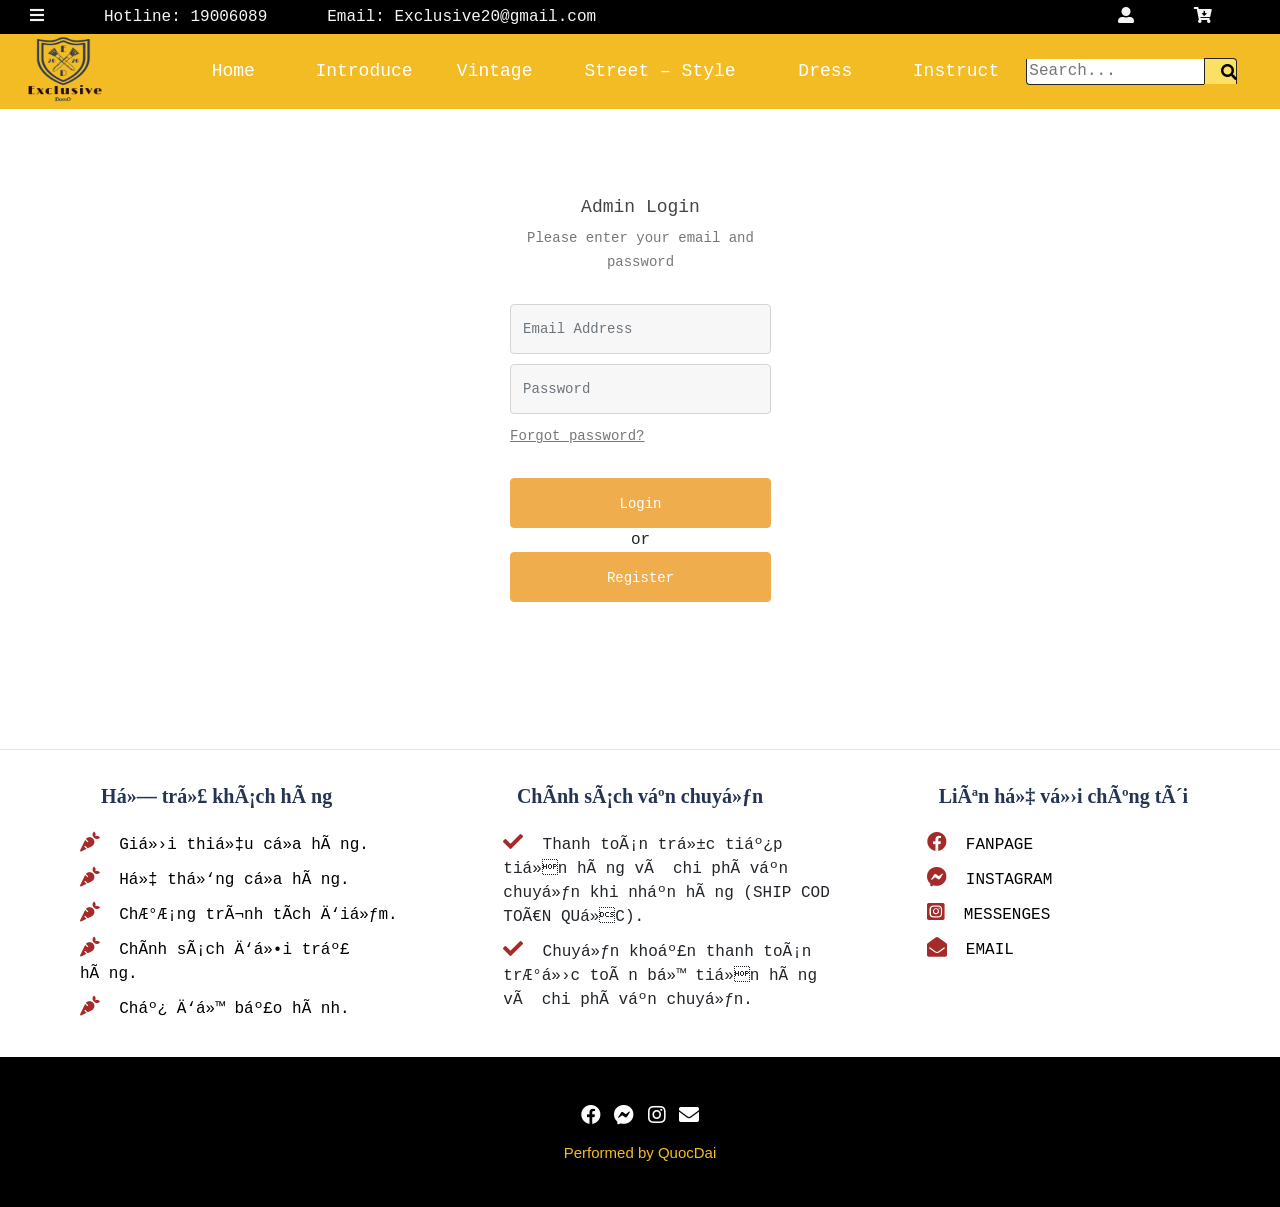
<file: login.html>
<!DOCTYPE html>
<html>
    <head>
        <meta charset="UFT-8">
        <meta name="viewport" content="width=device-width, initial-scale=1.0">
        <link rel="stylesheet" href="https://use.fontawesome.com/releases/v5.14.0/css/all.css">
        <link href="https://fonts.googleapis.com/css2?family=Noto+Sans&display=swap" rel="stylesheet">
        <link rel="stylesheet" href="css/style.css">
        <link rel="stylesheet" href="css/login.css">
        <link rel="shortcut icon" href="image/logo1.png">
        <link rel="stylesheet" href="https://maxcdn.bootstrapcdn.com/bootstrap/4.0.0/css/bootstrap.min.css" integrity="sha384-Gn5384xqQ1aoWXA+058RXPxPg6fy4IWvTNh0E263XmFcJlSAwiGgFAW/dAiS6JXm" crossorigin="anonymous">
        <script src="javascript/java.js"></script>
        <script src="javascript/login.js"></script>
        <script src="https://ajax.googleapis.com/ajax/libs/jquery/3.5.1/jquery.min.js"></script>
        <script src="https://cdnjs.cloudflare.com/ajax/libs/popper.js/1.16.0/umd/popper.min.js"></script>
        <script src="https://maxcdn.bootstrapcdn.com/bootstrap/4.5.2/js/bootstrap.min.js"></script>
        <title>Introduce</title>
    </head>
    <body style="padding: 0;">
        <nav>
            <div class="nav1">
                <ul class="Chung">
                    <li>
                        <div id="myTab" class="tab">
                            <a href="javascript:void(0)" class="closebtn" onclick="closeNav()">&times;</a>
                            <a href="#select1">NEW ARRIVAL</a>
                            <a href="#select2">QUICK SALE</a>
                            <a href="#select3">SELLING PRODUCT</a>
                            <div class="dropdown">
                                <a href="#" class="dropbtn">Contact</a>
                                <div class="dropdown-content">
                                    <a class="hotline" href="tel:19006089">ĐT: 19006089</a>
                                    <a class="hotline" href="mailto:Exclusive20@gmail.com">Email: Exclusive20@gmail.com</a>
                                </div>
                            </div>
                        </div>
                        <div class="ic"><span onclick="openNav()"><i class="fas fa-bars"></i></span></div>
                    </li>
                    <li class="phone">
                        <span>Hotline:</span>
                        <a href="tel:19006089">19006089</a>
                    </li>
                    <li class="phone">
                        <span>Email:</span>
                        <a href="mailto:Exclusive20@gmail.com">Exclusive20@gmail.com</a>
                    </li>
                </ul>
            </div>
            <div class="nav2">
                <ul class="Chung">
                    <li>
                        <a id="myBtn"><i class="fas fa-user-alt"></i></a>
                    </li>
                    <li>
                        <a><i class="fas fa-cart-arrow-down"></i></a>
                    </li>
                </ul>
                
            </div>
        </nav>
        <header>
            <div class="menu" id="myMenu">
                    <div class="logo">
                        <a href="index.html">
                            <img src="image/logo5.png" alt="logo">
                        </a>
                    </div>
                    <div class="main">
                        <ul>
                            <li class="link"><a href="index.html">Home</a></li>
                            <li class="link"><a href="index6.html">Introduce</a></li>
                            <li class="link"><a href="index2.html">Vintage</a></li>
                            <div class="h2">
                                <li class="link">
                                    <a href="index3.html">Street &ndash; Style</a>
                                    <div class="level">
                                        <ul>
                                            <li><a href="index3.html">Couple</a></li>
                                            <li><a href="index3.html">Shirt</a></li>
                                            <li><a href="index3.html">Pants</a></li>
                                        </ul>
                                    </div>
                                </li>
                            </div>
                            <li class="link"><a href="index4.html">Dress</a></li>
                            <li class="link"><a href="index5.html">Instruct</a></li>
                            <li>
                                <div class="search">
                                        <input type="text" placeholder="Search..." name="search"/>
                                        <button type="submit" onclick="searchProducts()"><i class="fa fa-search"></i></button>
                                </div>
                            </li>
                        </ul>
                    </div>
            </div>
        </header>
        <body id="LoginForm">
                    <div class="container">
                        <h1 class="form-heading">Login Form</h1>
                        <div class="login-form">
                            <div class="main-div">
                                <div class="panel">
                                    <h2>Admin Login</h2>
                                    <p>Please enter your email and password</p>
                                </div>
                                <form id="Login" onsubmit="return login()">
                                    <div class="form-group">
                                        <input type="email" class="form-control" id="inputEmail" placeholder="Email Address">
                                    </div>
                                    <div class="form-group">
                                        <input type="password" class="form-control" id="inputPassword" placeholder="Password">
                                    </div>
                                    <div class="forgot">
                                        <a href="reset.html">Forgot password?</a>
                                    </div>
                                    <button type="submit" class="btn btn-primary">Login</button>
                                    <span style="margin: 0 10px;">or</span>
                                    <button type="button" class="btn btn-primary" onclick="location.href='register.html';" style="color: white;">Register</button>
                                </form>
                            </div>
                        </div>
                        <p class="botto-text">Designed by Sunil Rajput</p>
                    </div>
                
            </body>
    <footer>
            <footer class="last1">
                <div class="hr">
                    <hr>
                </div>
                <div class="news">
                    <div class="new">
                        <p>Hỗ trợ khách hàng</p>
                        <ul>
                            <li><i class="fas fa-carrot"></i> &nbsp;<a href="#">Giới thiệu cửa hàng.</a></li>
                            <li><i class="fas fa-carrot"></i> &nbsp;<a href="#">Hệ thống cửa hàng.</a></li>
                            <li><i class="fas fa-carrot"></i> &nbsp;<a href="#">Chương trình tích điểm.</a></li>
                            <li><i class="fas fa-carrot"></i> &nbsp;<a href="#">Chính sách đổi trả hàng.</a></li>
                            <li><i class="fas fa-carrot"></i> &nbsp;<a href="#">Chế độ bảo hành.</a></li>
                        </ul>
                    </div>
                    <div class="new">
                        <p>Chính sách vận chuyển</p>
                        <ul>
                            <li><i class="fas fa-check"></i> &nbsp;Thanh toán trực tiếp tiền hàng và chi phí vận chuyển khi nhận hàng (SHIP COD TOÀN QUỐC).</li>
                            <li><i class="fas fa-check"></i> &nbsp;Chuyển khoản thanh toán trước toàn bộ tiền hàng và chi phí vận chuyển.</li>
                        </ul>
                    </div>
                    <div class="new contact">
                        <p>Liên hệ với chúng tôi</p>
                        <ul class="lienhe">
                            <li><i class="fab fa-facebook"></i> &nbsp;<a href="#">FANPAGE</a></li>
                            <li><i class="fab fa-facebook-messenger"></i> &nbsp;<a href="#">INSTAGRAM</a></li>
                            <li><i class="fab fa-instagram-square"></i> &nbsp;<a href="#">MESSENGES</a></li>
                            <li><i class="fas fa-envelope-open"></i> &nbsp;<a href="#">EMAIL</a></li>
                        </ul>
                    </div>
                </div>    
            </footer>
            <footer class="last2">
                <a href="#"><i class="fab fa-facebook"></i></a>
                <a href="#"><i class="fab fa-facebook-messenger"></i></a>
                <a href="#"><i class="fab fa-instagram"></i></a>
                <a href="#"><i class="fas fa-envelope"></i></a>
                <p>Performed by QuocDai</p>
            </footer>
        </footer>
</body>
</html>
</file>
<file: css/style.css>
*{
    font-family: courier;
    margin: 0;
    box-sizing: border-box;
}

/*TAB*/
.tab {
    height: 100%;
    width: 0;
    position: fixed;
    z-index: 3;
    left: 0;
    top: 0;
    background-color: #111;
    overflow-x: hidden;
    transition: 0.5s;
    padding-top: 60px;
  }
  .tab a {
    padding: 10px;
    font-size: 25px;
    color: #818181;
    display: block;
    text-align: left;
    transition: 0.3s;
  }
  .tab a:hover {
    color: #f1f1f1;
    cursor: pointer;
    text-decoration: none;
  }
a.hotline{
    font-size: 16px;
}
a.tabMenu{
    display: none;
}
div.ic span:hover {
    color: rgb(243, 188, 36);
    cursor: pointer;
}
  .tab .closebtn {
    position: absolute;
    top: 0;
    right: 10px;
    font-size: 40px;
    margin-left: 10px;
  }
  .dropdown-content {
    display: none;
    position: absolute;
    min-width: 160px;
  }
  .dropdown:hover .dropdown-content {
    display: block;
  }

        /*MENU1*/
        nav{
            background-color: black;
            color: whitesmoke;
            top: 0;
            left: 0;
            width: 100%;
        }
        div.nav1{
            width: 85%;
            float: left;
        }
        div.nav2{
            width: 15%;
        }
        div.nav2 > ul > li{
            cursor: pointer;
        }
        ul.Chung{
            list-style-type: none;
            display: flex;
            margin: 0;
            padding: 0;
        }
        ul.Chung > li{
            padding: 5px 30px;
            text-align: center;
        }
        ul.Chung > li > a{
            color: whitesmoke;
            text-decoration:none;
        }
        ul.Chung>a:hover{
            color: rgb(243, 188, 36);
        }
        label{
            color: #243452;
            font-weight: 600;
        }
        form{
            margin: 10px;
        }


        /*MENU2*/
        div.menu{
            z-index: 1;
            background-color: rgb(243, 188, 36);
            height: 75px;
        }
        div.main{
            width: 90%;
        }
        div.main > ul{
            list-style-type: none;
            margin: 0;
            display: flex;
        }
        div.level > ul{
            background-color: rgb(243, 188, 36);
            list-style-type: none;
            padding: 0;
            margin: 0;
            color: black;
        }
        div.main li{
           text-align: center;
           position: relative;
           display: block;
            width: 200px;
            height: 75px;
            line-height: 75px;
        }
        div.main a{
            text-decoration: none;
            color: #fff;
            font-size: 18px;
            display: block;
        }
        div.main a:hover{
            background-color: rgb(211, 164, 35);
            color: black;
            text-decoration: none;
            font-weight: 500;
        }
        div.level a{
            display: block;
        }
        div.level a:hover{
            background-color: #fff;
            color:rgb(243, 188, 36) ;
        }
        div.level li{
            border-bottom: 1px solid rgba(247, 218, 165, 0.26);
            width: 200px;
            height: 40px;
            line-height: 40px;
            margin: 0;
        }
        div.level{
            display: none;
            position: absolute;
            z-index: 2;
        }
        .h2{
            font-size: 0!important;
        }
        div.h2 {
            margin: 0;
        }
        .h2 :hover div.level{
            display: block;
        }

        /*LOGO*/
div.logo{
    width: 10%;
    text-align: center;
    margin: 0;
    padding: 0;
    float: left;
}
div.logo img{
    display: inline-block;
    width: 80px;
    height: 70px;
}
        /*Search*/
div.search{
    width: 170%;
    margin: 5px;
}
div.search button{
    float: left;
    width: 15%;
    background-color: rgb(252, 224, 102);
    border: 1px solid rgb(39, 38, 38);
    margin-top: 19px;
    height: 26px;
    border-bottom: 5px;
    cursor: pointer;
    border-radius: 0px 4px 0px 0px;
}
div.search input{
    width: 80%;
    float: left;
    height: 26px;
    margin-top: 20px;
    border: 1px solid rgb(39, 38, 38);
    border-right: none;
    text-align: left;
    border-top: 5px;
    color: brown;
    border-radius: 0px 0px 0px 4px;
}
button[type=submit]>i{
    position: absolute;
    top: 30px;
}
/*Cố dịnh MENU*/
.sticky {
    position: fixed;
    width: 100%;
    top: 0;
}
.sticky + .body{
    padding-top: 102px;
}
        /*BANNER*/
        .carousel-inner img {
            width: 100%;
          }
        .carousel-inner {
            z-index: 0;
        }
        #demo{
            z-index: 0;
        }
    /**SECTION*/
    /*Thanh ngang*/
div.thanh {
    border: 2px solid brown;
    height: 40px;
    margin-top: 30px;
    border-top: none;
    border-left: none;
    border-right: none;
    text-align: center;
    color: brown;
}
div.thanh span{
    font-weight: 600;
    font-family: Cambria, Cochin, Georgia, Times, 'Times New Roman', serif;
    font-size: 30px;
}
/*Product*/
div.products{
    display: flex;
    height: 500px;
    margin-top: 30px;
}
.img img {
    width: 100%;
    height: 390px;
    top: 0;
 }
 .img img:hover{
     transform: scale(1.5, 1.5);
     transition: ease-in-out .15s;
 }
 .bb {
    width: 100%;
    height: 300px;
    overflow: hidden;
 }
 div.product img{
    width: 100%;
}
div.product {
    height: 430px;
    padding: 5px;
    width: 25%;
    border: 1px solid #243452;
    text-align: center;
    border-radius: 1px;
    margin:20px;
    max-width: 500px;
    border-bottom: 0;
    box-shadow:  0 4px 8px 0 rgba(0, 0, 0, 0.2);
}
.price {
    padding: 5px;
    color: red;
    font-family: 'PN', sans-serif;
}
.name {
    padding: 5px;
    height: 10px;
    font-family: Cambria, Cochin, Georgia, Times, 'Times New Roman', serif;
    font-weight: 550;
}
div.product button{
    border: none;
    outline: 0;
    padding: 6px;
    color: #fff;
    background-color: #243452c5;
    text-align: center;
    cursor: pointer;
    width: 100%;
    font-size: 20px;
  }
 .product button:hover {
    background-color: #243452;
    color: rgb(243, 188, 36);
  }
/*FOOTER1*/
div.news{
    display: flex;
    padding: 5px;
    width: 100%;
 }
 div.new{
    padding: 10px;
    width: 35%;
}
div.new p{
    text-align: center;
    font-family: Cambria, Cochin, Georgia, Times, 'Times New Roman', serif;
    font-size: 20px;
    color: #243452;
    font-weight: 600;
}
div.new ul{
    list-style-type: none;
    width: 100%;
}
div.new li{
    padding: 5px 5px;
    margin-left: 20px;
}
div.new a {
    text-decoration: none;
    color: black;
}
div.new a:hover {
    border-bottom: 1px solid brown;
    color: brown;
}
div.new i{
    color: brown;
    font-size: 20px;
}
footer.last2{
    background-color: #000;
    width: 100%;
    height: 150px;
    text-align: center;
    padding: 45px;
}
footer.last2 a{
    color: #fff;
    font-size: 20px;
    padding: 2px;
}
footer.last2 p{
    color: rgb(243, 188, 36);
    font-family: Verdana,sans-serif;
    font-size: 15px;
    margin: 10px;
}

/*go to top*/
#bttop{
    background-color: rgb(243, 188, 36);
    padding:0 15px;
    position:fixed;
    bottom:50px;
    right:50px;
    cursor:pointer;
    display:none;
    color:#fff;
    font-size:40px;
    }
    #bttop:hover{
    background:#ff6734
    }

/*RESPONSIVE*/

@media screen and (max-width: 1024px){
    div.main li{
        width: 150px;
    }
    div.main ul{
        padding: 0px
    }
    div.main a{
        font-size: 16px;
    }
    div.search input{
        width: 80%;
    }
    div.products {
        height: 450px;
        padding-top: 15px;
    }
    div.product{
        height: 425px;
        width: 25%;
        padding: 0px;
        margin: 10px;
    }
    .name{
        font-size: 15px
    }
    div.hr{
        padding-top: 30px;
    }
    div.new li {
        margin-left: 0px;
        font-size: 15px;
    }
    div.new{
        padding: 0px;
        margin-right: 0px;
    }
    div.news {
        padding: 10px;
    }
    footer.last2{
        height: 130px;
    }
}

@media screen and (max-width: 922px)
{
    a.tabMenu{
        display: block;
    }
    nav{
        padding: 8px;
    }
    ul.Chung>li{
        padding: 5px 17px;
    }
    div.main li.link{
        display: none;
    }
    div.main li{
        width: 250px;
        padding-right: 80px;
        margin-left: auto;
    }
    div.logo{
        width: 15%;
    }
    div.search{
        width: 175%;
    }
    div.products{
        height: 100%;
        display: flex;
        flex-wrap: wrap;
    }
    div.product{
        height: 480px;
        width: 35%;
        padding: 5px;
        
    }
    div.products{
        height: 100%;
        display: flex;
        flex-wrap: wrap;
        padding-top: 30px;
    }
    div.product{
        width: 37%;
        margin: auto;
        margin-bottom: 50px;
    }
    .bb{
        height: 350px;
    }
    div.new li { 
        font-size: 13px;
    }
    div.new ul{
        margin-top: 10px;
        padding-left: 15px;
    }
    div.contact ul{
        padding-left: 30px;
    }
}


@media screen and (max-width: 768px){
    nav{
        padding: 10px
    }
    ul.Chung > li.phone{
        display: none;
    }
    ul.Chung>li{
        padding: 2px 20px;
    }
    div.logo{
        margin-left: 10px;
    }
    div.main li.link{
        display: none;
    }
    div.main li{
        width: 250px;
        padding-right: 80px;
        margin-left: auto;
    }
    div.news{
        padding-top: 25px;
    }
    div.new ul{
        padding-left: 10px;
    }
}

@media screen and (max-width: 480px){
    div.nav1{
        width: 75%;
    }
    div.search{
        display: none;
    }
    div.product{
        width: 70%;
        margin: auto;
        margin-top: 45px;
    }
    div.news{
        display: contents;
    }
    div.new{
        width: auto;
        margin: 15px;
    }
    div.new p{
        text-align: left;
        margin-top: 20px;
    }
    div.new li{
        font-size: 17px;
    }
}
</file>
<file: css/style2.css>
nav.bg-dark{
    background-color: rgb(243, 188, 36)!important;
}
.navbar-dark .navbar-nav .nav-link {
    font-size: 20px;
    text-align: center;
}
li.nav-item{
    width: 170px;
    height: 62px;
    line-height: 50px;
}
div.bg-success{
    background-color: white!important;
}
div.thanh{
    margin-top: 100px;
    height: 70px;
    border: none;
}
</file>
<file: css/style3.css>
div.text {
    height: 50px;
    padding: 60px;
    text-align: center;
    color: brown;
}
div.text span{
    font-weight: 600;
    font-family: Cambria, Cochin, Georgia, Times, 'Times New Roman', serif;
    font-size: 40px;
}
</file>
<file: css/style4.css>
#text{
    margin-left: 35px;
}
div>h3{
    color: brown;
    font-weight: 550;
    margin-top: 20px;
}
div>h4{
    margin-top: 30px;
    font-size: 22px;
}
p>a{
    text-decoration: none;
}
p>a:hover{
    text-decoration: underline;
    color: red;
}
</file>
<file: css/login.css>
body#LoginForm{ background-image:url("https://hdwallsource.com/img/2014/9/blur-26347-27038-hd-wallpapers.jpg"); background-repeat:no-repeat; background-position:center; background-size:cover; padding:10px;}
.form-heading { color:#fff; font-size:23px;}
.panel h2{ color:#444444; font-size:18px; margin:0 0 8px 0;}
.panel p { color:#777777; font-size:14px; margin-bottom:30px; line-height:24px;}
.login-form .form-control {
  background: #f7f7f7 none repeat scroll 0 0;
  border: 1px solid #d4d4d4;
  border-radius: 4px;
  font-size: 14px;
  height: 50px;
  line-height: 50px;
}
.main-div {
  background: #ffffff none repeat scroll 0 0;
  border-radius: 2px;
  margin: 10px auto 30px;
  max-width: 38%;
  padding: 50px 70px 70px 71px;
}

.login-form .form-group {
  margin-bottom:10px;
}
.login-form{ text-align:center;}
.forgot a {
  color: #777777;
  font-size: 14px;
  text-decoration: underline;
}
.login-form  .btn.btn-primary {
  background: #f0ad4e none repeat scroll 0 0;
  border-color: #f0ad4e;
  color: #ffffff;
  font-size: 14px;
  width: 100%;
  height: 50px;
  line-height: 50px;
  padding: 0;
}
.forgot {
  text-align: left; margin-bottom:30px;
}
.botto-text {
  color: #ffffff;
  font-size: 14px;
  margin: auto;
}
.login-form .btn.btn-primary.reset {
  background: #ff9900 none repeat scroll 0 0;
}
.back { text-align: left; margin-top:10px;}
.back a {color: #444444; font-size: 13px;text-decoration: none;}
</file>
